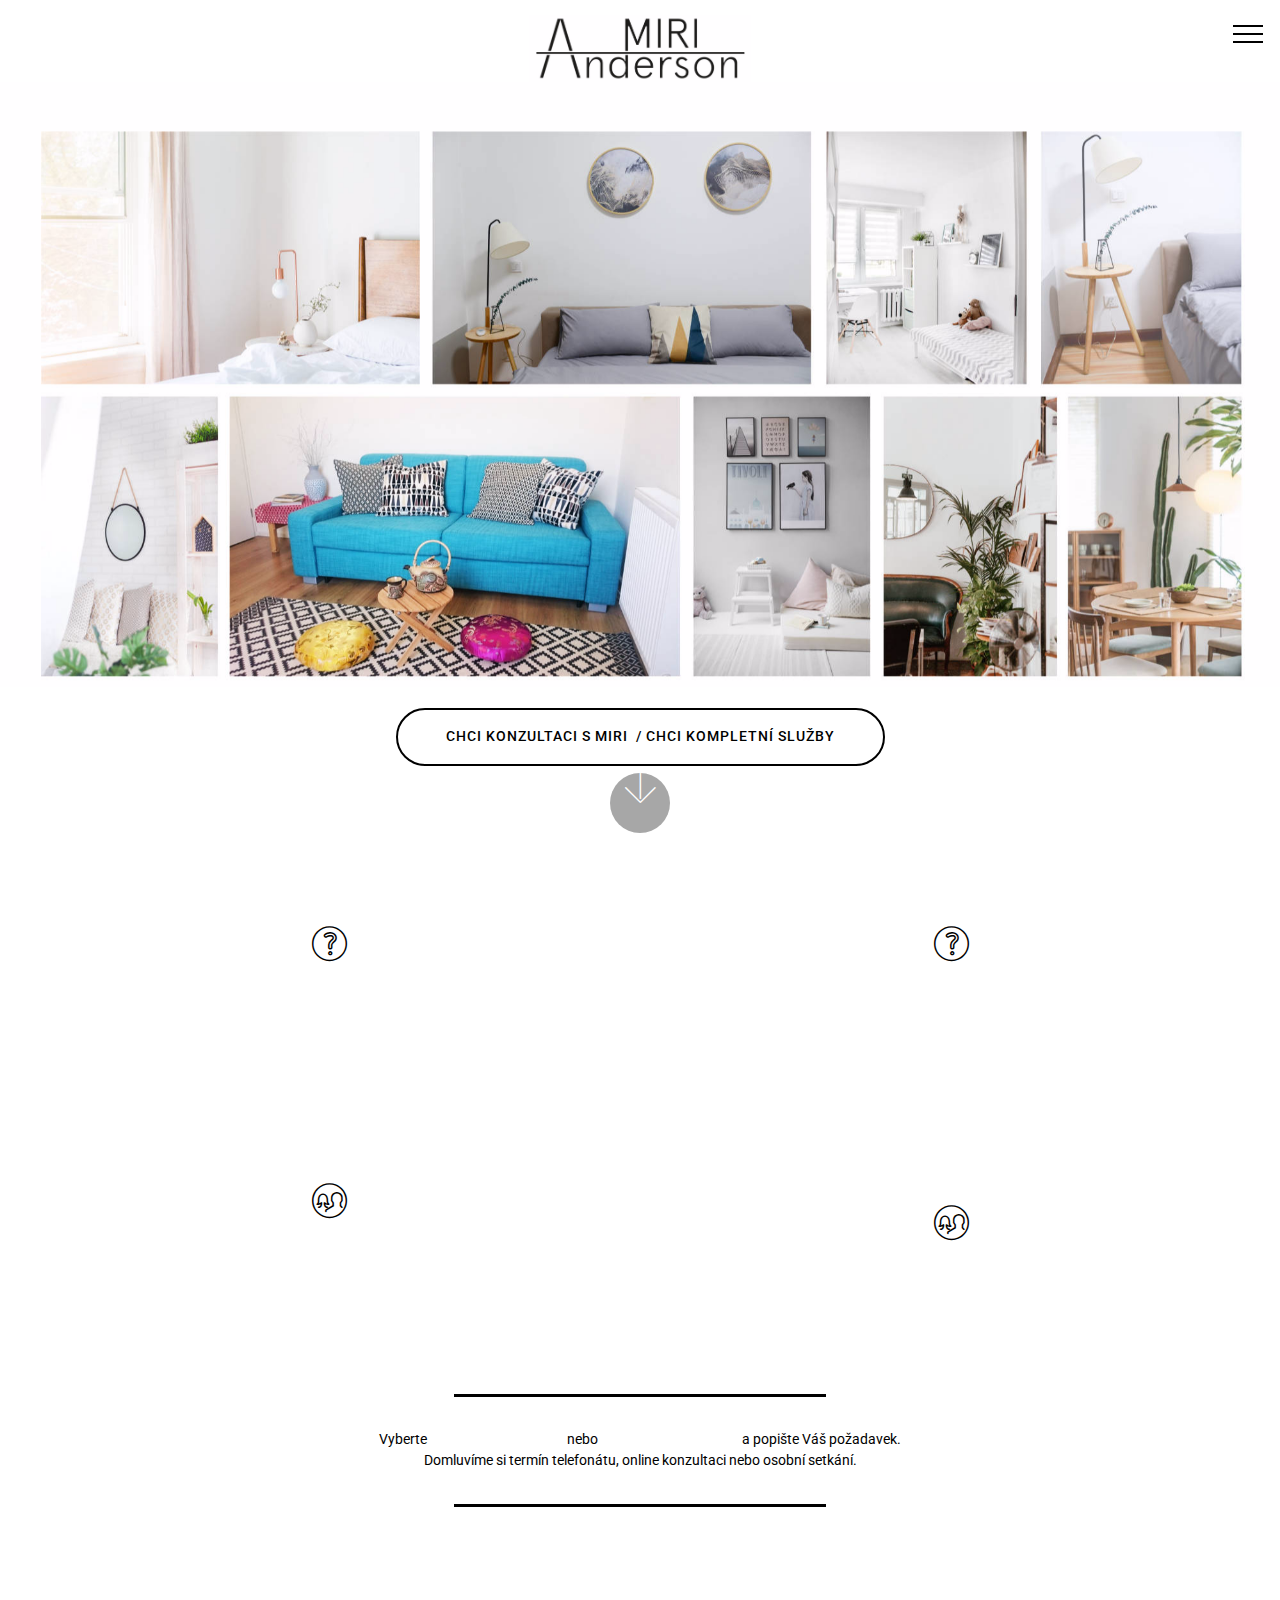
<file: index.html>
<!DOCTYPE html>
<html >
<head>
  <meta charset="UTF-8">
  <meta http-equiv="X-UA-Compatible" content="IE=edge">
  <meta name="generator" content="Mobirise v4.8.1, mobirise.com">
  <meta name="viewport" content="width=device-width, initial-scale=1, minimum-scale=1">
  <link rel="shortcut icon" href="assets/images/mbr-122x81.jpg" type="image/x-icon">
  <meta name="description" content="">
  <title>Domu</title>
  <link rel="stylesheet" href="assets/web/assets/mobirise-icons/mobirise-icons.css">
  <link rel="stylesheet" href="assets/tether/tether.min.css">
  <link rel="stylesheet" href="assets/soundcloud-plugin/style.css">
  <link rel="stylesheet" href="assets/bootstrap/css/bootstrap.min.css">
  <link rel="stylesheet" href="assets/bootstrap/css/bootstrap-grid.min.css">
  <link rel="stylesheet" href="assets/bootstrap/css/bootstrap-reboot.min.css">
  <link rel="stylesheet" href="assets/socicon/css/styles.css">
  <link rel="stylesheet" href="assets/dropdown/css/style.css">
  <link rel="stylesheet" href="assets/animatecss/animate.min.css">
  <link rel="stylesheet" href="assets/theme/css/style.css">
  <link rel="stylesheet" href="assets/mobirise/css/mbr-additional.css" type="text/css">
  
  
  
</head>
<body>
  <section class="menu cid-r5CZxuT7KK" once="menu" id="menu1-a">

    

    <nav class="navbar navbar-expand beta-menu navbar-dropdown align-items-center collapsed bg-color transparent">
        <button class="navbar-toggler navbar-toggler-right" type="button" data-toggle="collapse" data-target="#navbarSupportedContent" aria-controls="navbarSupportedContent" aria-expanded="false" aria-label="Toggle navigation">
            <div class="hamburger">
                <span></span>
                <span></span>
                <span></span>
                <span></span>
            </div>
        </button>
        <div class="menu-logo">
            <div class="navbar-brand">
                
                
            </div>
        </div>
        <div class="collapse navbar-collapse" id="navbarSupportedContent">
            <ul class="navbar-nav nav-dropdown nav-right navbar-nav-top-padding" data-app-modern-menu="true"><li class="nav-item dropdown"><a class="nav-link link text-black display-7" href="index.html"><br><span class="mbri-home mbr-iconfont mbr-iconfont-btn"><br></span>Domů&nbsp;</a></li>
                <li class="nav-item"><a class="nav-link link text-black display-7" href="page1.html"><span class="mbri-user2 mbr-iconfont mbr-iconfont-btn" style="color: rgb(0, 0, 0);"><br></span>O Miri &nbsp; &nbsp;&nbsp;</a></li><li class="nav-item"><a class="nav-link link text-black display-7" href="page2.html"><span class="mbri-edit mbr-iconfont mbr-iconfont-btn" style="color: rgb(0, 0, 0);"></span>Napište mi</a></li><li class="nav-item"><a class="nav-link link text-black display-7" href="page3.html"><span class="mbri-cart-full mbr-iconfont mbr-iconfont-btn" style="color: rgb(0, 0, 0);"></span>Nabízené služby a ceník</a></li></ul>
            
        </div>
    </nav>
</section>

<section class="engine"><a href="https://mobiri.se/h">how to create a web page for free</a></section><section class="cid-r5CZzMBiSx" id="image3-b">

    

    <figure class="mbr-figure container">
            <div class="image-block" style="width: 20%;">
                <img src="assets/images/miri-logo-2-1003x305.jpg" width="1400" alt="Mobirise" title="">
                
            </div>
    </figure>
</section>

<section class="cid-r5CXnTd13k" id="header2-1">

    

    

    <div class="container align-center">
        <div class="row justify-content-md-center">
            <div class="mbr-white col-md-10">
                <h1 class="mbr-section-title mbr-bold pb-3 mbr-fonts-style display-1"><br><br></h1>
                <h3 class="mbr-section-subtitle align-center mbr-light pb-3 mbr-fonts-style display-1"></h3>
                <p class="mbr-text pb-3 mbr-fonts-style display-5"><br><br><br><br><br></p>
                
            </div>
        </div>
    </div>
    
</section>

<section class="cid-r5CXWAfObY" id="header2-2">

    

    

    <div class="container align-center">
        <div class="row justify-content-md-center">
            <div class="mbr-white col-md-10">
                
                
                
                <div class="mbr-section-btn"><a class="btn btn-md btn-black-outline display-7" href="page4.html">CHCI KONZULTACI S MIRI &nbsp;/&nbsp;CHCI KOMPLETNÍ SLUŽBY</a></div>
            </div>
        </div>
    </div>
    
</section>

<section class="header5 cid-r5CXX2ZNaX" id="header5-3">

    

    
    <div class="container">
        <div class="row justify-content-center">
            <div class="mbr-white col-md-10">
                
                
                
            </div>
        </div>
    </div>

    <div class="mbr-arrow hidden-sm-down" aria-hidden="true">
        <a href="#next">
            <i class="mbri-down mbr-iconfont"></i>
        </a>
    </div>
</section>

<section class="features12 cid-r5CXXkV2H7" id="features12-4">
    
    

    

    <div class="container">
        
        

        <div class="media-container-row pt-5">
            <div class="block-content align-right">
                <div class="card pl-3 pr-3 pb-5">
                    <div class="mbr-card-img-title">
                        <div class="card-img pb-3">
                             <span class="mbr-iconfont mbri-question" style="font-size: 35px; color: rgb(0, 0, 0);"></span>
                        </div>
                        <div class="mbr-crt-title">
                            
                        </div>
                    </div>                

                    <div class="card-box">
                        <p class="mbr-text mbr-section-text mbr-fonts-style display-7">
                            Chci konzultace s Miri - Mám čas, zájem a částečné znalosti se aktivně podílet na návrhu, výběru nábytku, vybavení, materiálů včetně realizace mého domova či podnikání, ale někdy si nejsem jistý a potřebuji poradit. 
                        </p>
                    </div>
                </div>

                <div class="card pl-3 pr-3 pb-5">
                    <div class="mbr-card-img-title">
                        <div class="card-img pb-3">
                            <span class="mbr-iconfont mbri-users" style="font-size: 35px; color: rgb(0, 0, 0);"></span>
                        </div>
                        <div class="mbr-crt-title">
                            
                        </div>
                    </div>
                    <div class="card-box">
                        <p class="mbr-text mbr-section-text mbr-fonts-style display-7">
                            Klient je zde hlavní návrhář a realizátor, Miri však podporuje projekt odbornými konzultacemi po telefonu, WhatsApp nebo při osobních schůzkách.
                        </p>
                    </div>
                </div>
            </div>

            <div class="mbr-figure" style="width: 50%;">
                <img src="assets/images/1-1-982x597.jpg" alt="Mobirise" title="">
            </div>

            <div class="block-content align-left  ">
                <div class="card pl-3 pr-3 pb-5">
                    <div class="mbr-card-img-title">
                        <div class="card-img pb-3">
                             <span class="mbr-iconfont mbri-question" style="font-size: 35px; color: rgb(0, 0, 0);"></span>
                        </div>
                        <div class="mbr-crt-title">
                            
                        </div>
                    </div>                

                    <div class="card-box">
                        <p class="mbr-text mbr-section-text mbr-fonts-style display-7">
                            Chci kompletní služby - Nemám čas, mám k dispozici jen základní požadavky a rozpočet. Chci se co nejméně zabývat návrhem prostoru, výběrem nábytku, vybavení a veškerých materiálů, a realizaci přenechám odborníkovi.</p>
                    </div>
                </div>

                <div class="card pl-3 pr-3 pb-5">
                    <div class="mbr-card-img-title">
                        <div class="card-img pb-3">
                            <span class="mbr-iconfont mbri-users" style="font-size: 35px; color: rgb(0, 0, 0);"></span>
                        </div>
                        <div class="mbr-crt-title">
                            
                        </div>
                    </div>
                    <div class="card-box">
                        <p class="mbr-text mbr-section-text mbr-fonts-style display-7">
                            Miri je zde hlavní návrhář a realizátor. Klient obdrží kompletní službu.
                        </p>
                    </div>
                </div>
            </div>
        </div>
    </div>
</section>

<section class="mbr-section article content9 cid-r5CY2rGwFD" id="content9-6">
    
     

    <div class="container">
        <div class="inner-container" style="width: 50%;">
            <hr class="line" style="width: 67%;">
            <div class="section-text align-center mbr-fonts-style display-7">Vyberte <strong><em><a href="page4.html" class="text-black"><b><i>Chci konzultaci s Miri</i></b></a>&nbsp;</em></strong>nebo <strong><a href="page4.html" class="text-black"><em><b>Chcí kompletní služby</b></em></a>&nbsp;</strong>a popište Váš požadavek.<br><span style="font-size: 0.9rem;">Domluvíme si termín telefonátu, online konzultaci nebo osobní setkání.</span></div>
            <hr class="line" style="width: 67%;">
        </div>
        </div>
</section>

<section class="mbr-section content8 cid-r5CY39L0SA" id="content8-7">

    

    <div class="container">
        <div class="media-container-row title">
            <div class="col-12 col-md-8">
                <div class="mbr-section-btn align-center"><a class="btn btn-black-outline display-7" href="page1.html">O Miri</a></div>
            </div>
        </div>
    </div>
</section>

<section class="testimonials5 cid-r5CY3JK5iD" id="testimonials5-8">

    

    
    <div class="container">
        <div class="media-container-row">
            <div class="title col-12 align-center">
                
                
            </div>
        </div>
    </div>

    <div class="container">
        <div class="media-container-column">
            

            
        <div class="mbr-testimonial align-center col-12 col-md-10">
                <div class="panel-item">
                    <div class="card-block">
                        <div class="testimonial-photo">
                            <img src="assets/images/6-240x360.jpg" alt="" title="">
                        </div>
                        <p class="mbr-text mbr-fonts-style mbr-white display-7">
                           KONZULTACE • NÁVRHY A REALIZACE INTERIÉRŮ • PROJEKTOVÝ MANAGEMENT
                        </p>
                    </div>
                    <div class="card-footer">
                        <div class="mbr-author-name mbr-bold mbr-fonts-style mbr-white display-7">Miri Anderson<br></div>
                        <small class="mbr-author-desc mbr-italic mbr-light mbr-fonts-style mbr-white display-7">
                               INTERIOR DESIGNER</small>
                    </div>
                </div>
            </div></div>
    </div>   
</section>

<section class="cid-r5CY4cR7U2" id="social-buttons2-9">

    

    

    <div class="container">
        <div class="media-container-row">
            <div class="col-md-8 align-center">
                
                <div class="social-list pl-0 mb-0">
                    <a href="https://www.instagram.com/miridesignsinteriors/" target="_blank">
                        <span class="px-2 mbr-iconfont mbr-iconfont-social socicon-instagram socicon" style="font-size: 35px; color: rgb(0, 0, 0);"></span>
                    </a>
                    <a href="https://www.facebook.com/mirianderson.cz/" target="_blank">
                        <span class="px-2 mbr-iconfont mbr-iconfont-social socicon-facebook socicon" style="font-size: 35px; color: rgb(0, 0, 0);"></span>
                    </a>
                    <a href="https://instagram.com/mobirise" target="_blank">
                        
                    </a>
                    <a href="https://www.youtube.com/c/mobirise" target="_blank">
                        
                    </a>
                    <a href="https://plus.google.com/u/0/+Mobirise" target="_blank">
                        
                    </a>
                    <a href="https://www.behance.net/Mobirise" target="_blank">
                        
                    </a>
                </div>
            </div>
        </div>
    </div>
</section>


  <script src="assets/web/assets/jquery/jquery.min.js"></script>
  <script src="assets/popper/popper.min.js"></script>
  <script src="assets/tether/tether.min.js"></script>
  <script src="assets/bootstrap/js/bootstrap.min.js"></script>
  <script src="assets/smoothscroll/smooth-scroll.js"></script>
  <script src="assets/viewportchecker/jquery.viewportchecker.js"></script>
  <script src="assets/sociallikes/social-likes.js"></script>
  <script src="assets/dropdown/js/script.min.js"></script>
  <script src="assets/touchswipe/jquery.touch-swipe.min.js"></script>
  <script src="assets/theme/js/script.js"></script>
  
  
  <input name="animation" type="hidden">
  </body>
</html>
</file>
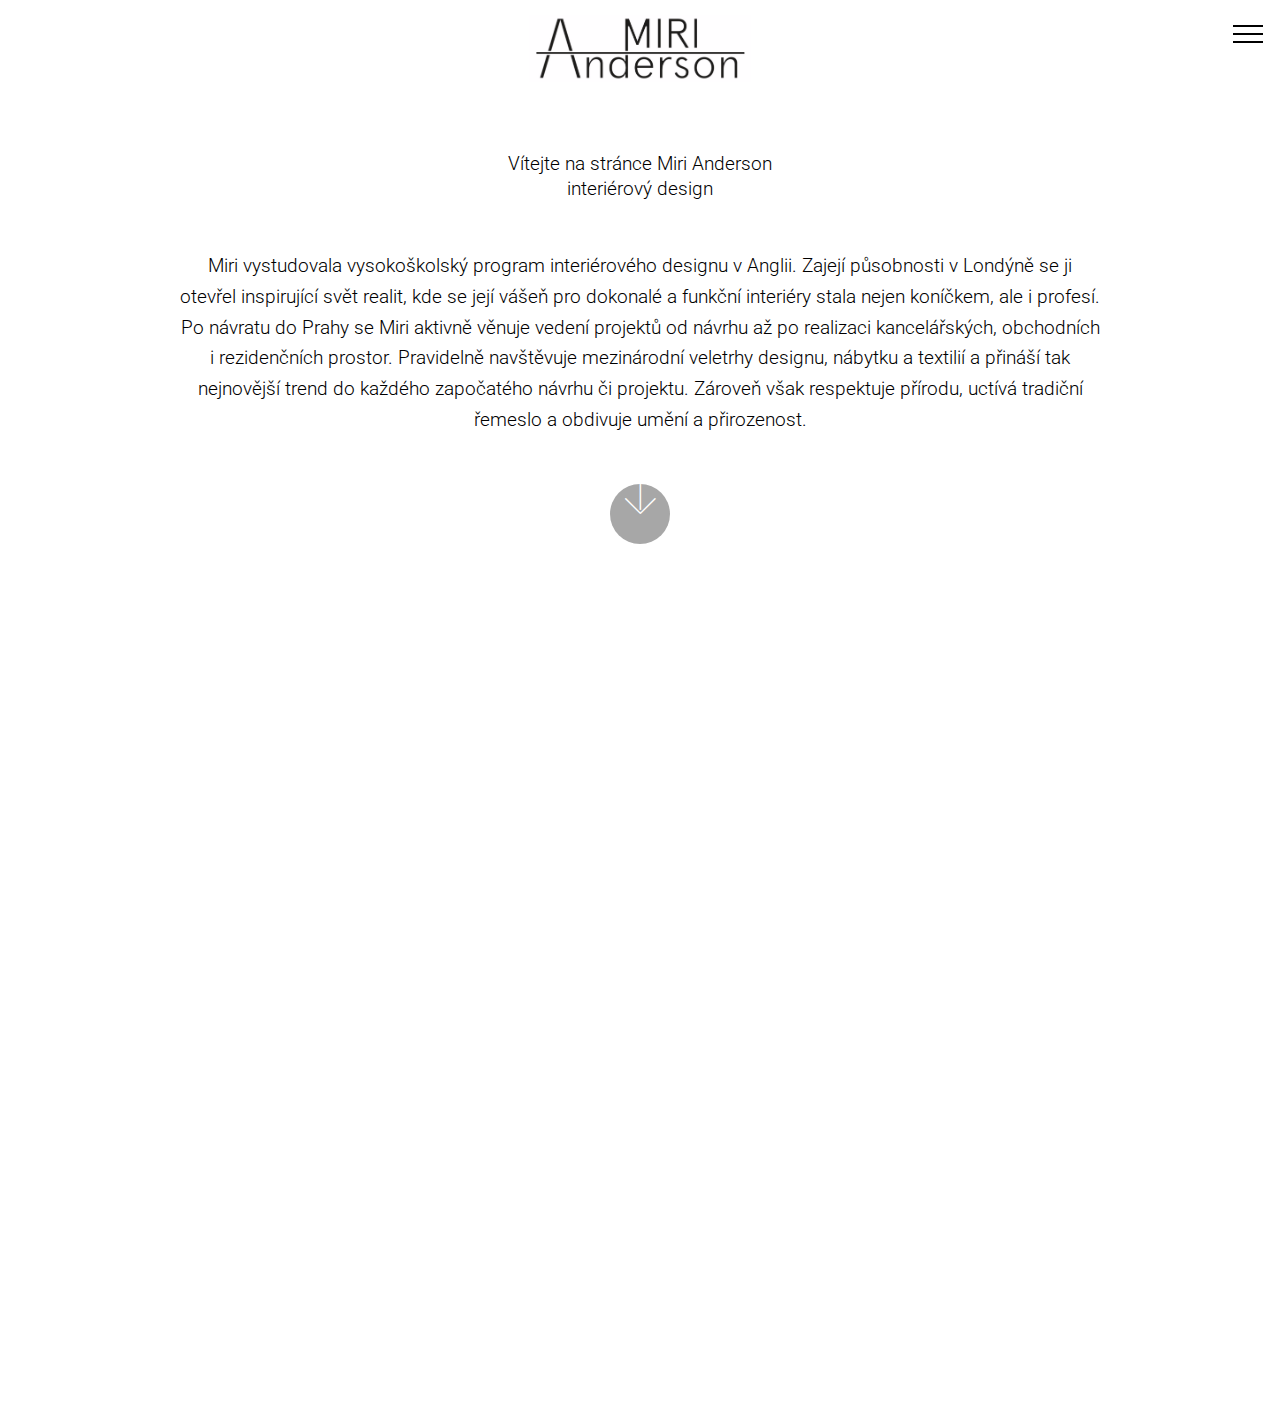
<file: page1.html>
<!DOCTYPE html>
<html >
<head>
  <!-- Site made with Mobirise Website Builder v4.8.1, https://mobirise.com -->
  <meta charset="UTF-8">
  <meta http-equiv="X-UA-Compatible" content="IE=edge">
  <meta name="generator" content="Mobirise v4.8.1, mobirise.com">
  <meta name="viewport" content="width=device-width, initial-scale=1, minimum-scale=1">
  <link rel="shortcut icon" href="assets/images/mbr-122x81.jpg" type="image/x-icon">
  <meta name="description" content="">
  <title>O Miri</title>
  <link rel="stylesheet" href="assets/web/assets/mobirise-icons/mobirise-icons.css">
  <link rel="stylesheet" href="assets/tether/tether.min.css">
  <link rel="stylesheet" href="assets/soundcloud-plugin/style.css">
  <link rel="stylesheet" href="assets/bootstrap/css/bootstrap.min.css">
  <link rel="stylesheet" href="assets/bootstrap/css/bootstrap-grid.min.css">
  <link rel="stylesheet" href="assets/bootstrap/css/bootstrap-reboot.min.css">
  <link rel="stylesheet" href="assets/socicon/css/styles.css">
  <link rel="stylesheet" href="assets/dropdown/css/style.css">
  <link rel="stylesheet" href="assets/animatecss/animate.min.css">
  <link rel="stylesheet" href="assets/theme/css/style.css">
  <link rel="stylesheet" href="assets/mobirise/css/mbr-additional.css" type="text/css">
  
  
  
</head>
<body>
  <section class="menu cid-r5D1099aVf" once="menu" id="menu1-d">

    

    <nav class="navbar navbar-expand beta-menu navbar-dropdown align-items-center collapsed bg-color transparent">
        <button class="navbar-toggler navbar-toggler-right" type="button" data-toggle="collapse" data-target="#navbarSupportedContent" aria-controls="navbarSupportedContent" aria-expanded="false" aria-label="Toggle navigation">
            <div class="hamburger">
                <span></span>
                <span></span>
                <span></span>
                <span></span>
            </div>
        </button>
        <div class="menu-logo">
            <div class="navbar-brand">
                
                
            </div>
        </div>
        <div class="collapse navbar-collapse" id="navbarSupportedContent">
            <ul class="navbar-nav nav-dropdown nav-right navbar-nav-top-padding" data-app-modern-menu="true"><li class="nav-item dropdown"><a class="nav-link link text-black display-7" href="index.html"><br><span class="mbri-home mbr-iconfont mbr-iconfont-btn"><br></span>Domů&nbsp;</a></li>
                <li class="nav-item"><a class="nav-link link text-black display-7" href="page1.html"><span class="mbri-user2 mbr-iconfont mbr-iconfont-btn" style="color: rgb(0, 0, 0);"><br></span>O Miri &nbsp; &nbsp;&nbsp;</a></li><li class="nav-item"><a class="nav-link link text-black display-7" href="page2.html"><span class="mbri-edit mbr-iconfont mbr-iconfont-btn" style="color: rgb(0, 0, 0);"></span>Napište mi</a></li><li class="nav-item"><a class="nav-link link text-black display-7" href="page3.html"><span class="mbri-cart-full mbr-iconfont mbr-iconfont-btn" style="color: rgb(0, 0, 0);"></span>Nabízené služby a ceník</a></li></ul>
            
        </div>
    </nav>
</section>

<section class="engine"><a href="https://mobiri.se/y">html web templates</a></section><section class="cid-r5D0ZRmQA9" id="image3-c">

    

    <figure class="mbr-figure container">
            <div class="image-block" style="width: 20%;">
                <img src="assets/images/miri-logo-2-1003x305.jpg" width="1400" alt="Mobirise" title="">
                
            </div>
    </figure>
</section>

<section class="cid-r5D10LI0kI" id="header2-e">

    

    

    <div class="container align-center">
        <div class="row justify-content-md-center">
            <div class="mbr-white col-md-10">
                
                <h3 class="mbr-section-subtitle align-center mbr-light pb-3 mbr-fonts-style display-4"><br>Vítejte na stránce Miri Anderson<br>interiérový design<br><br></h3>
                <p class="mbr-text pb-3 mbr-fonts-style display-4">Miri vystudovala vysokoškolský program interiérového designu v Anglii. Zajejí působnosti v Londýně se ji otevřel inspirující svět realit, kde se její vášeň pro dokonalé a funkční interiéry stala nejen koníčkem, ale i profesí. Po návratu do Prahy se Miri aktivně věnuje vedení projektů od návrhu až po realizaci kancelářských, obchodních i rezidenčních prostor. Pravidelně navštěvuje mezinárodní veletrhy designu, nábytku a textilií a přináší tak nejnovější trend do každého započatého návrhu či projektu. Zároveň však respektuje přírodu, uctívá tradiční řemeslo a obdivuje umění a přirozenost.<br><br><br></p>
                
            </div>
        </div>
    </div>
    <div class="mbr-arrow hidden-sm-down" aria-hidden="true">
        <a href="#next">
            <i class="mbri-down mbr-iconfont"></i>
        </a>
    </div>
</section>

<section class="cid-r5D115E32T" id="video3-f">

    
    
    <figure class="mbr-figure align-center container">
        <div class="video-block" style="width: 80%;">
            <div><iframe class="mbr-embedded-video" src="https://www.youtube.com/embed/6qrn4eLp35M?rel=0&amp;amp;showinfo=0&amp;autoplay=0&amp;loop=0" width="1280" height="720" frameborder="0" allowfullscreen></iframe></div>
        </div>
    </figure>
</section>

<section class="testimonials5 cid-r5DaZ37LXx" id="testimonials5-z">

    

    
    <div class="container">
        <div class="media-container-row">
            <div class="title col-12 align-center">
                
                
            </div>
        </div>
    </div>

    <div class="container">
        <div class="media-container-column">
            

            
        <div class="mbr-testimonial align-center col-12 col-md-10">
                <div class="panel-item">
                    <div class="card-block">
                        
                        <p class="mbr-text mbr-fonts-style mbr-white display-7">Zde inspirace pro Vás<br></p>
                    </div>
                    <div class="card-footer">
                        <div class="mbr-author-name mbr-bold mbr-fonts-style mbr-white display-7">Miri Anderson<br></div>
                        <small class="mbr-author-desc mbr-italic mbr-light mbr-fonts-style mbr-white display-7">
                               INTERIOR DESIGNER</small>
                    </div>
                </div>
            </div></div>
    </div>   
</section>

<section class="cid-r5D11JroNI" id="social-buttons2-g">

    

    

    <div class="container">
        <div class="media-container-row">
            <div class="col-md-8 align-center">
                
                <div class="social-list pl-0 mb-0">
                    <a href="https://www.instagram.com/miridesignsinteriors/" target="_blank">
                        <span class="px-2 mbr-iconfont mbr-iconfont-social socicon-instagram socicon" style="font-size: 35px; color: rgb(0, 0, 0);"></span>
                    </a>
                    <a href="https://www.facebook.com/mirianderson.cz/" target="_blank">
                        <span class="px-2 mbr-iconfont mbr-iconfont-social socicon-facebook socicon" style="font-size: 35px; color: rgb(0, 0, 0);"></span>
                    </a>
                    <a href="https://instagram.com/mobirise" target="_blank">
                        
                    </a>
                    <a href="https://www.youtube.com/c/mobirise" target="_blank">
                        
                    </a>
                    <a href="https://plus.google.com/u/0/+Mobirise" target="_blank">
                        
                    </a>
                    <a href="https://www.behance.net/Mobirise" target="_blank">
                        
                    </a>
                </div>
            </div>
        </div>
    </div>
</section>


  <script src="assets/web/assets/jquery/jquery.min.js"></script>
  <script src="assets/popper/popper.min.js"></script>
  <script src="assets/tether/tether.min.js"></script>
  <script src="assets/bootstrap/js/bootstrap.min.js"></script>
  <script src="assets/smoothscroll/smooth-scroll.js"></script>
  <script src="assets/viewportchecker/jquery.viewportchecker.js"></script>
  <script src="assets/dropdown/js/script.min.js"></script>
  <script src="assets/touchswipe/jquery.touch-swipe.min.js"></script>
  <script src="assets/sociallikes/social-likes.js"></script>
  <script src="assets/theme/js/script.js"></script>
  
  
  <input name="animation" type="hidden">
  </body>
</html>
</file>
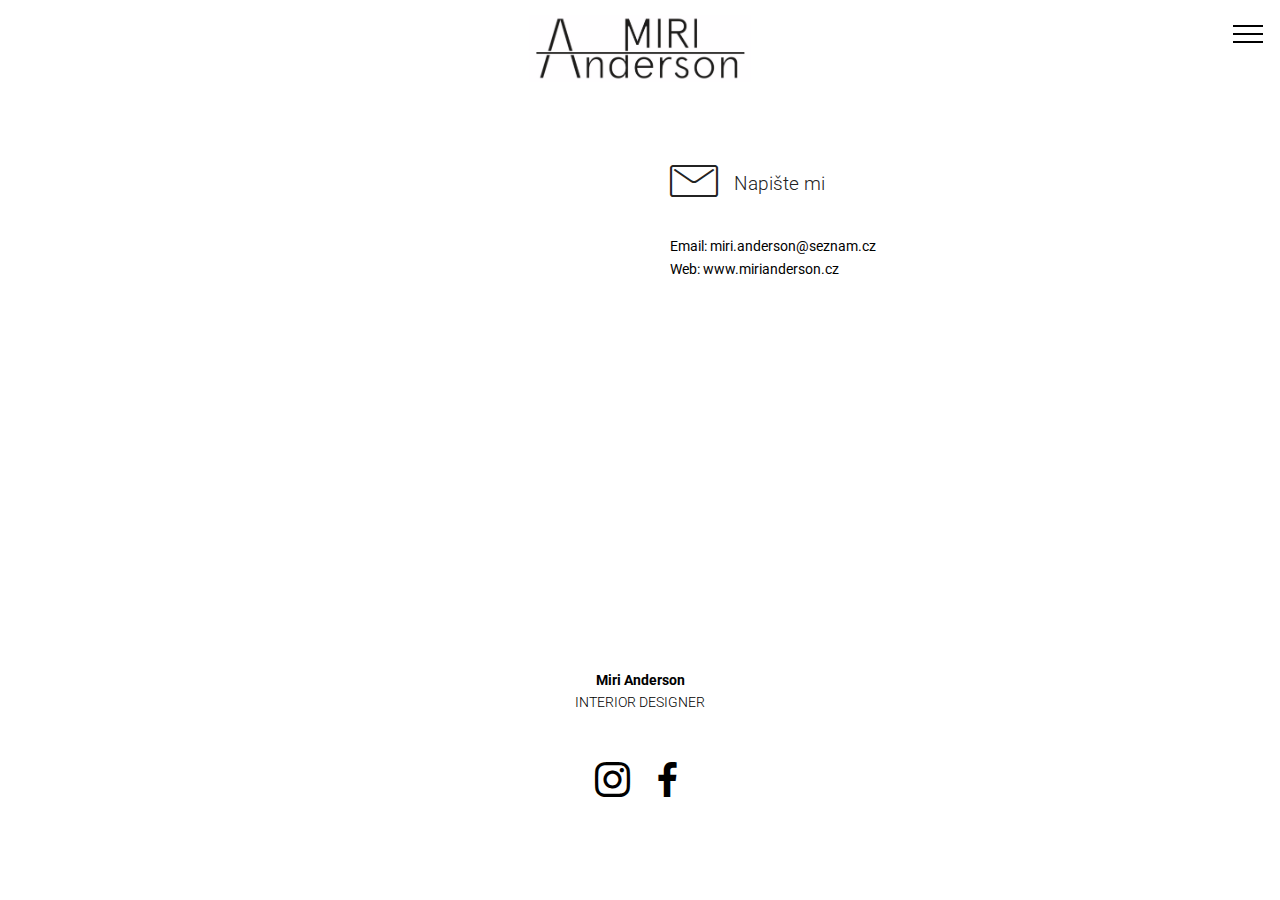
<file: page2.html>
<!DOCTYPE html>
<html >
<head>
  <!-- Site made with Mobirise Website Builder v4.8.1, https://mobirise.com -->
  <meta charset="UTF-8">
  <meta http-equiv="X-UA-Compatible" content="IE=edge">
  <meta name="generator" content="Mobirise v4.8.1, mobirise.com">
  <meta name="viewport" content="width=device-width, initial-scale=1, minimum-scale=1">
  <link rel="shortcut icon" href="assets/images/mbr-122x81.jpg" type="image/x-icon">
  <meta name="description" content="">
  <title>Napiste mi</title>
  <link rel="stylesheet" href="assets/web/assets/mobirise-icons/mobirise-icons.css">
  <link rel="stylesheet" href="assets/tether/tether.min.css">
  <link rel="stylesheet" href="assets/soundcloud-plugin/style.css">
  <link rel="stylesheet" href="assets/bootstrap/css/bootstrap.min.css">
  <link rel="stylesheet" href="assets/bootstrap/css/bootstrap-grid.min.css">
  <link rel="stylesheet" href="assets/bootstrap/css/bootstrap-reboot.min.css">
  <link rel="stylesheet" href="assets/dropdown/css/style.css">
  <link rel="stylesheet" href="assets/socicon/css/styles.css">
  <link rel="stylesheet" href="assets/animatecss/animate.min.css">
  <link rel="stylesheet" href="assets/theme/css/style.css">
  <link rel="stylesheet" href="assets/mobirise/css/mbr-additional.css" type="text/css">
  
  
  
</head>
<body>
  <section class="menu cid-r5D1099aVf" once="menu" id="menu1-l">

    

    <nav class="navbar navbar-expand beta-menu navbar-dropdown align-items-center collapsed bg-color transparent">
        <button class="navbar-toggler navbar-toggler-right" type="button" data-toggle="collapse" data-target="#navbarSupportedContent" aria-controls="navbarSupportedContent" aria-expanded="false" aria-label="Toggle navigation">
            <div class="hamburger">
                <span></span>
                <span></span>
                <span></span>
                <span></span>
            </div>
        </button>
        <div class="menu-logo">
            <div class="navbar-brand">
                
                
            </div>
        </div>
        <div class="collapse navbar-collapse" id="navbarSupportedContent">
            <ul class="navbar-nav nav-dropdown nav-right navbar-nav-top-padding" data-app-modern-menu="true"><li class="nav-item dropdown"><a class="nav-link link text-black display-7" href="index.html"><br><span class="mbri-home mbr-iconfont mbr-iconfont-btn"><br></span>Domů&nbsp;</a></li>
                <li class="nav-item"><a class="nav-link link text-black display-7" href="page1.html"><span class="mbri-user2 mbr-iconfont mbr-iconfont-btn" style="color: rgb(0, 0, 0);"><br></span>O Miri &nbsp; &nbsp;&nbsp;</a></li><li class="nav-item"><a class="nav-link link text-black display-7" href="page2.html"><span class="mbri-edit mbr-iconfont mbr-iconfont-btn" style="color: rgb(0, 0, 0);"></span>Napište mi</a></li><li class="nav-item"><a class="nav-link link text-black display-7" href="page3.html"><span class="mbri-cart-full mbr-iconfont mbr-iconfont-btn" style="color: rgb(0, 0, 0);"></span>Nabízené služby a ceník</a></li></ul>
            
        </div>
    </nav>
</section>

<section class="engine"><a href="https://mobiri.se/x">free css templates</a></section><section class="cid-r5D2Z9NjWM" id="image3-m">

    

    <figure class="mbr-figure container">
            <div class="image-block" style="width: 20%;">
                <img src="assets/images/miri-logo-2-1003x305.jpg" width="1400" alt="Mobirise" title="">
                
            </div>
    </figure>
</section>

<section class="mbr-section form4 cid-r5D2ZUvXAs" id="form4-n">

    

    
    <div class="container">
        <div class="row">
            <div class="col-md-6">
                <div class="google-map"><iframe frameborder="0" style="border:0" src="https://www.google.com/maps/embed/v1/place?key=AIzaSyA0Dx_boXQiwvdz8sJHoYeZNVTdoWONYkU&amp;q=place_id:ChIJi3lwCZyTC0cRkEAWZg-vAAQ" allowfullscreen=""></iframe></div>
            </div>
            <div class="col-md-6">
                
                <div>
                    <div class="icon-block pb-3">
                        <span class="icon-block__icon">
                            <span class="mbri-letter mbr-iconfont"></span>
                        </span>
                        <h4 class="icon-block__title align-left mbr-fonts-style display-4"><span style="font-style: normal;">Napište mi</span></h4>
                    </div>
                    <div class="icon-contacts pb-3">
                        
                        <p class="mbr-text align-left mbr-fonts-style display-7">Email: miri.anderson@seznam.cz<br>Web: www.mirianderson.cz</p>
                    </div>
                </div>
                
            </div>
        </div>
    </div>
</section>

<section class="testimonials5 cid-r5DaFr4CTD" id="testimonials5-y">

    

    
    <div class="container">
        <div class="media-container-row">
            <div class="title col-12 align-center">
                
                
            </div>
        </div>
    </div>

    <div class="container">
        <div class="media-container-column">
            

            
        <div class="mbr-testimonial align-center col-12 col-md-10">
                <div class="panel-item">
                    <div class="card-block">
                        
                        <p class="mbr-text mbr-fonts-style mbr-white display-7"></p>
                    </div>
                    <div class="card-footer">
                        <div class="mbr-author-name mbr-bold mbr-fonts-style mbr-white display-7">Miri Anderson<br></div>
                        <small class="mbr-author-desc mbr-italic mbr-light mbr-fonts-style mbr-white display-7">
                               INTERIOR DESIGNER</small>
                    </div>
                </div>
            </div></div>
    </div>   
</section>

<section class="cid-r5D30wuuP9" id="social-buttons2-o">

    

    

    <div class="container">
        <div class="media-container-row">
            <div class="col-md-8 align-center">
                
                <div class="social-list pl-0 mb-0">
                    <a href="https://www.instagram.com/miridesignsinteriors/" target="_blank">
                        <span class="px-2 mbr-iconfont mbr-iconfont-social socicon-instagram socicon" style="font-size: 35px; color: rgb(0, 0, 0);"></span>
                    </a>
                    <a href="https://www.facebook.com/mirianderson.cz/" target="_blank">
                        <span class="px-2 mbr-iconfont mbr-iconfont-social socicon-facebook socicon" style="font-size: 35px; color: rgb(0, 0, 0);"></span>
                    </a>
                    <a href="https://instagram.com/mobirise" target="_blank">
                        
                    </a>
                    <a href="https://www.youtube.com/c/mobirise" target="_blank">
                        
                    </a>
                    <a href="https://plus.google.com/u/0/+Mobirise" target="_blank">
                        
                    </a>
                    <a href="https://www.behance.net/Mobirise" target="_blank">
                        
                    </a>
                </div>
            </div>
        </div>
    </div>
</section>


  <script src="assets/web/assets/jquery/jquery.min.js"></script>
  <script src="assets/popper/popper.min.js"></script>
  <script src="assets/tether/tether.min.js"></script>
  <script src="assets/bootstrap/js/bootstrap.min.js"></script>
  <script src="assets/dropdown/js/script.min.js"></script>
  <script src="assets/touchswipe/jquery.touch-swipe.min.js"></script>
  <script src="assets/viewportchecker/jquery.viewportchecker.js"></script>
  <script src="assets/sociallikes/social-likes.js"></script>
  <script src="assets/smoothscroll/smooth-scroll.js"></script>
  <script src="assets/theme/js/script.js"></script>
  <script src="assets/formoid/formoid.min.js"></script>
  
  
  <input name="animation" type="hidden">
  </body>
</html>
</file>
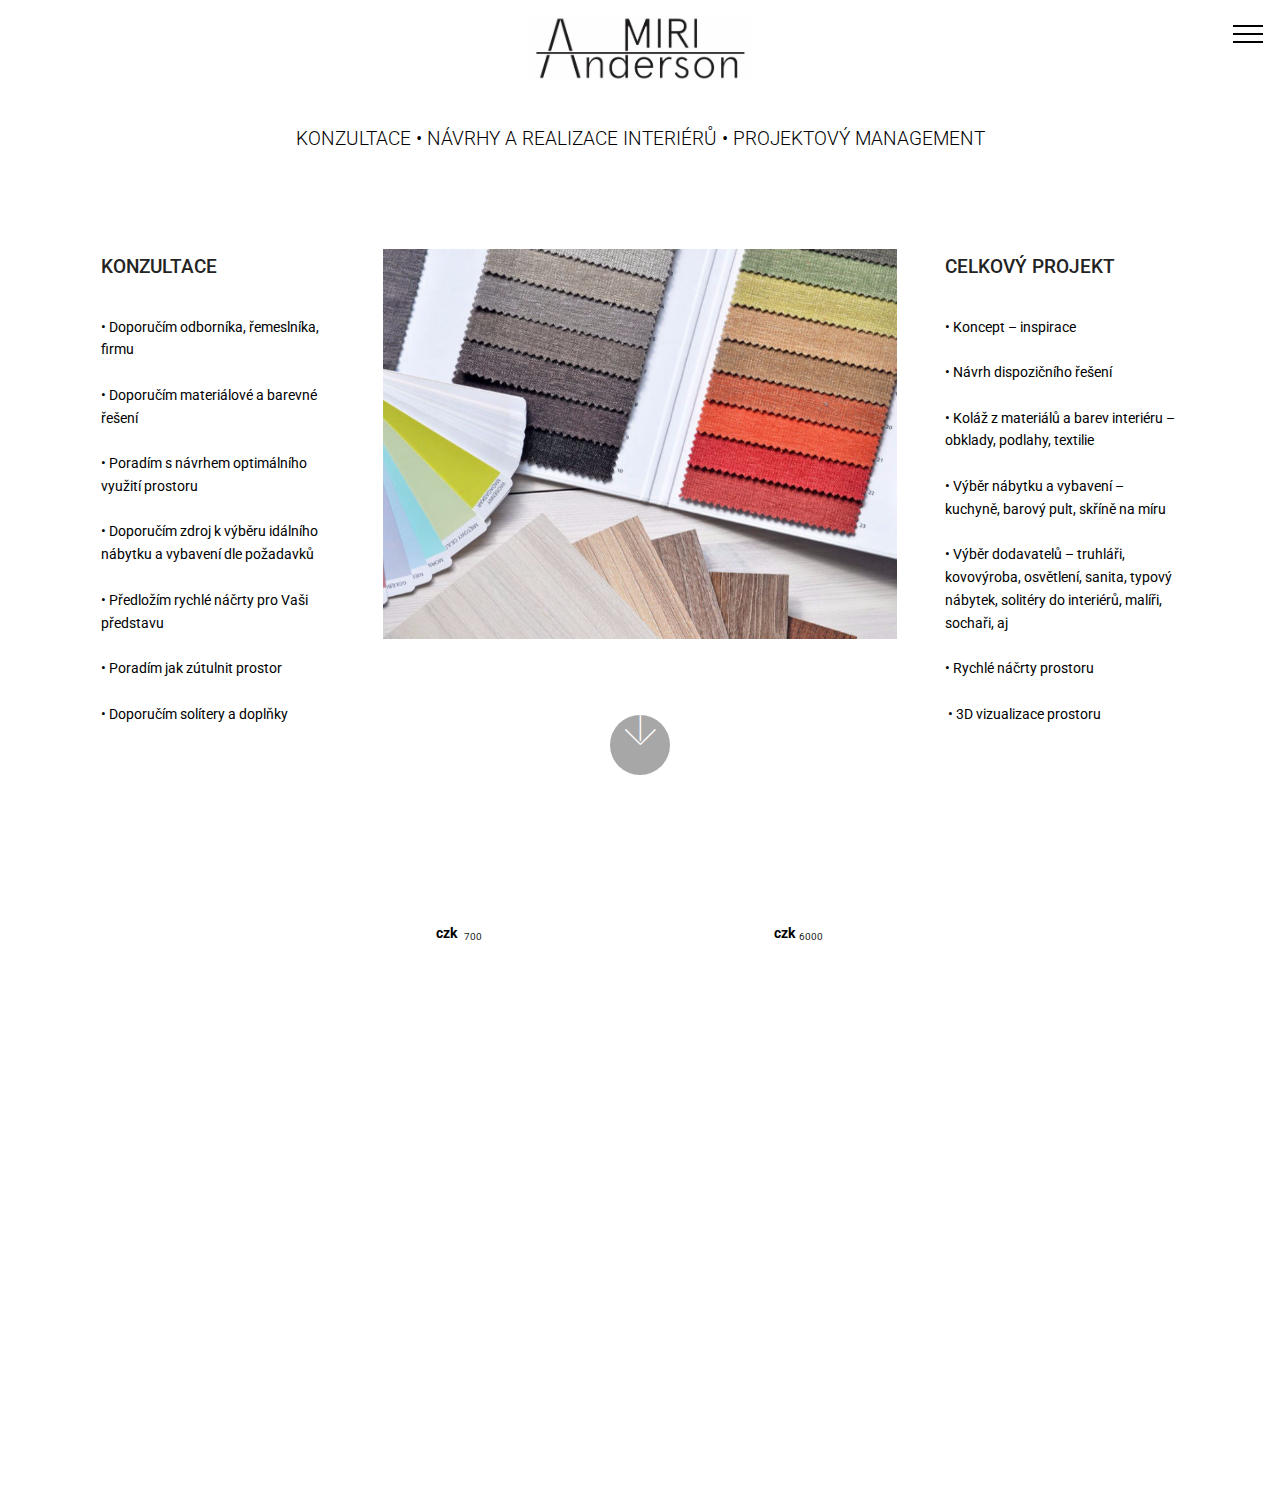
<file: page3.html>
<!DOCTYPE html>
<html >
<head>
  <!-- Site made with Mobirise Website Builder v4.8.1, https://mobirise.com -->
  <meta charset="UTF-8">
  <meta http-equiv="X-UA-Compatible" content="IE=edge">
  <meta name="generator" content="Mobirise v4.8.1, mobirise.com">
  <meta name="viewport" content="width=device-width, initial-scale=1, minimum-scale=1">
  <link rel="shortcut icon" href="assets/images/mbr-122x81.jpg" type="image/x-icon">
  <meta name="description" content="Nabízené služby a ceník">
  <title>Nabizene sluzby </title>
  <link rel="stylesheet" href="assets/web/assets/mobirise-icons/mobirise-icons.css">
  <link rel="stylesheet" href="assets/tether/tether.min.css">
  <link rel="stylesheet" href="assets/soundcloud-plugin/style.css">
  <link rel="stylesheet" href="assets/bootstrap/css/bootstrap.min.css">
  <link rel="stylesheet" href="assets/bootstrap/css/bootstrap-grid.min.css">
  <link rel="stylesheet" href="assets/bootstrap/css/bootstrap-reboot.min.css">
  <link rel="stylesheet" href="assets/socicon/css/styles.css">
  <link rel="stylesheet" href="assets/animatecss/animate.min.css">
  <link rel="stylesheet" href="assets/dropdown/css/style.css">
  <link rel="stylesheet" href="assets/theme/css/style.css">
  <link rel="stylesheet" href="assets/mobirise/css/mbr-additional.css" type="text/css">
  
  
  
</head>
<body>
  <section class="menu cid-r5CZxuT7KK" once="menu" id="menu1-p">

    

    <nav class="navbar navbar-expand beta-menu navbar-dropdown align-items-center collapsed bg-color transparent">
        <button class="navbar-toggler navbar-toggler-right" type="button" data-toggle="collapse" data-target="#navbarSupportedContent" aria-controls="navbarSupportedContent" aria-expanded="false" aria-label="Toggle navigation">
            <div class="hamburger">
                <span></span>
                <span></span>
                <span></span>
                <span></span>
            </div>
        </button>
        <div class="menu-logo">
            <div class="navbar-brand">
                
                
            </div>
        </div>
        <div class="collapse navbar-collapse" id="navbarSupportedContent">
            <ul class="navbar-nav nav-dropdown nav-right navbar-nav-top-padding" data-app-modern-menu="true"><li class="nav-item dropdown"><a class="nav-link link text-black display-7" href="index.html"><br><span class="mbri-home mbr-iconfont mbr-iconfont-btn"><br></span>Domů&nbsp;</a></li>
                <li class="nav-item"><a class="nav-link link text-black display-7" href="page1.html"><span class="mbri-user2 mbr-iconfont mbr-iconfont-btn" style="color: rgb(0, 0, 0);"><br></span>O Miri &nbsp; &nbsp;&nbsp;</a></li><li class="nav-item"><a class="nav-link link text-black display-7" href="page2.html"><span class="mbri-edit mbr-iconfont mbr-iconfont-btn" style="color: rgb(0, 0, 0);"></span>Napište mi</a></li><li class="nav-item"><a class="nav-link link text-black display-7" href="page3.html"><span class="mbri-cart-full mbr-iconfont mbr-iconfont-btn" style="color: rgb(0, 0, 0);"></span>Nabízené služby a ceník</a></li></ul>
            
        </div>
    </nav>
</section>

<section class="engine"><a href="https://mobiri.se/d">free site maker</a></section><section class="cid-r5D3Jngqdm" id="image3-q">

    

    <figure class="mbr-figure container">
            <div class="image-block" style="width: 20%;">
                <img src="assets/images/miri-logo-2-1003x305.jpg" width="1400" alt="Mobirise" title="">
                
            </div>
    </figure>
</section>

<section class="mbr-section content4 cid-r5D3L295gL" id="content4-s">

    

    <div class="container">
        <div class="media-container-row">
            <div class="title col-12 col-md-8">
                
                <h3 class="mbr-section-subtitle align-center mbr-light mbr-fonts-style display-4">KONZULTACE • NÁVRHY A REALIZACE INTERIÉRŮ • PROJEKTOVÝ MANAGEMENT<br><br></h3>
                
            </div>
        </div>
    </div>
</section>

<section class="features12 cid-r5D5KRa8I4" id="features12-w">
    
    

    

    <div class="container">
        <h2 class="mbr-section-title pb-2 mbr-fonts-style display-2"></h2>
        

        <div class="media-container-row pt-5">
            <div class="block-content align-right">
                <div class="card pl-3 pr-3 pb-5">
                    <div class="mbr-card-img-title">
                        
                        <div class="mbr-crt-title">
                            <h4 class="card-title py-2 mbr-crt-title mbr-fonts-style display-4">
                                KONZULTACE<br><br></h4>
                        </div>
                    </div>                

                    <div class="card-box">
                        <p class="mbr-text mbr-section-text mbr-fonts-style display-7">• Doporučím odborníka, řemeslníka, firmu<br><br>• Doporučím materiálové a barevné řešení<br><br>• Poradím s návrhem optimálního využití prostoru <br><br>• Doporučím zdroj k výběru idálního nábytku a vybavení dle požadavků<br><br>• Předložím rychlé náčrty pro Vaši představu<br><br>• Poradím jak zútulnit prostor<br><br>• Doporučím solítery a doplňky<br></p>
                    </div>
                </div>

                
            </div>

            <div class="mbr-figure" style="width: 52%;">
                <img src="assets/images/colour-1-982x597.jpg" alt="Mobirise" title="">
            </div>

            <div class="block-content align-left  ">
                <div class="card pl-3 pr-3 pb-5">
                    <div class="mbr-card-img-title">
                        
                        <div class="mbr-crt-title">
                            <h4 class="card-title py-2 mbr-crt-title mbr-fonts-style display-4">CELKOVÝ PROJEKT<br><br></h4>
                        </div>
                    </div>                

                    <div class="card-box">
                        <p class="mbr-text mbr-section-text mbr-fonts-style display-7">• Koncept – inspirace<br><br>• Návrh dispozičního řešení<br><br>• Koláž z materiálů a barev interiéru – obklady, podlahy, textilie<br><br>• Výběr nábytku a vybavení – kuchyně, barový pult, skříně na míru<br><br>• Výběr dodavatelů – truhláři, kovovýroba, osvětlení, sanita, typový nábytek, solitéry do interiérů, malíři, sochaři, aj<br><br>• Rychlé náčrty prostoru<br><br>&nbsp;• 3D vizualizace prostoru<br></p>
                    </div>
                </div>

                
            </div>
        </div>
    </div>
</section>

<section class="header5 cid-r5D3LicfPO" id="header5-t">

    

    
    <div class="container">
        <div class="row justify-content-center">
            <div class="mbr-white col-md-10">
                
                
                
            </div>
        </div>
    </div>

    <div class="mbr-arrow hidden-sm-down" aria-hidden="true">
        <a href="#next">
            <i class="mbri-down mbr-iconfont"></i>
        </a>
    </div>
</section>

<section class="cid-r5D3LtrepR" id="pricing-tables1-u">

    

    
    <div class="container">
        <div class="media-container-row">

            <div class="plan col-12 mx-2 my-2 justify-content-center col-lg-6">
                <div class="plan-header text-center pt-5">
                    <h3 class="plan-title mbr-fonts-style display-4">
                        Konzultace<br><br></h3>
                    <div class="plan-price">
                        <span class="price-value mbr-fonts-style display-7">czk&nbsp;</span>
                        <span class="price-figure mbr-fonts-style display-2"><span style="font-weight: normal;">700</span></span>
                        <small class="price-term mbr-fonts-style display-7">
                            hodinu</small>
                    </div>
                </div>
                <div class="plan-body pb-5">
                    <div class="plan-list align-center">
                        <ul class="list-group list-group-flush mbr-fonts-style display-7">
                            <li class="list-group-item">&nbsp;Minimální cena za konzultaci 350,- Kč</li>
                            <li class="list-group-item">Při osobní schůzce se připočítává i doba dojíždění po &nbsp; &nbsp; &nbsp; &nbsp; &nbsp; &nbsp; &nbsp; &nbsp; &nbsp;Praze / ČR. &nbsp; &nbsp; &nbsp; &nbsp; &nbsp; &nbsp; &nbsp; &nbsp;</li>
                        </ul>
                    </div>
                    <div class="mbr-section-btn text-center pt-4"><a href="page4.html" class="btn btn-black-outline display-7">Objednat</a></div>
                </div>
            </div>

            <div class="plan col-12 mx-2 my-2 justify-content-center col-lg-6">
                <div class="plan-header text-center pt-5">
                    <h3 class="plan-title mbr-fonts-style display-4">Kompletní služby<br><br></h3>
                    <div class="plan-price">
                        <span class="price-value mbr-fonts-style display-7">czk</span>
                        <span class="price-figure mbr-fonts-style display-2"><span style="font-weight: normal;">
                            6000</span></span>
                        <small class="price-term mbr-fonts-style display-7"></small>
                    </div>
                </div>
                <div class="plan-body pb-5">
                    <div class="plan-list align-center">
                        <ul class="list-group list-group-flush mbr-fonts-style display-7">
                            <li class="list-group-item">Cena spolupráce začíná na 6.000 Kč.</li>
                            <li class="list-group-item">Konkrétní cena bude stanovena na základě bližších informací o prostoru a dle fáze projektu.</li>
                        </ul>
                    </div>
                    <div class="mbr-section-btn text-center pt-4"><a href="page4.html" class="btn btn-black-outline display-7">Objednat</a></div>
                </div>
            </div>

            

            
        </div>
    </div>
</section>

<section class="testimonials5 cid-r5Da5Aunyi" id="testimonials5-x">

    

    
    <div class="container">
        <div class="media-container-row">
            <div class="title col-12 align-center">
                
                
            </div>
        </div>
    </div>

    <div class="container">
        <div class="media-container-column">
            

            
        <div class="mbr-testimonial align-center col-12 col-md-10">
                <div class="panel-item">
                    <div class="card-block">
                        
                        <p class="mbr-text mbr-fonts-style mbr-white display-7"></p>
                    </div>
                    <div class="card-footer">
                        <div class="mbr-author-name mbr-bold mbr-fonts-style mbr-white display-7">Miri Anderson<br></div>
                        <small class="mbr-author-desc mbr-italic mbr-light mbr-fonts-style mbr-white display-7">
                               INTERIOR DESIGNER</small>
                    </div>
                </div>
            </div></div>
    </div>   
</section>

<section class="cid-r5D3QQ4Fwj" id="social-buttons2-v">

    

    

    <div class="container">
        <div class="media-container-row">
            <div class="col-md-8 align-center">
                
                <div class="social-list pl-0 mb-0">
                    <a href="https://www.instagram.com/miridesignsinteriors/" target="_blank">
                        <span class="px-2 mbr-iconfont mbr-iconfont-social socicon-instagram socicon" style="font-size: 35px; color: rgb(0, 0, 0);"></span>
                    </a>
                    <a href="https://www.facebook.com/mirianderson.cz/" target="_blank">
                        <span class="px-2 mbr-iconfont mbr-iconfont-social socicon-facebook socicon" style="font-size: 35px; color: rgb(0, 0, 0);"></span>
                    </a>
                    <a href="https://instagram.com/mobirise" target="_blank">
                        
                    </a>
                    <a href="https://www.youtube.com/c/mobirise" target="_blank">
                        
                    </a>
                    <a href="https://plus.google.com/u/0/+Mobirise" target="_blank">
                        
                    </a>
                    <a href="https://www.behance.net/Mobirise" target="_blank">
                        
                    </a>
                </div>
            </div>
        </div>
    </div>
</section>


  <script src="assets/web/assets/jquery/jquery.min.js"></script>
  <script src="assets/popper/popper.min.js"></script>
  <script src="assets/tether/tether.min.js"></script>
  <script src="assets/bootstrap/js/bootstrap.min.js"></script>
  <script src="assets/smoothscroll/smooth-scroll.js"></script>
  <script src="assets/touchswipe/jquery.touch-swipe.min.js"></script>
  <script src="assets/viewportchecker/jquery.viewportchecker.js"></script>
  <script src="assets/sociallikes/social-likes.js"></script>
  <script src="assets/dropdown/js/script.min.js"></script>
  <script src="assets/theme/js/script.js"></script>
  
  
  <input name="animation" type="hidden">
  </body>
</html>
</file>
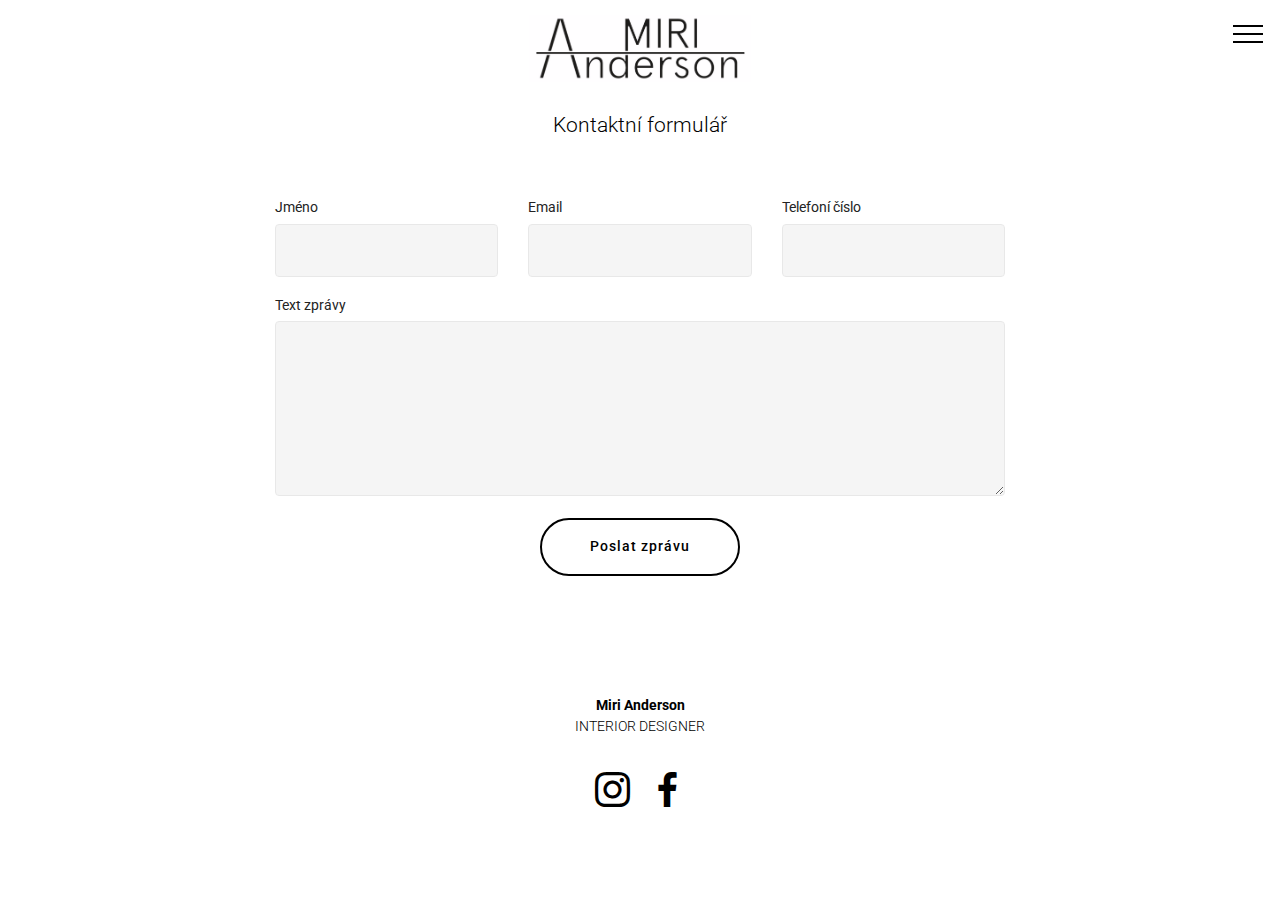
<file: page4.html>
<!DOCTYPE html>
<html >
<head>
  <!-- Site made with Mobirise Website Builder v4.8.1, https://mobirise.com -->
  <meta charset="UTF-8">
  <meta http-equiv="X-UA-Compatible" content="IE=edge">
  <meta name="generator" content="Mobirise v4.8.1, mobirise.com">
  <meta name="viewport" content="width=device-width, initial-scale=1, minimum-scale=1">
  <link rel="shortcut icon" href="assets/images/mbr-122x81.jpg" type="image/x-icon">
  <meta name="description" content="Website Builder Description">
  <title>Kontaktni formular</title>
  <link rel="stylesheet" href="assets/web/assets/mobirise-icons/mobirise-icons.css">
  <link rel="stylesheet" href="assets/tether/tether.min.css">
  <link rel="stylesheet" href="assets/soundcloud-plugin/style.css">
  <link rel="stylesheet" href="assets/bootstrap/css/bootstrap.min.css">
  <link rel="stylesheet" href="assets/bootstrap/css/bootstrap-grid.min.css">
  <link rel="stylesheet" href="assets/bootstrap/css/bootstrap-reboot.min.css">
  <link rel="stylesheet" href="assets/dropdown/css/style.css">
  <link rel="stylesheet" href="assets/socicon/css/styles.css">
  <link rel="stylesheet" href="assets/animatecss/animate.min.css">
  <link rel="stylesheet" href="assets/theme/css/style.css">
  <link rel="stylesheet" href="assets/mobirise/css/mbr-additional.css" type="text/css">
  
  
  
</head>
<body>
  <section class="menu cid-r5CZxuT7KK" once="menu" id="menu1-10">

    

    <nav class="navbar navbar-expand beta-menu navbar-dropdown align-items-center collapsed bg-color transparent">
        <button class="navbar-toggler navbar-toggler-right" type="button" data-toggle="collapse" data-target="#navbarSupportedContent" aria-controls="navbarSupportedContent" aria-expanded="false" aria-label="Toggle navigation">
            <div class="hamburger">
                <span></span>
                <span></span>
                <span></span>
                <span></span>
            </div>
        </button>
        <div class="menu-logo">
            <div class="navbar-brand">
                
                
            </div>
        </div>
        <div class="collapse navbar-collapse" id="navbarSupportedContent">
            <ul class="navbar-nav nav-dropdown nav-right navbar-nav-top-padding" data-app-modern-menu="true"><li class="nav-item dropdown"><a class="nav-link link text-black display-7" href="index.html"><br><span class="mbri-home mbr-iconfont mbr-iconfont-btn"><br></span>Domů&nbsp;</a></li>
                <li class="nav-item"><a class="nav-link link text-black display-7" href="page1.html"><span class="mbri-user2 mbr-iconfont mbr-iconfont-btn" style="color: rgb(0, 0, 0);"><br></span>O Miri &nbsp; &nbsp;&nbsp;</a></li><li class="nav-item"><a class="nav-link link text-black display-7" href="page2.html"><span class="mbri-edit mbr-iconfont mbr-iconfont-btn" style="color: rgb(0, 0, 0);"></span>Napište mi</a></li><li class="nav-item"><a class="nav-link link text-black display-7" href="page3.html"><span class="mbri-cart-full mbr-iconfont mbr-iconfont-btn" style="color: rgb(0, 0, 0);"></span>Nabízené služby a ceník</a></li></ul>
            
        </div>
    </nav>
</section>

<section class="engine"><a href="https://mobiri.se/n">simple web templates</a></section><section class="cid-r5Dc8RR9gs" id="image3-11">

    

    <figure class="mbr-figure container">
            <div class="image-block" style="width: 20%;">
                <img src="assets/images/miri-logo-2-1003x305.jpg" width="1400" alt="Mobirise" title="">
                
            </div>
    </figure>
</section>

<section class="mbr-section form1 cid-r5Dc9KBwWn" id="form1-12">

    

    
    <div class="container">
        <div class="row justify-content-center">
            <div class="title col-12 col-lg-8">
                
                <h3 class="mbr-section-subtitle align-center mbr-light pb-3 mbr-fonts-style display-5">Kontaktní formulář</h3>
            </div>
        </div>
    </div>
    <div class="container">
        <div class="row justify-content-center">
            <div class="media-container-column col-lg-8" data-form-type="formoid">
                    <div data-form-alert="" hidden="">Děkujeme za vyplnění formuláře!</div>
            
                    <form class="mbr-form" action="https://mobirise.com/" method="post" data-form-title="Mobirise Form"><input type="hidden" name="email" data-form-email="true" value="smusIXm9pAQ3KxwMZsZ+iyA4MT2XNuU3NEnRJdBgP2SjHkZgmCIQqQb5mpg3+Fh1tIr5UqxcewlSfsgtf7vT6ucQ8d1Hl4tMwJ+zMrQ3hEHnyfmFQ4exwtC79S745k5S" data-form-field="Email">
                        <div class="row row-sm-offset">
                            <div class="col-md-4 multi-horizontal" data-for="name">
                                <div class="form-group">
                                    <label class="form-control-label mbr-fonts-style display-7" for="name-form1-12">Jméno</label>
                                    <input type="text" class="form-control" name="name" data-form-field="Name" required="" id="name-form1-12">
                                </div>
                            </div>
                            <div class="col-md-4 multi-horizontal" data-for="email">
                                <div class="form-group">
                                    <label class="form-control-label mbr-fonts-style display-7" for="email-form1-12">Email</label>
                                    <input type="email" class="form-control" name="email" data-form-field="Email" required="" id="email-form1-12">
                                </div>
                            </div>
                            <div class="col-md-4 multi-horizontal" data-for="phone">
                                <div class="form-group">
                                    <label class="form-control-label mbr-fonts-style display-7" for="phone-form1-12">Telefoní číslo</label>
                                    <input type="tel" class="form-control" name="phone" data-form-field="Phone" id="phone-form1-12">
                                </div>
                            </div>
                        </div>
                        <div class="form-group" data-for="message">
                            <label class="form-control-label mbr-fonts-style display-7" for="message-form1-12">Text zprávy</label>
                            <textarea type="text" class="form-control" name="message" rows="7" data-form-field="Message" id="message-form1-12"></textarea>
                        </div>
            
                        <span class="input-group-btn"><button href="" type="submit" class="btn btn-form btn-black-outline display-7">Poslat zprávu</button></span>
                    </form>
            </div>
        </div>
    </div>
</section>

<section class="testimonials5 cid-r5DcaD4Ti4" id="testimonials5-13">

    

    
    <div class="container">
        <div class="media-container-row">
            <div class="title col-12 align-center">
                
                
            </div>
        </div>
    </div>

    <div class="container">
        <div class="media-container-column">
            

            
        <div class="mbr-testimonial align-center col-12 col-md-10">
                <div class="panel-item">
                    <div class="card-block">
                        
                        <p class="mbr-text mbr-fonts-style mbr-white display-7"></p>
                    </div>
                    <div class="card-footer">
                        <div class="mbr-author-name mbr-bold mbr-fonts-style mbr-white display-7">Miri Anderson<br></div>
                        <small class="mbr-author-desc mbr-italic mbr-light mbr-fonts-style mbr-white display-7">
                               INTERIOR DESIGNER</small>
                    </div>
                </div>
            </div></div>
    </div>   
</section>

<section class="cid-r5DcaVULxX" id="social-buttons2-14">

    

    

    <div class="container">
        <div class="media-container-row">
            <div class="col-md-8 align-center">
                
                <div class="social-list pl-0 mb-0">
                    <a href="https://www.instagram.com/miridesignsinteriors/" target="_blank">
                        <span class="px-2 mbr-iconfont mbr-iconfont-social socicon-instagram socicon" style="font-size: 35px; color: rgb(0, 0, 0);"></span>
                    </a>
                    <a href="https://www.facebook.com/mirianderson.cz/" target="_blank">
                        <span class="px-2 mbr-iconfont mbr-iconfont-social socicon-facebook socicon" style="font-size: 35px; color: rgb(0, 0, 0);"></span>
                    </a>
                    <a href="https://instagram.com/mobirise" target="_blank">
                        
                    </a>
                    <a href="https://www.youtube.com/c/mobirise" target="_blank">
                        
                    </a>
                    <a href="https://plus.google.com/u/0/+Mobirise" target="_blank">
                        
                    </a>
                    <a href="https://www.behance.net/Mobirise" target="_blank">
                        
                    </a>
                </div>
            </div>
        </div>
    </div>
</section>


  <script src="assets/web/assets/jquery/jquery.min.js"></script>
  <script src="assets/popper/popper.min.js"></script>
  <script src="assets/tether/tether.min.js"></script>
  <script src="assets/bootstrap/js/bootstrap.min.js"></script>
  <script src="assets/dropdown/js/script.min.js"></script>
  <script src="assets/touchswipe/jquery.touch-swipe.min.js"></script>
  <script src="assets/viewportchecker/jquery.viewportchecker.js"></script>
  <script src="assets/sociallikes/social-likes.js"></script>
  <script src="assets/smoothscroll/smooth-scroll.js"></script>
  <script src="assets/theme/js/script.js"></script>
  <script src="assets/formoid/formoid.min.js"></script>
  
  
  <input name="animation" type="hidden">
  </body>
</html>
</file>
<file: assets/web/assets/mobirise-icons/mobirise-icons.css>
@font-face {
  font-family: 'MobiriseIcons';
  src:  url('mobirise-icons.eot?spat4u');
  src:  url('mobirise-icons.eot?spat4u#iefix') format('embedded-opentype'),
    url('mobirise-icons.ttf?spat4u') format('truetype'),
    url('mobirise-icons.woff?spat4u') format('woff'),
    url('mobirise-icons.svg?spat4u#MobiriseIcons') format('svg');
  font-weight: normal;
  font-style: normal;
}

[class^="mbri-"], [class*=" mbri-"] {
  /* use !important to prevent issues with browser extensions that change fonts */
  font-family: MobiriseIcons !important;
  speak: none;
  font-style: normal;
  font-weight: normal;
  font-variant: normal;
  text-transform: none;
  line-height: 1;

  /* Better Font Rendering =========== */
  -webkit-font-smoothing: antialiased;
  -moz-osx-font-smoothing: grayscale;
}

.mbri-add-submenu:before {
  content: "\e900";
}
.mbri-alert:before {
  content: "\e901";
}
.mbri-align-center:before {
  content: "\e902";
}
.mbri-align-justify:before {
  content: "\e903";
}
.mbri-align-left:before {
  content: "\e904";
}
.mbri-align-right:before {
  content: "\e905";
}
.mbri-android:before {
  content: "\e906";
}
.mbri-apple:before {
  content: "\e907";
}
.mbri-arrow-down:before {
  content: "\e908";
}
.mbri-arrow-next:before {
  content: "\e909";
}
.mbri-arrow-prev:before {
  content: "\e90a";
}
.mbri-arrow-up:before {
  content: "\e90b";
}
.mbri-bold:before {
  content: "\e90c";
}
.mbri-bookmark:before {
  content: "\e90d";
}
.mbri-bootstrap:before {
  content: "\e90e";
}
.mbri-briefcase:before {
  content: "\e90f";
}
.mbri-browse:before {
  content: "\e910";
}
.mbri-bulleted-list:before {
  content: "\e911";
}
.mbri-calendar:before {
  content: "\e912";
}
.mbri-camera:before {
  content: "\e913";
}
.mbri-cart-add:before {
  content: "\e914";
}
.mbri-cart-full:before {
  content: "\e915";
}
.mbri-cash:before {
  content: "\e916";
}
.mbri-change-style:before {
  content: "\e917";
}
.mbri-chat:before {
  content: "\e918";
}
.mbri-clock:before {
  content: "\e919";
}
.mbri-close:before {
  content: "\e91a";
}
.mbri-cloud:before {
  content: "\e91b";
}
.mbri-code:before {
  content: "\e91c";
}
.mbri-contact-form:before {
  content: "\e91d";
}
.mbri-credit-card:before {
  content: "\e91e";
}
.mbri-cursor-click:before {
  content: "\e91f";
}
.mbri-cust-feedback:before {
  content: "\e920";
}
.mbri-database:before {
  content: "\e921";
}
.mbri-delivery:before {
  content: "\e922";
}
.mbri-desktop:before {
  content: "\e923";
}
.mbri-devices:before {
  content: "\e924";
}
.mbri-down:before {
  content: "\e925";
}
.mbri-download:before {
  content: "\e989";
}
.mbri-drag-n-drop:before {
  content: "\e927";
}
.mbri-drag-n-drop2:before {
  content: "\e928";
}
.mbri-edit:before {
  content: "\e929";
}
.mbri-edit2:before {
  content: "\e92a";
}
.mbri-error:before {
  content: "\e92b";
}
.mbri-extension:before {
  content: "\e92c";
}
.mbri-features:before {
  content: "\e92d";
}
.mbri-file:before {
  content: "\e92e";
}
.mbri-flag:before {
  content: "\e92f";
}
.mbri-folder:before {
  content: "\e930";
}
.mbri-gift:before {
  content: "\e931";
}
.mbri-github:before {
  content: "\e932";
}
.mbri-globe:before {
  content: "\e933";
}
.mbri-globe-2:before {
  content: "\e934";
}
.mbri-growing-chart:before {
  content: "\e935";
}
.mbri-hearth:before {
  content: "\e936";
}
.mbri-help:before {
  content: "\e937";
}
.mbri-home:before {
  content: "\e938";
}
.mbri-hot-cup:before {
  content: "\e939";
}
.mbri-idea:before {
  content: "\e93a";
}
.mbri-image-gallery:before {
  content: "\e93b";
}
.mbri-image-slider:before {
  content: "\e93c";
}
.mbri-info:before {
  content: "\e93d";
}
.mbri-italic:before {
  content: "\e93e";
}
.mbri-key:before {
  content: "\e93f";
}
.mbri-laptop:before {
  content: "\e940";
}
.mbri-layers:before {
  content: "\e941";
}
.mbri-left-right:before {
  content: "\e942";
}
.mbri-left:before {
  content: "\e943";
}
.mbri-letter:before {
  content: "\e944";
}
.mbri-like:before {
  content: "\e945";
}
.mbri-link:before {
  content: "\e946";
}
.mbri-lock:before {
  content: "\e947";
}
.mbri-login:before {
  content: "\e948";
}
.mbri-logout:before {
  content: "\e949";
}
.mbri-magic-stick:before {
  content: "\e94a";
}
.mbri-map-pin:before {
  content: "\e94b";
}
.mbri-menu:before {
  content: "\e94c";
}
.mbri-mobile:before {
  content: "\e94d";
}
.mbri-mobile2:before {
  content: "\e94e";
}
.mbri-mobirise:before {
  content: "\e94f";
}
.mbri-more-horizontal:before {
  content: "\e950";
}
.mbri-more-vertical:before {
  content: "\e951";
}
.mbri-music:before {
  content: "\e952";
}
.mbri-new-file:before {
  content: "\e953";
}
.mbri-numbered-list:before {
  content: "\e954";
}
.mbri-opened-folder:before {
  content: "\e955";
}
.mbri-pages:before {
  content: "\e956";
}
.mbri-paper-plane:before {
  content: "\e957";
}
.mbri-paperclip:before {
  content: "\e958";
}
.mbri-photo:before {
  content: "\e959";
}
.mbri-photos:before {
  content: "\e95a";
}
.mbri-pin:before {
  content: "\e95b";
}
.mbri-play:before {
  content: "\e95c";
}
.mbri-plus:before {
  content: "\e95d";
}
.mbri-preview:before {
  content: "\e95e";
}
.mbri-print:before {
  content: "\e95f";
}
.mbri-protect:before {
  content: "\e960";
}
.mbri-question:before {
  content: "\e961";
}
.mbri-quote-left:before {
  content: "\e962";
}
.mbri-quote-right:before {
  content: "\e963";
}
.mbri-refresh:before {
  content: "\e964";
}
.mbri-responsive:before {
  content: "\e965";
}
.mbri-right:before {
  content: "\e966";
}
.mbri-rocket:before {
  content: "\e967";
}
.mbri-sad-face:before {
  content: "\e968";
}
.mbri-sale:before {
  content: "\e969";
}
.mbri-save:before {
  content: "\e96a";
}
.mbri-search:before {
  content: "\e96b";
}
.mbri-setting:before {
  content: "\e96c";
}
.mbri-setting2:before {
  content: "\e96d";
}
.mbri-setting3:before {
  content: "\e96e";
}
.mbri-share:before {
  content: "\e96f";
}
.mbri-shopping-bag:before {
  content: "\e970";
}
.mbri-shopping-basket:before {
  content: "\e971";
}
.mbri-shopping-cart:before {
  content: "\e972";
}
.mbri-sites:before {
  content: "\e973";
}
.mbri-smile-face:before {
  content: "\e974";
}
.mbri-speed:before {
  content: "\e975";
}
.mbri-star:before {
  content: "\e976";
}
.mbri-success:before {
  content: "\e977";
}
.mbri-sun:before {
  content: "\e978";
}
.mbri-sun2:before {
  content: "\e979";
}
.mbri-tablet:before {
  content: "\e97a";
}
.mbri-tablet-vertical:before {
  content: "\e97b";
}
.mbri-target:before {
  content: "\e97c";
}
.mbri-timer:before {
  content: "\e97d";
}
.mbri-to-ftp:before {
  content: "\e97e";
}
.mbri-to-local-drive:before {
  content: "\e97f";
}
.mbri-touch-swipe:before {
  content: "\e980";
}
.mbri-touch:before {
  content: "\e981";
}
.mbri-trash:before {
  content: "\e982";
}
.mbri-underline:before {
  content: "\e983";
}
.mbri-unlink:before {
  content: "\e984";
}
.mbri-unlock:before {
  content: "\e985";
}
.mbri-up-down:before {
  content: "\e986";
}
.mbri-up:before {
  content: "\e987";
}
.mbri-update:before {
  content: "\e988";
}
.mbri-upload:before {
 content: "\e926"; 
}
.mbri-user:before {
  content: "\e98a";
}
.mbri-user2:before {
  content: "\e98b";
}
.mbri-users:before {
  content: "\e98c";
}
.mbri-video:before {
  content: "\e98d";
}
.mbri-video-play:before {
  content: "\e98e";
}
.mbri-watch:before {
  content: "\e98f";
}
.mbri-website-theme:before {
  content: "\e990";
}
.mbri-wifi:before {
  content: "\e991";
}
.mbri-windows:before {
  content: "\e992";
}
.mbri-zoom-out:before {
  content: "\e993";
}
.mbri-redo:before {
  content: "\e994";
}
.mbri-undo:before {
  content: "\e995";
}
</file>
<file: assets/soundcloud-plugin/style.css>
.addons-container {
  position: relative;
  margin-left: auto;
  margin-right: auto;
  padding-right: 15px;
  padding-left: 15px; }
  @media (min-width: 576px) {
    .addons-container {
      padding-right: 15px;
      padding-left: 15px; } }
  @media (min-width: 768px) {
    .addons-container {
      padding-right: 15px;
      padding-left: 15px; } }
  @media (min-width: 992px) {
    .addons-container {
      padding-right: 15px;
      padding-left: 15px; } }
  @media (min-width: 1200px) {
    .addons-container {
      padding-right: 15px;
      padding-left: 15px; } }
  @media (min-width: 576px) {
    .addons-container {
      width: 540px;
      max-width: 100%; } }
  @media (min-width: 768px) {
    .addons-container {
      width: 720px;
      max-width: 100%; } }
  @media (min-width: 992px) {
    .addons-container {
      width: 960px;
      max-width: 100%; } }
  @media (min-width: 1200px) {
    .addons-container {
      width: 1140px;
      max-width: 100%; } }

.addons-container-inner{
    position: relative;
    width: 100%;
    min-height: 1px;
    padding-right: 15px;
    padding-left: 15px;
}
@media (min-width: 567px) {
    .addons-container-inner{
        -ms-flex: 0 0 66.666667%;
        flex: 0 0 66.666667%;
        max-width: 66.666667%;
    }
}
.addons-row{
    display: flex;
    justify-content:center;
}
</file>
<file: assets/socicon/css/styles.css>
@charset "UTF-8";

@font-face {
  font-family: "socicon";
  src:url("../fonts/socicon.eot");
  src:url("../fonts/socicon.eot?#iefix") format("embedded-opentype"),
    url("../fonts/socicon.woff") format("woff"),
    url("../fonts/socicon.ttf") format("truetype"),
    url("../fonts/socicon.svg#socicon") format("svg");
  font-weight: normal;
  font-style: normal;

}

[data-icon]:before {
  font-family: "socicon" !important;
  content: attr(data-icon);
  font-style: normal !important;
  font-weight: normal !important;
  font-variant: normal !important;
  text-transform: none !important;
  speak: none;
  line-height: 1;
  -webkit-font-smoothing: antialiased;
  -moz-osx-font-smoothing: grayscale;
}

[class^="socicon-"]:before,
[class*=" socicon-"]:before {
  font-family: "socicon" !important;
  font-style: normal !important;
  font-weight: normal !important;
  font-variant: normal !important;
  text-transform: none !important;
  speak: none;
  line-height: 1;
  -webkit-font-smoothing: antialiased;
  -moz-osx-font-smoothing: grayscale;
}

.socicon-modelmayhem:before {
  content: "\e000";
}
.socicon-mixcloud:before {
  content: "\e001";
}
.socicon-drupal:before {
  content: "\e002";
}
.socicon-swarm:before {
  content: "\e003";
}
.socicon-istock:before {
  content: "\e004";
}
.socicon-yammer:before {
  content: "\e005";
}
.socicon-ello:before {
  content: "\e006";
}
.socicon-stackoverflow:before {
  content: "\e007";
}
.socicon-persona:before {
  content: "\e008";
}
.socicon-triplej:before {
  content: "\e009";
}
.socicon-houzz:before {
  content: "\e00a";
}
.socicon-rss:before {
  content: "\e00b";
}
.socicon-paypal:before {
  content: "\e00c";
}
.socicon-odnoklassniki:before {
  content: "\e00d";
}
.socicon-airbnb:before {
  content: "\e00e";
}
.socicon-periscope:before {
  content: "\e00f";
}
.socicon-outlook:before {
  content: "\e010";
}
.socicon-coderwall:before {
  content: "\e011";
}
.socicon-tripadvisor:before {
  content: "\e012";
}
.socicon-appnet:before {
  content: "\e013";
}
.socicon-goodreads:before {
  content: "\e014";
}
.socicon-tripit:before {
  content: "\e015";
}
.socicon-lanyrd:before {
  content: "\e016";
}
.socicon-slideshare:before {
  content: "\e017";
}
.socicon-buffer:before {
  content: "\e018";
}
.socicon-disqus:before {
  content: "\e019";
}
.socicon-vkontakte:before {
  content: "\e01a";
}
.socicon-whatsapp:before {
  content: "\e01b";
}
.socicon-patreon:before {
  content: "\e01c";
}
.socicon-storehouse:before {
  content: "\e01d";
}
.socicon-pocket:before {
  content: "\e01e";
}
.socicon-mail:before {
  content: "\e01f";
}
.socicon-blogger:before {
  content: "\e020";
}
.socicon-technorati:before {
  content: "\e021";
}
.socicon-reddit:before {
  content: "\e022";
}
.socicon-dribbble:before {
  content: "\e023";
}
.socicon-stumbleupon:before {
  content: "\e024";
}
.socicon-digg:before {
  content: "\e025";
}
.socicon-envato:before {
  content: "\e026";
}
.socicon-behance:before {
  content: "\e027";
}
.socicon-delicious:before {
  content: "\e028";
}
.socicon-deviantart:before {
  content: "\e029";
}
.socicon-forrst:before {
  content: "\e02a";
}
.socicon-play:before {
  content: "\e02b";
}
.socicon-zerply:before {
  content: "\e02c";
}
.socicon-wikipedia:before {
  content: "\e02d";
}
.socicon-apple:before {
  content: "\e02e";
}
.socicon-flattr:before {
  content: "\e02f";
}
.socicon-github:before {
  content: "\e030";
}
.socicon-renren:before {
  content: "\e031";
}
.socicon-friendfeed:before {
  content: "\e032";
}
.socicon-newsvine:before {
  content: "\e033";
}
.socicon-identica:before {
  content: "\e034";
}
.socicon-bebo:before {
  content: "\e035";
}
.socicon-zynga:before {
  content: "\e036";
}
.socicon-steam:before {
  content: "\e037";
}
.socicon-xbox:before {
  content: "\e038";
}
.socicon-windows:before {
  content: "\e039";
}
.socicon-qq:before {
  content: "\e03a";
}
.socicon-douban:before {
  content: "\e03b";
}
.socicon-meetup:before {
  content: "\e03c";
}
.socicon-playstation:before {
  content: "\e03d";
}
.socicon-android:before {
  content: "\e03e";
}
.socicon-snapchat:before {
  content: "\e03f";
}
.socicon-twitter:before {
  content: "\e040";
}
.socicon-facebook:before {
  content: "\e041";
}
.socicon-googleplus:before {
  content: "\e042";
}
.socicon-pinterest:before {
  content: "\e043";
}
.socicon-foursquare:before {
  content: "\e044";
}
.socicon-yahoo:before {
  content: "\e045";
}
.socicon-skype:before {
  content: "\e046";
}
.socicon-yelp:before {
  content: "\e047";
}
.socicon-feedburner:before {
  content: "\e048";
}
.socicon-linkedin:before {
  content: "\e049";
}
.socicon-viadeo:before {
  content: "\e04a";
}
.socicon-xing:before {
  content: "\e04b";
}
.socicon-myspace:before {
  content: "\e04c";
}
.socicon-soundcloud:before {
  content: "\e04d";
}
.socicon-spotify:before {
  content: "\e04e";
}
.socicon-grooveshark:before {
  content: "\e04f";
}
.socicon-lastfm:before {
  content: "\e050";
}
.socicon-youtube:before {
  content: "\e051";
}
.socicon-vimeo:before {
  content: "\e052";
}
.socicon-dailymotion:before {
  content: "\e053";
}
.socicon-vine:before {
  content: "\e054";
}
.socicon-flickr:before {
  content: "\e055";
}
.socicon-500px:before {
  content: "\e056";
}
.socicon-wordpress:before {
  content: "\e058";
}
.socicon-tumblr:before {
  content: "\e059";
}
.socicon-twitch:before {
  content: "\e05a";
}
.socicon-8tracks:before {
  content: "\e05b";
}
.socicon-amazon:before {
  content: "\e05c";
}
.socicon-icq:before {
  content: "\e05d";
}
.socicon-smugmug:before {
  content: "\e05e";
}
.socicon-ravelry:before {
  content: "\e05f";
}
.socicon-weibo:before {
  content: "\e060";
}
.socicon-baidu:before {
  content: "\e061";
}
.socicon-angellist:before {
  content: "\e062";
}
.socicon-ebay:before {
  content: "\e063";
}
.socicon-imdb:before {
  content: "\e064";
}
.socicon-stayfriends:before {
  content: "\e065";
}
.socicon-residentadvisor:before {
  content: "\e066";
}
.socicon-google:before {
  content: "\e067";
}
.socicon-yandex:before {
  content: "\e068";
}
.socicon-sharethis:before {
  content: "\e069";
}
.socicon-bandcamp:before {
  content: "\e06a";
}
.socicon-itunes:before {
  content: "\e06b";
}
.socicon-deezer:before {
  content: "\e06c";
}
.socicon-telegram:before {
  content: "\e06e";
}
.socicon-openid:before {
  content: "\e06f";
}
.socicon-amplement:before {
  content: "\e070";
}
.socicon-viber:before {
  content: "\e071";
}
.socicon-zomato:before {
  content: "\e072";
}
.socicon-draugiem:before {
  content: "\e074";
}
.socicon-endomodo:before {
  content: "\e075";
}
.socicon-filmweb:before {
  content: "\e076";
}
.socicon-stackexchange:before {
  content: "\e077";
}
.socicon-wykop:before {
  content: "\e078";
}
.socicon-teamspeak:before {
  content: "\e079";
}
.socicon-teamviewer:before {
  content: "\e07a";
}
.socicon-ventrilo:before {
  content: "\e07b";
}
.socicon-younow:before {
  content: "\e07c";
}
.socicon-raidcall:before {
  content: "\e07d";
}
.socicon-mumble:before {
  content: "\e07e";
}
.socicon-medium:before {
  content: "\e06d";
}
.socicon-bebee:before {
  content: "\e07f";
}
.socicon-hitbox:before {
  content: "\e080";
}
.socicon-reverbnation:before {
  content: "\e081";
}
.socicon-formulr:before {
  content: "\e082";
}
.socicon-instagram:before {
  content: "\e057";
}
.socicon-battlenet:before {
  content: "\e083";
}
.socicon-chrome:before {
  content: "\e084";
}
.socicon-discord:before {
  content: "\e086";
}
.socicon-issuu:before {
  content: "\e087";
}
.socicon-macos:before {
  content: "\e088";
}
.socicon-firefox:before {
  content: "\e089";
}
.socicon-opera:before {
  content: "\e08d";
}
.socicon-keybase:before {
  content: "\e090";
}
.socicon-alliance:before {
  content: "\e091";
}
.socicon-livejournal:before {
  content: "\e092";
}
.socicon-googlephotos:before {
  content: "\e093";
}
.socicon-horde:before {
  content: "\e094";
}
.socicon-etsy:before {
  content: "\e095";
}
.socicon-zapier:before {
  content: "\e096";
}
.socicon-google-scholar:before {
  content: "\e097";
}
.socicon-researchgate:before {
  content: "\e098";
}
.socicon-wechat:before {
  content: "\e099";
}
.socicon-strava:before {
  content: "\e09a";
}
.socicon-line:before {
  content: "\e09b";
}
.socicon-lyft:before {
  content: "\e09c";
}
.socicon-uber:before {
  content: "\e09d";
}
.socicon-songkick:before {
  content: "\e09e";
}
.socicon-viewbug:before {
  content: "\e09f";
}
.socicon-googlegroups:before {
  content: "\e0a0";
}
.socicon-quora:before {
  content: "\e073";
}
.socicon-diablo:before {
  content: "\e085";
}
.socicon-blizzard:before {
  content: "\e0a1";
}
.socicon-hearthstone:before {
  content: "\e08b";
}
.socicon-heroes:before {
  content: "\e08a";
}
.socicon-overwatch:before {
  content: "\e08c";
}
.socicon-warcraft:before {
  content: "\e08e";
}
.socicon-starcraft:before {
  content: "\e08f";
}
.socicon-beam:before {
  content: "\e0a2";
}
.socicon-curse:before {
  content: "\e0a3";
}
.socicon-player:before {
  content: "\e0a4";
}
.socicon-streamjar:before {
  content: "\e0a5";
}
.socicon-nintendo:before {
  content: "\e0a6";
}
.socicon-hellocoton:before {
  content: "\e0a7";
}
</file>
<file: assets/dropdown/css/style.css>
.navbar-dropdown {
  left: 0;
  padding: 0;
  position: absolute;
  right: 0;
  top: 0;
  transition: all 0.45s ease;
  z-index: 1030;
  background: #282828; }
  .navbar-dropdown .navbar-logo {
    margin-right: 0.8rem;
    transition: margin 0.3s ease-in-out;
    vertical-align: middle; }
    .navbar-dropdown .navbar-logo img {
      height: 3.125rem;
      transition: all 0.3s ease-in-out; }
    .navbar-dropdown .navbar-logo.mbr-iconfont {
      font-size: 3.125rem;
      line-height: 3.125rem; }
  .navbar-dropdown .navbar-caption {
    font-weight: 700;
    white-space: normal;
    vertical-align: -4px;
    line-height: 3.125rem !important; }
    .navbar-dropdown .navbar-caption, .navbar-dropdown .navbar-caption:hover {
      color: inherit;
      text-decoration: none; }
  .navbar-dropdown .mbr-iconfont + .navbar-caption {
    vertical-align: -1px; }
  .navbar-dropdown.navbar-fixed-top {
    position: fixed; }
  .navbar-dropdown .navbar-brand span {
    vertical-align: -4px; }
  .navbar-dropdown.bg-color.transparent {
    background: none; }
  .navbar-dropdown.navbar-short .navbar-brand {
    padding: 0.625rem 0; }
    .navbar-dropdown.navbar-short .navbar-brand span {
      vertical-align: -1px; }
  .navbar-dropdown.navbar-short .navbar-caption {
    line-height: 2.375rem !important;
    vertical-align: -2px; }
  .navbar-dropdown.navbar-short .navbar-logo {
    margin-right: 0.5rem; }
    .navbar-dropdown.navbar-short .navbar-logo img {
      height: 2.375rem; }
    .navbar-dropdown.navbar-short .navbar-logo.mbr-iconfont {
      font-size: 2.375rem;
      line-height: 2.375rem; }
  .navbar-dropdown.navbar-short .mbr-table-cell {
    height: 3.625rem; }
  .navbar-dropdown .navbar-close {
    left: 0.6875rem;
    position: fixed;
    top: 0.75rem;
    z-index: 1000; }
  .navbar-dropdown .hamburger-icon {
    content: "";
    display: inline-block;
    vertical-align: middle;
    width: 16px;
    -webkit-box-shadow: 0 -6px 0 1px #282828,0 0 0 1px #282828,0 6px 0 1px #282828;
    -moz-box-shadow: 0 -6px 0 1px #282828,0 0 0 1px #282828,0 6px 0 1px #282828;
    box-shadow: 0 -6px 0 1px #282828,0 0 0 1px #282828,0 6px 0 1px #282828; }

.dropdown-menu .dropdown-toggle[data-toggle="dropdown-submenu"]::after {
  border-bottom: 0.35em solid transparent;
  border-left: 0.35em solid;
  border-right: 0;
  border-top: 0.35em solid transparent;
  margin-left: 0.3rem; }

.dropdown-menu .dropdown-item:focus {
  outline: 0; }

.nav-dropdown {
  font-size: 0.75rem;
  font-weight: 500;
  height: auto !important; }
  .nav-dropdown .nav-btn {
    padding-left: 1rem; }
  .nav-dropdown .link {
    margin: .667em 1.667em;
    font-weight: 500;
    padding: 0;
    transition: color .2s ease-in-out; }
    .nav-dropdown .link.dropdown-toggle {
      margin-right: 2.583em; }
      .nav-dropdown .link.dropdown-toggle::after {
        margin-left: .25rem;
        border-top: 0.35em solid;
        border-right: 0.35em solid transparent;
        border-left: 0.35em solid transparent;
        border-bottom: 0; }
      .nav-dropdown .link.dropdown-toggle[aria-expanded="true"] {
        margin: 0;
        padding: 0.667em 3.263em  0.667em 1.667em; }
  .nav-dropdown .link::after,
  .nav-dropdown .dropdown-item::after {
    color: inherit; }
  .nav-dropdown .btn {
    font-size: 0.75rem;
    font-weight: 700;
    letter-spacing: 0;
    margin-bottom: 0;
    padding-left: 1.25rem;
    padding-right: 1.25rem; }
  .nav-dropdown .dropdown-menu {
    border-radius: 0;
    border: 0;
    left: 0;
    margin: 0;
    padding-bottom: 1.25rem;
    padding-top: 1.25rem;
    position: relative; }
  .nav-dropdown .dropdown-submenu {
    margin-left: 0.125rem;
    top: 0; }
  .nav-dropdown .dropdown-item {
    font-weight: 500;
    line-height: 2;
    padding: 0.3846em 4.615em 0.3846em 1.5385em;
    position: relative;
    transition: color .2s ease-in-out, background-color .2s ease-in-out; }
    .nav-dropdown .dropdown-item::after {
      margin-top: -0.3077em;
      position: absolute;
      right: 1.1538em;
      top: 50%; }
    .nav-dropdown .dropdown-item:focus, .nav-dropdown .dropdown-item:hover {
      background: none; }

@media (max-width: 767px) {
  .nav-dropdown.navbar-toggleable-sm {
    bottom: 0;
    display: none;
    left: 0;
    overflow-x: hidden;
    position: fixed;
    top: 0;
    transform: translateX(-100%);
    -ms-transform: translateX(-100%);
    -webkit-transform: translateX(-100%);
    width: 18.75rem;
    z-index: 999; } }
.nav-dropdown.navbar-toggleable-xl {
  bottom: 0;
  display: none;
  left: 0;
  overflow-x: hidden;
  position: fixed;
  top: 0;
  transform: translateX(-100%);
  -ms-transform: translateX(-100%);
  -webkit-transform: translateX(-100%);
  width: 18.75rem;
  z-index: 999; }

.nav-dropdown-sm {
  display: block !important;
  overflow-x: hidden;
  overflow: auto;
  padding-top: 3.875rem; }
  .nav-dropdown-sm::after {
    content: "";
    display: block;
    height: 3rem;
    width: 100%; }
  .nav-dropdown-sm.collapse.in ~ .navbar-close {
    display: block !important; }
  .nav-dropdown-sm.collapsing, .nav-dropdown-sm.collapse.in {
    transform: translateX(0);
    -ms-transform: translateX(0);
    -webkit-transform: translateX(0);
    transition: all 0.25s ease-out;
    -webkit-transition: all 0.25s ease-out;
    background: #282828; }
  .nav-dropdown-sm.collapsing[aria-expanded="false"] {
    transform: translateX(-100%);
    -ms-transform: translateX(-100%);
    -webkit-transform: translateX(-100%); }
  .nav-dropdown-sm .nav-item {
    display: block;
    margin-left: 0 !important;
    padding-left: 0; }
  .nav-dropdown-sm .link,
  .nav-dropdown-sm .dropdown-item {
    border-top: 1px dotted rgba(255, 255, 255, 0.1);
    font-size: 0.8125rem;
    line-height: 1.6;
    margin: 0 !important;
    padding: 0.875rem 2.4rem 0.875rem 1.5625rem !important;
    position: relative;
    white-space: normal; }
    .nav-dropdown-sm .link:focus, .nav-dropdown-sm .link:hover,
    .nav-dropdown-sm .dropdown-item:focus,
    .nav-dropdown-sm .dropdown-item:hover {
      background: rgba(0, 0, 0, 0.2) !important;
      color: #c0a375; }
  .nav-dropdown-sm .nav-btn {
    position: relative;
    padding: 1.5625rem 1.5625rem 0 1.5625rem; }
    .nav-dropdown-sm .nav-btn::before {
      border-top: 1px dotted rgba(255, 255, 255, 0.1);
      content: "";
      left: 0;
      position: absolute;
      top: 0;
      width: 100%; }
    .nav-dropdown-sm .nav-btn + .nav-btn {
      padding-top: 0.625rem; }
      .nav-dropdown-sm .nav-btn + .nav-btn::before {
        display: none; }
  .nav-dropdown-sm .btn {
    padding: 0.625rem 0; }
  .nav-dropdown-sm .dropdown-toggle[data-toggle="dropdown-submenu"]::after {
    margin-left: .25rem;
    border-top: 0.35em solid;
    border-right: 0.35em solid transparent;
    border-left: 0.35em solid transparent;
    border-bottom: 0; }
  .nav-dropdown-sm .dropdown-toggle[data-toggle="dropdown-submenu"][aria-expanded="true"]::after {
    border-top: 0;
    border-right: 0.35em solid transparent;
    border-left: 0.35em solid transparent;
    border-bottom: 0.35em solid; }
  .nav-dropdown-sm .dropdown-menu {
    margin: 0;
    padding: 0;
    position: relative;
    top: 0;
    left: 0;
    width: 100%;
    border: 0;
    float: none;
    border-radius: 0;
    background: none; }
  .nav-dropdown-sm .dropdown-submenu {
    left: 100%;
    margin-left: 0.125rem;
    margin-top: -1.25rem;
    top: 0; }

.navbar-toggleable-sm .nav-dropdown .dropdown-menu {
  position: absolute; }

.navbar-toggleable-sm .nav-dropdown .dropdown-submenu {
  left: 100%;
  margin-left: 0.125rem;
  margin-top: -1.25rem;
  top: 0; }

.navbar-toggleable-sm.opened .nav-dropdown .dropdown-menu {
  position: relative; }

.navbar-toggleable-sm.opened .nav-dropdown .dropdown-submenu {
  left: 0;
  margin-left: 00rem;
  margin-top: 0rem;
  top: 0; }

.is-builder .nav-dropdown.collapsing {
  transition: none !important; }

/*# sourceMappingURL=style.css.map */
</file>
<file: assets/theme/css/style.css>
/*!
 * Mobirise v4 theme (https://mobirise.com/)
 * Copyright 2017 Mobirise
 */
section {
  background-color: #eeeeee; }

section,
.container,
.container-fluid {
  position: relative;
  word-wrap: break-word; }

a.mbr-iconfont:hover {
  text-decoration: none; }

.article .lead p, .article .lead ul, .article .lead ol, .article .lead pre, .article .lead blockquote {
  margin-bottom: 0; }

a {
  font-style: normal;
  font-weight: 400;
  cursor: pointer; }
  a, a:hover {
    text-decoration: none; }

figure {
  margin-bottom: 0; }

body {
  color: #232323; }

h1, h2, h3, h4, h5, h6,
.h1, .h2, .h3, .h4, .h5, .h6,
.display-1, .display-2, .display-3, .display-4 {
  line-height: 1;
  word-break: break-word;
  word-wrap: break-word; }

b, strong {
  font-weight: bold; }

blockquote {
  padding: 10px 0 10px 20px;
  position: relative;
  border-left: 2px solid;
  border-color: #ff3366; }

input:-webkit-autofill, input:-webkit-autofill:hover, input:-webkit-autofill:focus, input:-webkit-autofill:active {
  transition-delay: 9999s;
  transition-property: background-color, color; }

textarea[type="hidden"] {
  display: none; }

body {
  position: relative; }

section {
  background-position: 50% 50%;
  background-repeat: no-repeat;
  background-size: cover; }
  section .mbr-background-video,
  section .mbr-background-video-preview {
    position: absolute;
    bottom: 0;
    left: 0;
    right: 0;
    top: 0; }

.hidden {
  visibility: hidden; }

.mbr-z-index20 {
  z-index: 20; }

/*! Base colors */
.mbr-white {
  color: #ffffff; }

.mbr-black {
  color: #000000; }

.mbr-bg-white {
  background-color: #ffffff; }

.mbr-bg-black {
  background-color: #000000; }

/*! Text-aligns */
.align-left {
  text-align: left; }

.align-center {
  text-align: center; }

.align-right {
  text-align: right; }

@media (max-width: 767px) {
  .align-left, .align-center, .align-right, .mbr-section-btn, .mbr-section-title {
    text-align: center; } }
/*! Font-weight  */
.mbr-light {
  font-weight: 300; }

.mbr-regular {
  font-weight: 400; }

.mbr-semibold {
  font-weight: 500; }

.mbr-bold {
  font-weight: 700; }

/*! Media  */
.media-size-item {
  -webkit-flex: 1 1 auto;
  -moz-flex: 1 1 auto;
  -ms-flex: 1 1 auto;
  -o-flex: 1 1 auto;
  flex: 1 1 auto; }

.media-content {
  -webkit-flex-basis: 100%;
  flex-basis: 100%; }

.media-container-row {
  display: -ms-flexbox;
  display: -webkit-flex;
  display: flex;
  -webkit-flex-direction: row;
  -ms-flex-direction: row;
  flex-direction: row;
  -webkit-flex-wrap: wrap;
  -ms-flex-wrap: wrap;
  flex-wrap: wrap;
  -webkit-justify-content: center;
  -ms-flex-pack: center;
  justify-content: center;
  -webkit-align-content: center;
  -ms-flex-line-pack: center;
  align-content: center;
  -webkit-align-items: start;
  -ms-flex-align: start;
  align-items: start; }
  .media-container-row .media-size-item {
    width: 400px; }

.media-container-column {
  display: -ms-flexbox;
  display: -webkit-flex;
  display: flex;
  -webkit-flex-direction: column;
  -ms-flex-direction: column;
  flex-direction: column;
  -webkit-flex-wrap: wrap;
  -ms-flex-wrap: wrap;
  flex-wrap: wrap;
  -webkit-justify-content: center;
  -ms-flex-pack: center;
  justify-content: center;
  -webkit-align-content: center;
  -ms-flex-line-pack: center;
  align-content: center;
  -webkit-align-items: stretch;
  -ms-flex-align: stretch;
  align-items: stretch; }
  .media-container-column > * {
    width: 100%; }

@media (min-width: 992px) {
  .media-container-row {
    -webkit-flex-wrap: nowrap;
    -ms-flex-wrap: nowrap;
    flex-wrap: nowrap; } }
figure {
  overflow: hidden; }

figure[mbr-media-size] {
  transition: width 0.1s; }

.mbr-figure img, .mbr-figure iframe {
  display: block;
  width: 100%; }

.card {
  background-color: transparent;
  border: none; }

.card-img {
  text-align: center;
  flex-shrink: 0; }

.media {
  max-width: 100%;
  margin: 0 auto; }

.mbr-figure {
  -ms-flex-item-align: center;
  -ms-grid-row-align: center;
  -webkit-align-self: center;
  align-self: center; }

.media-container > div {
  max-width: 100%; }

.mbr-figure img, .card-img img {
  width: 100%; }

@media (max-width: 991px) {
  .media-size-item {
    width: auto !important; }

  .media {
    width: auto; }

  .mbr-figure {
    width: 100% !important; } }
/*! Buttons */
.mbr-section-btn {
  margin-left: -.25rem;
  margin-right: -.25rem;
  font-size: 0; }

nav .mbr-section-btn {
  margin-left: 0rem;
  margin-right: 0rem; }

/*! Btn icon margin */
.btn .mbr-iconfont, .btn.btn-sm .mbr-iconfont {
  cursor: pointer;
  margin-right: 0.5rem; }

.btn.btn-md .mbr-iconfont, .btn.btn-md .mbr-iconfont {
  margin-right: 0.8rem; }

.mbr-regular {
  font-weight: 400; }

.mbr-semibold {
  font-weight: 500; }

.mbr-bold {
  font-weight: 700; }

[type="submit"] {
  -webkit-appearance: none; }

/*! Full-screen */
.mbr-fullscreen .mbr-overlay {
  min-height: 100vh; }

.mbr-fullscreen {
  display: flex;
  display: -webkit-flex;
  display: -moz-flex;
  display: -ms-flex;
  display: -o-flex;
  align-items: center;
  -webkit-align-items: center;
  min-height: 100vh;
  padding-top: 3rem;
  padding-bottom: 3rem; }

/*! Map */
.map {
  height: 25rem;
  position: relative; }
  .map iframe {
    width: 100%;
    height: 100%; }

/* Form */
.form-asterisk {
  font-family: initial;
  position: absolute;
  top: -2px;
  font-weight: normal; }

/*! Scroll to top arrow */
.mbr-arrow-up {
  bottom: 25px;
  right: 90px;
  position: fixed;
  text-align: right;
  z-index: 5000;
  color: #ffffff;
  font-size: 32px;
  transform: rotate(180deg);
  -webkit-transform: rotate(180deg); }

.mbr-arrow-up a {
  background: rgba(0, 0, 0, 0.2);
  border-radius: 3px;
  color: #fff;
  display: inline-block;
  height: 60px;
  width: 60px;
  outline-style: none !important;
  position: relative;
  text-decoration: none;
  transition: all .3s ease-in-out;
  cursor: pointer;
  text-align: center; }
  .mbr-arrow-up a:hover {
    background-color: rgba(0, 0, 0, 0.4); }
  .mbr-arrow-up a i {
    line-height: 60px; }

.mbr-arrow-up-icon {
  display: block;
  color: #fff; }

.mbr-arrow-up-icon::before {
  content: "\203a";
  display: inline-block;
  font-family: serif;
  font-size: 32px;
  line-height: 1;
  font-style: normal;
  position: relative;
  top: 6px;
  left: -4px;
  -webkit-transform: rotate(-90deg);
  transform: rotate(-90deg); }

/*! Arrow Down */
.mbr-arrow {
  position: absolute;
  bottom: 45px;
  left: 50%;
  width: 60px;
  height: 60px;
  cursor: pointer;
  background-color: rgba(80, 80, 80, 0.5);
  border-radius: 50%;
  -webkit-transform: translateX(-50%);
  transform: translateX(-50%); }
  .mbr-arrow > a {
    display: inline-block;
    text-decoration: none;
    outline-style: none;
    -webkit-animation: arrowdown 1.7s ease-in-out infinite;
    animation: arrowdown 1.7s ease-in-out infinite; }
    .mbr-arrow > a > i {
      position: absolute;
      top: -2px;
      left: 15px;
      font-size: 2rem; }

@keyframes arrowdown {
  0% {
    transform: translateY(0px);
    -webkit-transform: translateY(0px); }
  50% {
    transform: translateY(-5px);
    -webkit-transform: translateY(-5px); }
  100% {
    transform: translateY(0px);
    -webkit-transform: translateY(0px); } }
@-webkit-keyframes arrowdown {
  0% {
    transform: translateY(0px);
    -webkit-transform: translateY(0px); }
  50% {
    transform: translateY(-5px);
    -webkit-transform: translateY(-5px); }
  100% {
    transform: translateY(0px);
    -webkit-transform: translateY(0px); } }
@media (max-width: 500px) {
  .mbr-arrow-up {
    left: 50%;
    right: auto;
    transform: translateX(-50%) rotate(180deg);
    -webkit-transform: translateX(-50%) rotate(180deg); } }
/*Gradients animation*/
@keyframes gradient-animation {
  from {
    background-position: 0% 100%;
    animation-timing-function: ease-in-out; }
  to {
    background-position: 100% 0%;
    animation-timing-function: ease-in-out; } }
@-webkit-keyframes gradient-animation {
  from {
    background-position: 0% 100%;
    animation-timing-function: ease-in-out; }
  to {
    background-position: 100% 0%;
    animation-timing-function: ease-in-out; } }
.bg-gradient {
  background-size: 200% 200%;
  animation: gradient-animation 5s infinite alternate;
  -webkit-animation: gradient-animation 5s infinite alternate; }

.menu .navbar-brand {
  display: -webkit-flex; }
  .menu .navbar-brand span {
    display: flex;
    display: -webkit-flex; }
  .menu .navbar-brand .navbar-caption-wrap {
    display: -webkit-flex; }
  .menu .navbar-brand .navbar-logo img {
    display: -webkit-flex; }
@media (min-width: 768px) and (max-width: 991px) {
  .menu .navbar-toggleable-sm .navbar-nav {
    display: -webkit-box;
    display: -webkit-flex;
    display: -ms-flexbox; } }
@media (min-width: 992px) {
  .menu .navbar-nav.nav-dropdown {
    display: -webkit-flex; }
  .menu .navbar-toggleable-sm .navbar-collapse {
    display: -webkit-flex !important; } }

/*# sourceMappingURL=style.css.map */
.engine {
	position: absolute;
	text-indent: -2400px;
	text-align: center;
	padding: 0;
	top: 0;
	left: -2400px;
}
</file>
<file: assets/mobirise/css/mbr-additional.css>
@import url(https://fonts.googleapis.com/css?family=Roboto:100,100i,300,300i,400,400i,500,500i,700,700i,900,900i);





body {
  font-style: normal;
  line-height: 1.5;
}
.mbr-section-title {
  font-style: normal;
  line-height: 1.2;
}
.mbr-section-subtitle {
  line-height: 1.3;
}
.mbr-text {
  font-style: normal;
  line-height: 1.6;
}
.display-1 {
  font-family: 'Roboto', sans-serif;
  font-size: 4.25rem;
}
.display-1 > .mbr-iconfont {
  font-size: 6.8rem;
}
.display-2 {
  font-family: 'Roboto', sans-serif;
  font-size: 0.6rem;
}
.display-2 > .mbr-iconfont {
  font-size: 0.96rem;
}
.display-4 {
  font-family: 'Roboto', sans-serif;
  font-size: 1.2rem;
}
.display-4 > .mbr-iconfont {
  font-size: 1.92rem;
}
.display-5 {
  font-family: 'Roboto', sans-serif;
  font-size: 1.3rem;
}
.display-5 > .mbr-iconfont {
  font-size: 2.08rem;
}
.display-7 {
  font-family: 'Roboto', sans-serif;
  font-size: 0.89rem;
}
.display-7 > .mbr-iconfont {
  font-size: 1.424rem;
}
/* ---- Fluid typography for mobile devices ---- */
/* 1.4 - font scale ratio ( bootstrap == 1.42857 ) */
/* 100vw - current viewport width */
/* (48 - 20)  48 == 48rem == 768px, 20 == 20rem == 320px(minimal supported viewport) */
/* 0.65 - min scale variable, may vary */
@media (max-width: 768px) {
  .display-1 {
    font-size: 3.4rem;
    font-size: calc( 2.1374999999999997rem + (4.25 - 2.1374999999999997) * ((100vw - 20rem) / (48 - 20)));
    line-height: calc( 1.4 * (2.1374999999999997rem + (4.25 - 2.1374999999999997) * ((100vw - 20rem) / (48 - 20))));
  }
  .display-2 {
    font-size: 0.48rem;
    font-size: calc( 0.86rem + (0.6 - 0.86) * ((100vw - 20rem) / (48 - 20)));
    line-height: calc( 1.4 * (0.86rem + (0.6 - 0.86) * ((100vw - 20rem) / (48 - 20))));
  }
  .display-4 {
    font-size: 0.96rem;
    font-size: calc( 1.07rem + (1.2 - 1.07) * ((100vw - 20rem) / (48 - 20)));
    line-height: calc( 1.4 * (1.07rem + (1.2 - 1.07) * ((100vw - 20rem) / (48 - 20))));
  }
  .display-5 {
    font-size: 1.04rem;
    font-size: calc( 1.105rem + (1.3 - 1.105) * ((100vw - 20rem) / (48 - 20)));
    line-height: calc( 1.4 * (1.105rem + (1.3 - 1.105) * ((100vw - 20rem) / (48 - 20))));
  }
}
/* Buttons */
.btn {
  font-weight: 500;
  border-width: 2px;
  font-style: normal;
  letter-spacing: 1px;
  margin: .4rem .8rem;
  white-space: normal;
  -webkit-transition: all 0.3s ease-in-out;
  -moz-transition: all 0.3s ease-in-out;
  transition: all 0.3s ease-in-out;
  padding: 1rem 3rem;
  border-radius: 3px;
  display: inline-flex;
  align-items: center;
  justify-content: center;
  word-break: break-word;
}
.btn-sm {
  font-weight: 500;
  letter-spacing: 1px;
  -webkit-transition: all 0.3s ease-in-out;
  -moz-transition: all 0.3s ease-in-out;
  transition: all 0.3s ease-in-out;
  padding: 0.6rem 1.5rem;
  border-radius: 3px;
}
.btn-md {
  font-weight: 500;
  letter-spacing: 1px;
  margin: .4rem .8rem !important;
  -webkit-transition: all 0.3s ease-in-out;
  -moz-transition: all 0.3s ease-in-out;
  transition: all 0.3s ease-in-out;
  padding: 1rem 3rem;
  border-radius: 3px;
}
.btn-lg {
  font-weight: 500;
  letter-spacing: 1px;
  margin: .4rem .8rem !important;
  -webkit-transition: all 0.3s ease-in-out;
  -moz-transition: all 0.3s ease-in-out;
  transition: all 0.3s ease-in-out;
  padding: 1.2rem 3.2rem;
  border-radius: 3px;
}
.bg-primary {
  background-color: #149dcc !important;
}
.bg-success {
  background-color: #f7ed4a !important;
}
.bg-info {
  background-color: #82786e !important;
}
.bg-warning {
  background-color: #879a9f !important;
}
.bg-danger {
  background-color: #b1a374 !important;
}
.btn-primary,
.btn-primary:active {
  background-color: #149dcc !important;
  border-color: #149dcc !important;
  color: #ffffff !important;
}
.btn-primary:hover,
.btn-primary:focus,
.btn-primary.focus,
.btn-primary.active {
  color: #ffffff !important;
  background-color: #0d6786 !important;
  border-color: #0d6786 !important;
}
.btn-primary.disabled,
.btn-primary:disabled {
  color: #ffffff !important;
  background-color: #0d6786 !important;
  border-color: #0d6786 !important;
}
.btn-secondary,
.btn-secondary:active {
  background-color: #ff3366 !important;
  border-color: #ff3366 !important;
  color: #ffffff !important;
}
.btn-secondary:hover,
.btn-secondary:focus,
.btn-secondary.focus,
.btn-secondary.active {
  color: #ffffff !important;
  background-color: #e50039 !important;
  border-color: #e50039 !important;
}
.btn-secondary.disabled,
.btn-secondary:disabled {
  color: #ffffff !important;
  background-color: #e50039 !important;
  border-color: #e50039 !important;
}
.btn-info,
.btn-info:active {
  background-color: #82786e !important;
  border-color: #82786e !important;
  color: #ffffff !important;
}
.btn-info:hover,
.btn-info:focus,
.btn-info.focus,
.btn-info.active {
  color: #ffffff !important;
  background-color: #59524b !important;
  border-color: #59524b !important;
}
.btn-info.disabled,
.btn-info:disabled {
  color: #ffffff !important;
  background-color: #59524b !important;
  border-color: #59524b !important;
}
.btn-success,
.btn-success:active {
  background-color: #f7ed4a !important;
  border-color: #f7ed4a !important;
  color: #3f3c03 !important;
}
.btn-success:hover,
.btn-success:focus,
.btn-success.focus,
.btn-success.active {
  color: #3f3c03 !important;
  background-color: #eadd0a !important;
  border-color: #eadd0a !important;
}
.btn-success.disabled,
.btn-success:disabled {
  color: #3f3c03 !important;
  background-color: #eadd0a !important;
  border-color: #eadd0a !important;
}
.btn-warning,
.btn-warning:active {
  background-color: #879a9f !important;
  border-color: #879a9f !important;
  color: #ffffff !important;
}
.btn-warning:hover,
.btn-warning:focus,
.btn-warning.focus,
.btn-warning.active {
  color: #ffffff !important;
  background-color: #617479 !important;
  border-color: #617479 !important;
}
.btn-warning.disabled,
.btn-warning:disabled {
  color: #ffffff !important;
  background-color: #617479 !important;
  border-color: #617479 !important;
}
.btn-danger,
.btn-danger:active {
  background-color: #b1a374 !important;
  border-color: #b1a374 !important;
  color: #ffffff !important;
}
.btn-danger:hover,
.btn-danger:focus,
.btn-danger.focus,
.btn-danger.active {
  color: #ffffff !important;
  background-color: #8b7d4e !important;
  border-color: #8b7d4e !important;
}
.btn-danger.disabled,
.btn-danger:disabled {
  color: #ffffff !important;
  background-color: #8b7d4e !important;
  border-color: #8b7d4e !important;
}
.btn-white {
  color: #333333 !important;
}
.btn-white,
.btn-white:active {
  background-color: #ffffff !important;
  border-color: #ffffff !important;
  color: #808080 !important;
}
.btn-white:hover,
.btn-white:focus,
.btn-white.focus,
.btn-white.active {
  color: #808080 !important;
  background-color: #d9d9d9 !important;
  border-color: #d9d9d9 !important;
}
.btn-white.disabled,
.btn-white:disabled {
  color: #808080 !important;
  background-color: #d9d9d9 !important;
  border-color: #d9d9d9 !important;
}
.btn-black,
.btn-black:active {
  background-color: #333333 !important;
  border-color: #333333 !important;
  color: #ffffff !important;
}
.btn-black:hover,
.btn-black:focus,
.btn-black.focus,
.btn-black.active {
  color: #ffffff !important;
  background-color: #0d0d0d !important;
  border-color: #0d0d0d !important;
}
.btn-black.disabled,
.btn-black:disabled {
  color: #ffffff !important;
  background-color: #0d0d0d !important;
  border-color: #0d0d0d !important;
}
.btn-primary-outline,
.btn-primary-outline:active {
  background: none;
  border-color: #0b566f;
  color: #0b566f;
}
.btn-primary-outline:hover,
.btn-primary-outline:focus,
.btn-primary-outline.focus,
.btn-primary-outline.active {
  color: #ffffff;
  background-color: #149dcc;
  border-color: #149dcc;
}
.btn-primary-outline.disabled,
.btn-primary-outline:disabled {
  color: #ffffff !important;
  background-color: #149dcc !important;
  border-color: #149dcc !important;
}
.btn-secondary-outline,
.btn-secondary-outline:active {
  background: none;
  border-color: #cc0033;
  color: #cc0033;
}
.btn-secondary-outline:hover,
.btn-secondary-outline:focus,
.btn-secondary-outline.focus,
.btn-secondary-outline.active {
  color: #ffffff;
  background-color: #ff3366;
  border-color: #ff3366;
}
.btn-secondary-outline.disabled,
.btn-secondary-outline:disabled {
  color: #ffffff !important;
  background-color: #ff3366 !important;
  border-color: #ff3366 !important;
}
.btn-info-outline,
.btn-info-outline:active {
  background: none;
  border-color: #4b453f;
  color: #4b453f;
}
.btn-info-outline:hover,
.btn-info-outline:focus,
.btn-info-outline.focus,
.btn-info-outline.active {
  color: #ffffff;
  background-color: #82786e;
  border-color: #82786e;
}
.btn-info-outline.disabled,
.btn-info-outline:disabled {
  color: #ffffff !important;
  background-color: #82786e !important;
  border-color: #82786e !important;
}
.btn-success-outline,
.btn-success-outline:active {
  background: none;
  border-color: #d2c609;
  color: #d2c609;
}
.btn-success-outline:hover,
.btn-success-outline:focus,
.btn-success-outline.focus,
.btn-success-outline.active {
  color: #3f3c03;
  background-color: #f7ed4a;
  border-color: #f7ed4a;
}
.btn-success-outline.disabled,
.btn-success-outline:disabled {
  color: #3f3c03 !important;
  background-color: #f7ed4a !important;
  border-color: #f7ed4a !important;
}
.btn-warning-outline,
.btn-warning-outline:active {
  background: none;
  border-color: #55666b;
  color: #55666b;
}
.btn-warning-outline:hover,
.btn-warning-outline:focus,
.btn-warning-outline.focus,
.btn-warning-outline.active {
  color: #ffffff;
  background-color: #879a9f;
  border-color: #879a9f;
}
.btn-warning-outline.disabled,
.btn-warning-outline:disabled {
  color: #ffffff !important;
  background-color: #879a9f !important;
  border-color: #879a9f !important;
}
.btn-danger-outline,
.btn-danger-outline:active {
  background: none;
  border-color: #7a6e45;
  color: #7a6e45;
}
.btn-danger-outline:hover,
.btn-danger-outline:focus,
.btn-danger-outline.focus,
.btn-danger-outline.active {
  color: #ffffff;
  background-color: #b1a374;
  border-color: #b1a374;
}
.btn-danger-outline.disabled,
.btn-danger-outline:disabled {
  color: #ffffff !important;
  background-color: #b1a374 !important;
  border-color: #b1a374 !important;
}
.btn-black-outline,
.btn-black-outline:active {
  background: none;
  border-color: #000000;
  color: #000000;
}
.btn-black-outline:hover,
.btn-black-outline:focus,
.btn-black-outline.focus,
.btn-black-outline.active {
  color: #ffffff;
  background-color: #333333;
  border-color: #333333;
}
.btn-black-outline.disabled,
.btn-black-outline:disabled {
  color: #ffffff !important;
  background-color: #333333 !important;
  border-color: #333333 !important;
}
.btn-white-outline,
.btn-white-outline:active,
.btn-white-outline.active {
  background: none;
  border-color: #ffffff;
  color: #ffffff;
}
.btn-white-outline:hover,
.btn-white-outline:focus,
.btn-white-outline.focus {
  color: #333333;
  background-color: #ffffff;
  border-color: #ffffff;
}
.text-primary {
  color: #149dcc !important;
}
.text-secondary {
  color: #ff3366 !important;
}
.text-success {
  color: #f7ed4a !important;
}
.text-info {
  color: #82786e !important;
}
.text-warning {
  color: #879a9f !important;
}
.text-danger {
  color: #b1a374 !important;
}
.text-white {
  color: #ffffff !important;
}
.text-black {
  color: #000000 !important;
}
a.text-primary:hover,
a.text-primary:focus {
  color: #0b566f !important;
}
a.text-secondary:hover,
a.text-secondary:focus {
  color: #cc0033 !important;
}
a.text-success:hover,
a.text-success:focus {
  color: #d2c609 !important;
}
a.text-info:hover,
a.text-info:focus {
  color: #4b453f !important;
}
a.text-warning:hover,
a.text-warning:focus {
  color: #55666b !important;
}
a.text-danger:hover,
a.text-danger:focus {
  color: #7a6e45 !important;
}
a.text-white:hover,
a.text-white:focus {
  color: #b3b3b3 !important;
}
a.text-black:hover,
a.text-black:focus {
  color: #4d4d4d !important;
}
.alert-success {
  background-color: #70c770;
}
.alert-info {
  background-color: #82786e;
}
.alert-warning {
  background-color: #879a9f;
}
.alert-danger {
  background-color: #b1a374;
}
.mbr-section-btn a.btn:not(.btn-form) {
  border-radius: 100px;
}
.mbr-section-btn a.btn:not(.btn-form):hover,
.mbr-section-btn a.btn:not(.btn-form):focus {
  box-shadow: none !important;
}
.mbr-section-btn a.btn:not(.btn-form):hover,
.mbr-section-btn a.btn:not(.btn-form):focus {
  box-shadow: 0 10px 40px 0 rgba(0, 0, 0, 0.2) !important;
  -webkit-box-shadow: 0 10px 40px 0 rgba(0, 0, 0, 0.2) !important;
}
.mbr-gallery-filter li a {
  border-radius: 100px !important;
}
.mbr-gallery-filter li.active .btn {
  background-color: #149dcc;
  border-color: #149dcc;
  color: #ffffff;
}
.mbr-gallery-filter li.active .btn:focus {
  box-shadow: none;
}
.nav-tabs .nav-link {
  border-radius: 100px !important;
}
.btn-form {
  border-radius: 0;
}
.btn-form:hover {
  cursor: pointer;
}
a,
a:hover {
  color: #149dcc;
}
.mbr-plan-header.bg-primary .mbr-plan-subtitle,
.mbr-plan-header.bg-primary .mbr-plan-price-desc {
  color: #b4e6f8;
}
.mbr-plan-header.bg-success .mbr-plan-subtitle,
.mbr-plan-header.bg-success .mbr-plan-price-desc {
  color: #ffffff;
}
.mbr-plan-header.bg-info .mbr-plan-subtitle,
.mbr-plan-header.bg-info .mbr-plan-price-desc {
  color: #beb8b2;
}
.mbr-plan-header.bg-warning .mbr-plan-subtitle,
.mbr-plan-header.bg-warning .mbr-plan-price-desc {
  color: #ced6d8;
}
.mbr-plan-header.bg-danger .mbr-plan-subtitle,
.mbr-plan-header.bg-danger .mbr-plan-price-desc {
  color: #dfd9c6;
}
/* Scroll to top button*/
.scrollToTop_wraper {
  display: none;
}
#scrollToTop a i:before {
  content: '';
  position: absolute;
  height: 40%;
  top: 25%;
  background: #fff;
  width: 2px;
  left: calc(50% - 1px);
}
#scrollToTop a i:after {
  content: '';
  position: absolute;
  display: block;
  border-top: 2px solid #fff;
  border-right: 2px solid #fff;
  width: 40%;
  height: 40%;
  left: 30%;
  bottom: 30%;
  transform: rotate(135deg);
}
/* Others*/
.note-check a[data-value=Rubik] {
  font-style: normal;
}
.mbr-arrow a {
  color: #ffffff;
}
@media (max-width: 767px) {
  .mbr-arrow {
    display: none;
  }
}
.form-control-label {
  position: relative;
  cursor: pointer;
  margin-bottom: .357em;
  padding: 0;
}
.alert {
  color: #ffffff;
  border-radius: 0;
  border: 0;
  font-size: .875rem;
  line-height: 1.5;
  margin-bottom: 1.875rem;
  padding: 1.25rem;
  position: relative;
}
.alert.alert-form::after {
  background-color: inherit;
  bottom: -7px;
  content: "";
  display: block;
  height: 14px;
  left: 50%;
  margin-left: -7px;
  position: absolute;
  transform: rotate(45deg);
  width: 14px;
}
.form-control {
  background-color: #f5f5f5;
  box-shadow: none;
  color: #565656;
  font-family: 'Roboto', sans-serif;
  font-size: 0.89rem;
  line-height: 1.43;
  min-height: 3.5em;
  padding: 1.07em .5em;
}
.form-control > .mbr-iconfont {
  font-size: 1.424rem;
}
.form-control,
.form-control:focus {
  border: 1px solid #e8e8e8;
}
.form-active .form-control:invalid {
  border-color: red;
}
.mbr-overlay {
  background-color: #000;
  bottom: 0;
  left: 0;
  opacity: .5;
  position: absolute;
  right: 0;
  top: 0;
  z-index: 0;
}
blockquote {
  font-style: italic;
  padding: 10px 0 10px 20px;
  font-size: 1.09rem;
  position: relative;
  border-color: #149dcc;
  border-width: 3px;
}
ul,
ol,
pre,
blockquote {
  margin-bottom: 2.3125rem;
}
pre {
  background: #f4f4f4;
  padding: 10px 24px;
  white-space: pre-wrap;
}
.inactive {
  -webkit-user-select: none;
  -moz-user-select: none;
  -ms-user-select: none;
  user-select: none;
  pointer-events: none;
  -webkit-user-drag: none;
  user-drag: none;
}
.mbr-section__comments .row {
  justify-content: center;
}
/* Forms */
.mbr-form .btn {
  margin: .4rem 0;
}
.mbr-form .input-group-btn a.btn {
  border-radius: 100px !important;
}
.mbr-form .input-group-btn a.btn:hover {
  box-shadow: 0 10px 40px 0 rgba(0, 0, 0, 0.2);
}
.mbr-form .input-group-btn button[type="submit"] {
  border-radius: 100px !important;
  padding: 1rem 3rem;
}
.mbr-form .input-group-btn button[type="submit"]:hover {
  box-shadow: 0 10px 40px 0 rgba(0, 0, 0, 0.2);
}
.form2 .form-control {
  border-top-left-radius: 100px;
  border-bottom-left-radius: 100px;
}
.form2 .input-group-btn a.btn {
  border-top-left-radius: 0 !important;
  border-bottom-left-radius: 0 !important;
}
.form2 .input-group-btn button[type="submit"] {
  border-top-left-radius: 0 !important;
  border-bottom-left-radius: 0 !important;
}
.form3 input[type="email"] {
  border-radius: 100px !important;
}
@media (max-width: 349px) {
  .form2 input[type="email"] {
    border-radius: 100px !important;
  }
  .form2 .input-group-btn a.btn {
    border-radius: 100px !important;
  }
  .form2 .input-group-btn button[type="submit"] {
    border-radius: 100px !important;
  }
}
@media (max-width: 767px) {
  .btn {
    font-size: .75rem !important;
  }
  .btn .mbr-iconfont {
    font-size: 1rem !important;
  }
}
/* Social block */
.btn-social {
  font-size: 20px;
  border-radius: 50%;
  padding: 0;
  width: 44px;
  height: 44px;
  line-height: 44px;
  text-align: center;
  position: relative;
  border: 2px solid #c0a375;
  border-color: #149dcc;
  color: #232323;
  cursor: pointer;
}
.btn-social i {
  top: 0;
  line-height: 44px;
  width: 44px;
}
.btn-social:hover {
  color: #fff;
  background: #149dcc;
}
.btn-social + .btn {
  margin-left: .1rem;
}
/* Footer */
.mbr-footer-content li::before,
.mbr-footer .mbr-contacts li::before {
  background: #149dcc;
}
.mbr-footer-content li a:hover,
.mbr-footer .mbr-contacts li a:hover {
  color: #149dcc;
}
.footer3 input[type="email"],
.footer4 input[type="email"] {
  border-radius: 100px !important;
}
.footer3 .input-group-btn a.btn,
.footer4 .input-group-btn a.btn {
  border-radius: 100px !important;
}
.footer3 .input-group-btn button[type="submit"],
.footer4 .input-group-btn button[type="submit"] {
  border-radius: 100px !important;
}
/* Headers*/
.header13 .form-inline input[type="email"],
.header14 .form-inline input[type="email"] {
  border-radius: 100px;
}
.header13 .form-inline input[type="text"],
.header14 .form-inline input[type="text"] {
  border-radius: 100px;
}
.header13 .form-inline input[type="tel"],
.header14 .form-inline input[type="tel"] {
  border-radius: 100px;
}
.header13 .form-inline a.btn,
.header14 .form-inline a.btn {
  border-radius: 100px;
}
.header13 .form-inline button,
.header14 .form-inline button {
  border-radius: 100px !important;
}
.offset-1 {
  margin-left: 8.33333%;
}
.offset-2 {
  margin-left: 16.66667%;
}
.offset-3 {
  margin-left: 25%;
}
.offset-4 {
  margin-left: 33.33333%;
}
.offset-5 {
  margin-left: 41.66667%;
}
.offset-6 {
  margin-left: 50%;
}
.offset-7 {
  margin-left: 58.33333%;
}
.offset-8 {
  margin-left: 66.66667%;
}
.offset-9 {
  margin-left: 75%;
}
.offset-10 {
  margin-left: 83.33333%;
}
.offset-11 {
  margin-left: 91.66667%;
}
@media (min-width: 576px) {
  .offset-sm-0 {
    margin-left: 0%;
  }
  .offset-sm-1 {
    margin-left: 8.33333%;
  }
  .offset-sm-2 {
    margin-left: 16.66667%;
  }
  .offset-sm-3 {
    margin-left: 25%;
  }
  .offset-sm-4 {
    margin-left: 33.33333%;
  }
  .offset-sm-5 {
    margin-left: 41.66667%;
  }
  .offset-sm-6 {
    margin-left: 50%;
  }
  .offset-sm-7 {
    margin-left: 58.33333%;
  }
  .offset-sm-8 {
    margin-left: 66.66667%;
  }
  .offset-sm-9 {
    margin-left: 75%;
  }
  .offset-sm-10 {
    margin-left: 83.33333%;
  }
  .offset-sm-11 {
    margin-left: 91.66667%;
  }
}
@media (min-width: 768px) {
  .offset-md-0 {
    margin-left: 0%;
  }
  .offset-md-1 {
    margin-left: 8.33333%;
  }
  .offset-md-2 {
    margin-left: 16.66667%;
  }
  .offset-md-3 {
    margin-left: 25%;
  }
  .offset-md-4 {
    margin-left: 33.33333%;
  }
  .offset-md-5 {
    margin-left: 41.66667%;
  }
  .offset-md-6 {
    margin-left: 50%;
  }
  .offset-md-7 {
    margin-left: 58.33333%;
  }
  .offset-md-8 {
    margin-left: 66.66667%;
  }
  .offset-md-9 {
    margin-left: 75%;
  }
  .offset-md-10 {
    margin-left: 83.33333%;
  }
  .offset-md-11 {
    margin-left: 91.66667%;
  }
}
@media (min-width: 992px) {
  .offset-lg-0 {
    margin-left: 0%;
  }
  .offset-lg-1 {
    margin-left: 8.33333%;
  }
  .offset-lg-2 {
    margin-left: 16.66667%;
  }
  .offset-lg-3 {
    margin-left: 25%;
  }
  .offset-lg-4 {
    margin-left: 33.33333%;
  }
  .offset-lg-5 {
    margin-left: 41.66667%;
  }
  .offset-lg-6 {
    margin-left: 50%;
  }
  .offset-lg-7 {
    margin-left: 58.33333%;
  }
  .offset-lg-8 {
    margin-left: 66.66667%;
  }
  .offset-lg-9 {
    margin-left: 75%;
  }
  .offset-lg-10 {
    margin-left: 83.33333%;
  }
  .offset-lg-11 {
    margin-left: 91.66667%;
  }
}
@media (min-width: 1200px) {
  .offset-xl-0 {
    margin-left: 0%;
  }
  .offset-xl-1 {
    margin-left: 8.33333%;
  }
  .offset-xl-2 {
    margin-left: 16.66667%;
  }
  .offset-xl-3 {
    margin-left: 25%;
  }
  .offset-xl-4 {
    margin-left: 33.33333%;
  }
  .offset-xl-5 {
    margin-left: 41.66667%;
  }
  .offset-xl-6 {
    margin-left: 50%;
  }
  .offset-xl-7 {
    margin-left: 58.33333%;
  }
  .offset-xl-8 {
    margin-left: 66.66667%;
  }
  .offset-xl-9 {
    margin-left: 75%;
  }
  .offset-xl-10 {
    margin-left: 83.33333%;
  }
  .offset-xl-11 {
    margin-left: 91.66667%;
  }
}
.navbar-toggler {
  -webkit-align-self: flex-start;
  -ms-flex-item-align: start;
  align-self: flex-start;
  padding: 0.25rem 0.75rem;
  font-size: 1.25rem;
  line-height: 1;
  background: transparent;
  border: 1px solid transparent;
  -webkit-border-radius: 0.25rem;
  border-radius: 0.25rem;
}
.navbar-toggler:focus,
.navbar-toggler:hover {
  text-decoration: none;
}
.navbar-toggler-icon {
  display: inline-block;
  width: 1.5em;
  height: 1.5em;
  vertical-align: middle;
  content: "";
  background: no-repeat center center;
  -webkit-background-size: 100% 100%;
  -o-background-size: 100% 100%;
  background-size: 100% 100%;
}
.navbar-toggler-left {
  position: absolute;
  left: 1rem;
}
.navbar-toggler-right {
  position: absolute;
  right: 1rem;
}
@media (max-width: 575px) {
  .navbar-toggleable .navbar-nav .dropdown-menu {
    position: static;
    float: none;
  }
  .navbar-toggleable > .container {
    padding-right: 0;
    padding-left: 0;
  }
}
@media (min-width: 576px) {
  .navbar-toggleable {
    -webkit-box-orient: horizontal;
    -webkit-box-direction: normal;
    -webkit-flex-direction: row;
    -ms-flex-direction: row;
    flex-direction: row;
    -webkit-flex-wrap: nowrap;
    -ms-flex-wrap: nowrap;
    flex-wrap: nowrap;
    -webkit-box-align: center;
    -webkit-align-items: center;
    -ms-flex-align: center;
    align-items: center;
  }
  .navbar-toggleable .navbar-nav {
    -webkit-box-orient: horizontal;
    -webkit-box-direction: normal;
    -webkit-flex-direction: row;
    -ms-flex-direction: row;
    flex-direction: row;
  }
  .navbar-toggleable .navbar-nav .nav-link {
    padding-right: .5rem;
    padding-left: .5rem;
  }
  .navbar-toggleable > .container {
    display: -webkit-box;
    display: -webkit-flex;
    display: -ms-flexbox;
    display: flex;
    -webkit-flex-wrap: nowrap;
    -ms-flex-wrap: nowrap;
    flex-wrap: nowrap;
    -webkit-box-align: center;
    -webkit-align-items: center;
    -ms-flex-align: center;
    align-items: center;
  }
  .navbar-toggleable .navbar-collapse {
    display: -webkit-box !important;
    display: -webkit-flex !important;
    display: -ms-flexbox !important;
    display: flex !important;
    width: 100%;
  }
  .navbar-toggleable .navbar-toggler {
    display: none;
  }
}
@media (max-width: 767px) {
  .navbar-toggleable-sm .navbar-nav .dropdown-menu {
    position: static;
    float: none;
  }
  .navbar-toggleable-sm > .container {
    padding-right: 0;
    padding-left: 0;
  }
}
@media (min-width: 768px) {
  .navbar-toggleable-sm {
    -webkit-box-orient: horizontal;
    -webkit-box-direction: normal;
    -webkit-flex-direction: row;
    -ms-flex-direction: row;
    flex-direction: row;
    -webkit-flex-wrap: nowrap;
    -ms-flex-wrap: nowrap;
    flex-wrap: nowrap;
    -webkit-box-align: center;
    -webkit-align-items: center;
    -ms-flex-align: center;
    align-items: center;
  }
  .navbar-toggleable-sm .navbar-nav {
    -webkit-box-orient: horizontal;
    -webkit-box-direction: normal;
    -webkit-flex-direction: row;
    -ms-flex-direction: row;
    flex-direction: row;
  }
  .navbar-toggleable-sm .navbar-nav .nav-link {
    padding-right: .5rem;
    padding-left: .5rem;
  }
  .navbar-toggleable-sm > .container {
    display: -webkit-box;
    display: -webkit-flex;
    display: -ms-flexbox;
    display: flex;
    -webkit-flex-wrap: nowrap;
    -ms-flex-wrap: nowrap;
    flex-wrap: nowrap;
    -webkit-box-align: center;
    -webkit-align-items: center;
    -ms-flex-align: center;
    align-items: center;
  }
  .navbar-toggleable-sm .navbar-collapse {
    display: -webkit-box !important;
    display: -webkit-flex !important;
    display: -ms-flexbox !important;
    display: flex !important;
    width: 100%;
  }
  .navbar-toggleable-sm .navbar-toggler {
    display: none;
  }
}
@media (max-width: 991px) {
  .navbar-toggleable-md .navbar-nav .dropdown-menu {
    position: static;
    float: none;
  }
  .navbar-toggleable-md > .container {
    padding-right: 0;
    padding-left: 0;
  }
}
@media (min-width: 992px) {
  .navbar-toggleable-md {
    -webkit-box-orient: horizontal;
    -webkit-box-direction: normal;
    -webkit-flex-direction: row;
    -ms-flex-direction: row;
    flex-direction: row;
    -webkit-flex-wrap: nowrap;
    -ms-flex-wrap: nowrap;
    flex-wrap: nowrap;
    -webkit-box-align: center;
    -webkit-align-items: center;
    -ms-flex-align: center;
    align-items: center;
  }
  .navbar-toggleable-md .navbar-nav {
    -webkit-box-orient: horizontal;
    -webkit-box-direction: normal;
    -webkit-flex-direction: row;
    -ms-flex-direction: row;
    flex-direction: row;
  }
  .navbar-toggleable-md .navbar-nav .nav-link {
    padding-right: .5rem;
    padding-left: .5rem;
  }
  .navbar-toggleable-md > .container {
    display: -webkit-box;
    display: -webkit-flex;
    display: -ms-flexbox;
    display: flex;
    -webkit-flex-wrap: nowrap;
    -ms-flex-wrap: nowrap;
    flex-wrap: nowrap;
    -webkit-box-align: center;
    -webkit-align-items: center;
    -ms-flex-align: center;
    align-items: center;
  }
  .navbar-toggleable-md .navbar-collapse {
    display: -webkit-box !important;
    display: -webkit-flex !important;
    display: -ms-flexbox !important;
    display: flex !important;
    width: 100%;
  }
  .navbar-toggleable-md .navbar-toggler {
    display: none;
  }
}
@media (max-width: 1199px) {
  .navbar-toggleable-lg .navbar-nav .dropdown-menu {
    position: static;
    float: none;
  }
  .navbar-toggleable-lg > .container {
    padding-right: 0;
    padding-left: 0;
  }
}
@media (min-width: 1200px) {
  .navbar-toggleable-lg {
    -webkit-box-orient: horizontal;
    -webkit-box-direction: normal;
    -webkit-flex-direction: row;
    -ms-flex-direction: row;
    flex-direction: row;
    -webkit-flex-wrap: nowrap;
    -ms-flex-wrap: nowrap;
    flex-wrap: nowrap;
    -webkit-box-align: center;
    -webkit-align-items: center;
    -ms-flex-align: center;
    align-items: center;
  }
  .navbar-toggleable-lg .navbar-nav {
    -webkit-box-orient: horizontal;
    -webkit-box-direction: normal;
    -webkit-flex-direction: row;
    -ms-flex-direction: row;
    flex-direction: row;
  }
  .navbar-toggleable-lg .navbar-nav .nav-link {
    padding-right: .5rem;
    padding-left: .5rem;
  }
  .navbar-toggleable-lg > .container {
    display: -webkit-box;
    display: -webkit-flex;
    display: -ms-flexbox;
    display: flex;
    -webkit-flex-wrap: nowrap;
    -ms-flex-wrap: nowrap;
    flex-wrap: nowrap;
    -webkit-box-align: center;
    -webkit-align-items: center;
    -ms-flex-align: center;
    align-items: center;
  }
  .navbar-toggleable-lg .navbar-collapse {
    display: -webkit-box !important;
    display: -webkit-flex !important;
    display: -ms-flexbox !important;
    display: flex !important;
    width: 100%;
  }
  .navbar-toggleable-lg .navbar-toggler {
    display: none;
  }
}
.navbar-toggleable-xl {
  -webkit-box-orient: horizontal;
  -webkit-box-direction: normal;
  -webkit-flex-direction: row;
  -ms-flex-direction: row;
  flex-direction: row;
  -webkit-flex-wrap: nowrap;
  -ms-flex-wrap: nowrap;
  flex-wrap: nowrap;
  -webkit-box-align: center;
  -webkit-align-items: center;
  -ms-flex-align: center;
  align-items: center;
}
.navbar-toggleable-xl .navbar-nav .dropdown-menu {
  position: static;
  float: none;
}
.navbar-toggleable-xl > .container {
  padding-right: 0;
  padding-left: 0;
}
.navbar-toggleable-xl .navbar-nav {
  -webkit-box-orient: horizontal;
  -webkit-box-direction: normal;
  -webkit-flex-direction: row;
  -ms-flex-direction: row;
  flex-direction: row;
}
.navbar-toggleable-xl .navbar-nav .nav-link {
  padding-right: .5rem;
  padding-left: .5rem;
}
.navbar-toggleable-xl > .container {
  display: -webkit-box;
  display: -webkit-flex;
  display: -ms-flexbox;
  display: flex;
  -webkit-flex-wrap: nowrap;
  -ms-flex-wrap: nowrap;
  flex-wrap: nowrap;
  -webkit-box-align: center;
  -webkit-align-items: center;
  -ms-flex-align: center;
  align-items: center;
}
.navbar-toggleable-xl .navbar-collapse {
  display: -webkit-box !important;
  display: -webkit-flex !important;
  display: -ms-flexbox !important;
  display: flex !important;
  width: 100%;
}
.navbar-toggleable-xl .navbar-toggler {
  display: none;
}
.card-img {
  width: auto;
}
.menu .navbar.collapsed:not(.beta-menu) {
  flex-direction: column;
}
.carousel-item.active,
.carousel-item-next,
.carousel-item-prev {
  display: -webkit-box;
  display: -webkit-flex;
  display: -ms-flexbox;
  display: flex;
}
.note-air-layout .dropup .dropdown-menu,
.note-air-layout .navbar-fixed-bottom .dropdown .dropdown-menu {
  bottom: initial !important;
}
html,
body {
  height: auto;
  min-height: 100vh;
}
.dropup .dropdown-toggle::after {
  display: none;
}
.cid-r5CZzMBiSx {
  padding-top: 15px;
  padding-bottom: 0px;
  background: #ffffff;
}
.cid-r5CZzMBiSx .image-block {
  margin: auto;
}
.cid-r5CZzMBiSx figcaption {
  position: relative;
}
.cid-r5CZzMBiSx figcaption div {
  position: absolute;
  bottom: 0;
  width: 100%;
}
@media (max-width: 768px) {
  .cid-r5CZzMBiSx .image-block {
    width: 100% !important;
  }
}
.cid-r5CZzMBiSx DIV {
  color: #000000;
}
.cid-r5CXnTd13k {
  padding-top: 75px;
  padding-bottom: 120px;
  background-image: url("../../../assets/images/collage222-2000x1125.jpg");
}
.cid-r5CXWAfObY {
  padding-top: 15px;
  padding-bottom: 15px;
  background-color: #ffffff;
}
.cid-r5CXX2ZNaX {
  padding-top: 60px;
  padding-bottom: 30px;
  background: linear-gradient(45deg, #ffffff, #ffffff);
}
.cid-r5CXXkV2H7 {
  padding-top: 0px;
  padding-bottom: 0px;
  background-color: #ffffff;
}
.cid-r5CXXkV2H7 h2 {
  text-align: center;
}
.cid-r5CXXkV2H7 h3 {
  text-align: center;
  font-weight: 300;
}
.cid-r5CXXkV2H7 p {
  color: #767676;
}
.cid-r5CXXkV2H7 .block-content {
  display: -webkit-flex;
  flex-direction: column;
  -webkit-flex-direction: column;
  flex-basis: 100%;
  -webkit-flex-basis: 100%;
}
.cid-r5CXXkV2H7 .mbr-figure {
  align-self: flex-start;
  -webkit-align-self: flex-start;
  flex-shrink: 0;
  -webkit-flex-shrink: 0;
}
.cid-r5CXXkV2H7 .media-container-row {
  word-wrap: break-word;
  word-break: break-word;
}
.cid-r5CXXkV2H7 .mbr-section-subtitle {
  color: #000000;
}
.cid-r5CXXkV2H7 .card-title {
  font-weight: 500;
}
.cid-r5CXXkV2H7 .card-img {
  text-align: inherit;
}
.cid-r5CXXkV2H7 .card-img span {
  font-size: 48px;
  color: #707070;
}
@media (min-width: 992px) {
  .cid-r5CXXkV2H7 .mbr-figure {
    padding-right: 2rem;
    padding-left: 2rem;
  }
}
@media (max-width: 991px) {
  .cid-r5CXXkV2H7 .mbr-figure {
    margin-bottom: 2rem;
  }
}
@media (max-width: 991px) and (min-width: 768px) {
  .cid-r5CXXkV2H7 .mbr-figure {
    padding-right: 0;
    padding-bottom: 1rem;
    padding-top: 1rem;
  }
  .cid-r5CXXkV2H7 .block-content {
    flex-direction: row;
    -webkit-flex-direction: row;
    text-align: center;
  }
  .cid-r5CXXkV2H7 .block-content .card {
    flex-basis: 100%;
    -webkit-flex-basis: 100%;
  }
}
.cid-r5CXXkV2H7 .mbr-section-text {
  text-align: left;
  color: #000000;
}
.cid-r5CXXkV2H7 .mbr-crt-title {
  text-align: left;
  color: #000000;
}
.cid-r5CY2rGwFD {
  padding-top: 0px;
  padding-bottom: 30px;
  background-color: #ffffff;
}
.cid-r5CY2rGwFD .line {
  background-color: #000000;
  color: #000000;
  align: center;
  height: 2px;
  margin: 0 auto;
}
.cid-r5CY2rGwFD .section-text {
  padding: 2rem 0;
  color: #000000;
  text-align: center;
}
.cid-r5CY2rGwFD .inner-container {
  margin: 0 auto;
}
@media (max-width: 768px) {
  .cid-r5CY2rGwFD .inner-container {
    width: 100% !important;
  }
}
.cid-r5CY2rGwFD .section-text SPAN {
  color: #000000;
}
.cid-r5CY39L0SA {
  padding-top: 0px;
  padding-bottom: 0px;
  background-color: #ffffff;
}
.cid-r5CY3JK5iD {
  padding-top: 0px;
  padding-bottom: 0px;
  background-color: #ffffff;
}
.cid-r5CY3JK5iD .media-container-column {
  align-items: center;
}
.cid-r5CY3JK5iD .mbr-author-desc {
  display: block;
  color: #000000;
}
.cid-r5CY3JK5iD .mbr-testimonial {
  flex-basis: auto;
  margin-top: 5rem;
}
.cid-r5CY3JK5iD .mbr-testimonial .panel-item {
  background-color: #ffffff;
}
.cid-r5CY3JK5iD .mbr-testimonial .card-block {
  -webkit-flex-grow: 0;
  flex-grow: 0;
  padding: 2rem;
}
.cid-r5CY3JK5iD .mbr-testimonial .card-block .testimonial-photo {
  margin-top: -5rem;
  display: inline-block;
  width: 120px;
  height: 120px;
  margin-bottom: 1.6rem;
  overflow: hidden;
  border-radius: 50%;
}
.cid-r5CY3JK5iD .mbr-testimonial .card-block .testimonial-photo img {
  width: 100%;
  min-width: 100%;
  min-height: 100%;
}
.cid-r5CY3JK5iD .mbr-testimonial .card-block p {
  margin: 0;
}
.cid-r5CY3JK5iD .mbr-testimonial .card-footer {
  padding: 0 2rem 2rem 2rem;
  border-top: 0;
  word-wrap: break-word;
  word-break: break-word;
  background: none;
}
@media (max-width: 260px) {
  .cid-r5CY3JK5iD .testimonial-photo {
    width: 100% !important;
    height: auto !important;
  }
}
.cid-r5CY3JK5iD .mbr-text {
  color: #000000;
}
.cid-r5CY3JK5iD .mbr-author-name {
  color: #000000;
}
.cid-r5CY4cR7U2 {
  padding-top: 0px;
  padding-bottom: 15px;
  background: linear-gradient(0deg, #ffffff, #ffffff);
}
.cid-r5CY4cR7U2 .mbr-iconfont-social {
  font-size: 32px;
  color: #ffffff;
}
.cid-r5CY4cR7U2 .social-list a:focus {
  text-decoration: none;
}
.cid-r5CZxuT7KK .navbar {
  padding: .5rem 0;
  background: #ffffff;
  transition: none;
  min-height: 77px;
}
.cid-r5CZxuT7KK .navbar-dropdown.bg-color.transparent.opened {
  background: #ffffff;
}
.cid-r5CZxuT7KK a {
  font-style: normal;
}
.cid-r5CZxuT7KK .nav-item span {
  padding-right: 0.4em;
  line-height: 0.5em;
  vertical-align: text-bottom;
  position: relative;
  text-decoration: none;
}
.cid-r5CZxuT7KK .nav-item a {
  display: flex;
  align-items: center;
  justify-content: center;
  padding: 0.7rem 0 !important;
  margin: 0rem .65rem !important;
}
.cid-r5CZxuT7KK .nav-item:focus,
.cid-r5CZxuT7KK .nav-link:focus {
  outline: none;
}
.cid-r5CZxuT7KK .btn {
  padding: 0.4rem 1.5rem;
  display: inline-flex;
  align-items: center;
}
.cid-r5CZxuT7KK .btn .mbr-iconfont {
  font-size: 1.6rem;
}
.cid-r5CZxuT7KK .menu-logo {
  margin-right: auto;
}
.cid-r5CZxuT7KK .menu-logo .navbar-brand {
  display: flex;
  margin-left: 5rem;
  padding: 0;
  transition: padding .2s;
  min-height: 3.8rem;
  align-items: center;
}
.cid-r5CZxuT7KK .menu-logo .navbar-brand .navbar-caption-wrap {
  display: -webkit-flex;
  -webkit-align-items: center;
  align-items: center;
  word-break: break-word;
  min-width: 7rem;
  margin: .3rem 0;
}
.cid-r5CZxuT7KK .menu-logo .navbar-brand .navbar-caption-wrap .navbar-caption {
  line-height: 1.2rem !important;
  padding-right: 2rem;
}
.cid-r5CZxuT7KK .menu-logo .navbar-brand .navbar-logo {
  font-size: 4rem;
  transition: font-size 0.25s;
}
.cid-r5CZxuT7KK .menu-logo .navbar-brand .navbar-logo img {
  display: flex;
}
.cid-r5CZxuT7KK .menu-logo .navbar-brand .navbar-logo .mbr-iconfont {
  transition: font-size 0.25s;
}
.cid-r5CZxuT7KK .navbar-toggleable-sm .navbar-collapse {
  justify-content: flex-end;
  -webkit-justify-content: flex-end;
  padding-right: 5rem;
  width: auto;
}
.cid-r5CZxuT7KK .navbar-toggleable-sm .navbar-collapse .navbar-nav {
  flex-wrap: wrap;
  -webkit-flex-wrap: wrap;
  padding-left: 0;
}
.cid-r5CZxuT7KK .navbar-toggleable-sm .navbar-collapse .navbar-nav .nav-item {
  -webkit-align-self: center;
  align-self: center;
}
.cid-r5CZxuT7KK .navbar-toggleable-sm .navbar-collapse .navbar-buttons {
  padding-left: 0;
  padding-bottom: 0;
}
.cid-r5CZxuT7KK .dropdown .dropdown-menu {
  background: #ffffff;
  display: none;
  position: absolute;
  min-width: 5rem;
  padding-top: 1.4rem;
  padding-bottom: 1.4rem;
  text-align: left;
}
.cid-r5CZxuT7KK .dropdown .dropdown-menu .dropdown-item {
  width: auto;
  padding: 0.235em 1.5385em 0.235em 1.5385em !important;
}
.cid-r5CZxuT7KK .dropdown .dropdown-menu .dropdown-item::after {
  right: 0.5rem;
}
.cid-r5CZxuT7KK .dropdown .dropdown-menu .dropdown-submenu {
  margin: 0;
}
.cid-r5CZxuT7KK .dropdown.open > .dropdown-menu {
  display: block;
}
.cid-r5CZxuT7KK .navbar-toggleable-sm.opened:after {
  position: absolute;
  width: 100vw;
  height: 100vh;
  content: '';
  background-color: rgba(0, 0, 0, 0.1);
  left: 0;
  bottom: 0;
  transform: translateY(100%);
  -webkit-transform: translateY(100%);
  z-index: 1000;
}
.cid-r5CZxuT7KK .navbar.navbar-short {
  min-height: 60px;
  transition: all .2s;
}
.cid-r5CZxuT7KK .navbar.navbar-short .navbar-toggler-right {
  top: 20px;
}
.cid-r5CZxuT7KK .navbar.navbar-short .navbar-logo a {
  font-size: 2.5rem !important;
  line-height: 2.5rem;
  transition: font-size 0.25s;
}
.cid-r5CZxuT7KK .navbar.navbar-short .navbar-logo a .mbr-iconfont {
  font-size: 2.5rem !important;
}
.cid-r5CZxuT7KK .navbar.navbar-short .navbar-logo a img {
  height: 3rem !important;
}
.cid-r5CZxuT7KK .navbar.navbar-short .navbar-brand {
  min-height: 3rem;
}
.cid-r5CZxuT7KK button.navbar-toggler {
  width: 31px;
  height: 18px;
  cursor: pointer;
  transition: all .2s;
  top: 1.5rem;
  right: 1rem;
}
.cid-r5CZxuT7KK button.navbar-toggler:focus {
  outline: none;
}
.cid-r5CZxuT7KK button.navbar-toggler .hamburger span {
  position: absolute;
  right: 0;
  width: 30px;
  height: 2px;
  border-right: 5px;
  background-color: #000000;
}
.cid-r5CZxuT7KK button.navbar-toggler .hamburger span:nth-child(1) {
  top: 0;
  transition: all .2s;
}
.cid-r5CZxuT7KK button.navbar-toggler .hamburger span:nth-child(2) {
  top: 8px;
  transition: all .15s;
}
.cid-r5CZxuT7KK button.navbar-toggler .hamburger span:nth-child(3) {
  top: 8px;
  transition: all .15s;
}
.cid-r5CZxuT7KK button.navbar-toggler .hamburger span:nth-child(4) {
  top: 16px;
  transition: all .2s;
}
.cid-r5CZxuT7KK nav.opened .hamburger span:nth-child(1) {
  top: 8px;
  width: 0;
  opacity: 0;
  right: 50%;
  transition: all .2s;
}
.cid-r5CZxuT7KK nav.opened .hamburger span:nth-child(2) {
  -webkit-transform: rotate(45deg);
  transform: rotate(45deg);
  transition: all .25s;
}
.cid-r5CZxuT7KK nav.opened .hamburger span:nth-child(3) {
  -webkit-transform: rotate(-45deg);
  transform: rotate(-45deg);
  transition: all .25s;
}
.cid-r5CZxuT7KK nav.opened .hamburger span:nth-child(4) {
  top: 8px;
  width: 0;
  opacity: 0;
  right: 50%;
  transition: all .2s;
}
.cid-r5CZxuT7KK .collapsed.navbar-expand {
  flex-direction: column;
}
.cid-r5CZxuT7KK .collapsed .btn {
  display: flex;
}
.cid-r5CZxuT7KK .collapsed .navbar-collapse {
  display: none !important;
  padding-right: 0 !important;
}
.cid-r5CZxuT7KK .collapsed .navbar-collapse.collapsing,
.cid-r5CZxuT7KK .collapsed .navbar-collapse.show {
  display: block !important;
}
.cid-r5CZxuT7KK .collapsed .navbar-collapse.collapsing .navbar-nav,
.cid-r5CZxuT7KK .collapsed .navbar-collapse.show .navbar-nav {
  display: block;
  text-align: center;
}
.cid-r5CZxuT7KK .collapsed .navbar-collapse.collapsing .navbar-nav .nav-item,
.cid-r5CZxuT7KK .collapsed .navbar-collapse.show .navbar-nav .nav-item {
  clear: both;
}
.cid-r5CZxuT7KK .collapsed .navbar-collapse.collapsing .navbar-nav .nav-item:last-child,
.cid-r5CZxuT7KK .collapsed .navbar-collapse.show .navbar-nav .nav-item:last-child {
  margin-bottom: 1rem;
}
.cid-r5CZxuT7KK .collapsed .navbar-collapse.collapsing .navbar-buttons,
.cid-r5CZxuT7KK .collapsed .navbar-collapse.show .navbar-buttons {
  text-align: center;
}
.cid-r5CZxuT7KK .collapsed .navbar-collapse.collapsing .navbar-buttons:last-child,
.cid-r5CZxuT7KK .collapsed .navbar-collapse.show .navbar-buttons:last-child {
  margin-bottom: 1rem;
}
.cid-r5CZxuT7KK .collapsed button.navbar-toggler {
  display: block;
}
.cid-r5CZxuT7KK .collapsed .navbar-brand {
  margin-left: 1rem !important;
}
.cid-r5CZxuT7KK .collapsed .navbar-toggleable-sm {
  flex-direction: column;
  -webkit-flex-direction: column;
}
.cid-r5CZxuT7KK .collapsed .dropdown .dropdown-menu {
  width: 100%;
  text-align: center;
  position: relative;
  opacity: 0;
  display: block;
  height: 0;
  visibility: hidden;
  padding: 0;
  transition-duration: .5s;
  transition-property: opacity,padding,height;
}
.cid-r5CZxuT7KK .collapsed .dropdown.open > .dropdown-menu {
  position: relative;
  opacity: 1;
  height: auto;
  padding: 1.4rem 0;
  visibility: visible;
}
.cid-r5CZxuT7KK .collapsed .dropdown .dropdown-submenu {
  left: 0;
  text-align: center;
  width: 100%;
}
.cid-r5CZxuT7KK .collapsed .dropdown .dropdown-toggle[data-toggle="dropdown-submenu"]::after {
  margin-top: 0;
  position: inherit;
  right: 0;
  top: 50%;
  display: inline-block;
  width: 0;
  height: 0;
  margin-left: .3em;
  vertical-align: middle;
  content: "";
  border-top: .30em solid;
  border-right: .30em solid transparent;
  border-left: .30em solid transparent;
}
@media (max-width: 991px) {
  .cid-r5CZxuT7KK .navbar-expand {
    flex-direction: column;
  }
  .cid-r5CZxuT7KK img {
    height: 3.8rem !important;
  }
  .cid-r5CZxuT7KK .btn {
    display: flex;
  }
  .cid-r5CZxuT7KK button.navbar-toggler {
    display: block;
  }
  .cid-r5CZxuT7KK .navbar-brand {
    margin-left: 1rem !important;
  }
  .cid-r5CZxuT7KK .navbar-toggleable-sm {
    flex-direction: column;
    -webkit-flex-direction: column;
  }
  .cid-r5CZxuT7KK .navbar-collapse {
    display: none !important;
    padding-right: 0 !important;
  }
  .cid-r5CZxuT7KK .navbar-collapse.collapsing,
  .cid-r5CZxuT7KK .navbar-collapse.show {
    display: block !important;
  }
  .cid-r5CZxuT7KK .navbar-collapse.collapsing .navbar-nav,
  .cid-r5CZxuT7KK .navbar-collapse.show .navbar-nav {
    display: block;
    text-align: center;
  }
  .cid-r5CZxuT7KK .navbar-collapse.collapsing .navbar-nav .nav-item,
  .cid-r5CZxuT7KK .navbar-collapse.show .navbar-nav .nav-item {
    clear: both;
  }
  .cid-r5CZxuT7KK .navbar-collapse.collapsing .navbar-nav .nav-item:last-child,
  .cid-r5CZxuT7KK .navbar-collapse.show .navbar-nav .nav-item:last-child {
    margin-bottom: 1rem;
  }
  .cid-r5CZxuT7KK .navbar-collapse.collapsing .navbar-buttons,
  .cid-r5CZxuT7KK .navbar-collapse.show .navbar-buttons {
    text-align: center;
  }
  .cid-r5CZxuT7KK .navbar-collapse.collapsing .navbar-buttons:last-child,
  .cid-r5CZxuT7KK .navbar-collapse.show .navbar-buttons:last-child {
    margin-bottom: 1rem;
  }
  .cid-r5CZxuT7KK .dropdown .dropdown-menu {
    width: 100%;
    text-align: center;
    position: relative;
    opacity: 0;
    display: block;
    height: 0;
    visibility: hidden;
    padding: 0;
    transition-duration: .5s;
    transition-property: opacity,padding,height;
  }
  .cid-r5CZxuT7KK .dropdown.open > .dropdown-menu {
    position: relative;
    opacity: 1;
    height: auto;
    padding: 1.4rem 0;
    visibility: visible;
  }
  .cid-r5CZxuT7KK .dropdown .dropdown-submenu {
    left: 0;
    text-align: center;
    width: 100%;
  }
  .cid-r5CZxuT7KK .dropdown .dropdown-toggle[data-toggle="dropdown-submenu"]::after {
    margin-top: 0;
    position: inherit;
    right: 0;
    top: 50%;
    display: inline-block;
    width: 0;
    height: 0;
    margin-left: .3em;
    vertical-align: middle;
    content: "";
    border-top: .30em solid;
    border-right: .30em solid transparent;
    border-left: .30em solid transparent;
  }
}
@media (min-width: 767px) {
  .cid-r5CZxuT7KK .menu-logo {
    flex-shrink: 0;
  }
}
.cid-r5CZxuT7KK .navbar-collapse {
  flex-basis: auto;
}
.cid-r5CZxuT7KK .nav-link:hover,
.cid-r5CZxuT7KK .dropdown-item:hover {
  color: #c1c1c1 !important;
}
.cid-r5D0ZRmQA9 {
  padding-top: 15px;
  padding-bottom: 0px;
  background: #ffffff;
}
.cid-r5D0ZRmQA9 .image-block {
  margin: auto;
}
.cid-r5D0ZRmQA9 figcaption {
  position: relative;
}
.cid-r5D0ZRmQA9 figcaption div {
  position: absolute;
  bottom: 0;
  width: 100%;
}
@media (max-width: 768px) {
  .cid-r5D0ZRmQA9 .image-block {
    width: 100% !important;
  }
}
.cid-r5D0ZRmQA9 DIV {
  color: #000000;
}
.cid-r5D1099aVf .navbar {
  padding: .5rem 0;
  background: #ffffff;
  transition: none;
  min-height: 77px;
}
.cid-r5D1099aVf .navbar-dropdown.bg-color.transparent.opened {
  background: #ffffff;
}
.cid-r5D1099aVf a {
  font-style: normal;
}
.cid-r5D1099aVf .nav-item span {
  padding-right: 0.4em;
  line-height: 0.5em;
  vertical-align: text-bottom;
  position: relative;
  text-decoration: none;
}
.cid-r5D1099aVf .nav-item a {
  display: flex;
  align-items: center;
  justify-content: center;
  padding: 0.7rem 0 !important;
  margin: 0rem .65rem !important;
}
.cid-r5D1099aVf .nav-item:focus,
.cid-r5D1099aVf .nav-link:focus {
  outline: none;
}
.cid-r5D1099aVf .btn {
  padding: 0.4rem 1.5rem;
  display: inline-flex;
  align-items: center;
}
.cid-r5D1099aVf .btn .mbr-iconfont {
  font-size: 1.6rem;
}
.cid-r5D1099aVf .menu-logo {
  margin-right: auto;
}
.cid-r5D1099aVf .menu-logo .navbar-brand {
  display: flex;
  margin-left: 5rem;
  padding: 0;
  transition: padding .2s;
  min-height: 3.8rem;
  align-items: center;
}
.cid-r5D1099aVf .menu-logo .navbar-brand .navbar-caption-wrap {
  display: -webkit-flex;
  -webkit-align-items: center;
  align-items: center;
  word-break: break-word;
  min-width: 7rem;
  margin: .3rem 0;
}
.cid-r5D1099aVf .menu-logo .navbar-brand .navbar-caption-wrap .navbar-caption {
  line-height: 1.2rem !important;
  padding-right: 2rem;
}
.cid-r5D1099aVf .menu-logo .navbar-brand .navbar-logo {
  font-size: 4rem;
  transition: font-size 0.25s;
}
.cid-r5D1099aVf .menu-logo .navbar-brand .navbar-logo img {
  display: flex;
}
.cid-r5D1099aVf .menu-logo .navbar-brand .navbar-logo .mbr-iconfont {
  transition: font-size 0.25s;
}
.cid-r5D1099aVf .navbar-toggleable-sm .navbar-collapse {
  justify-content: flex-end;
  -webkit-justify-content: flex-end;
  padding-right: 5rem;
  width: auto;
}
.cid-r5D1099aVf .navbar-toggleable-sm .navbar-collapse .navbar-nav {
  flex-wrap: wrap;
  -webkit-flex-wrap: wrap;
  padding-left: 0;
}
.cid-r5D1099aVf .navbar-toggleable-sm .navbar-collapse .navbar-nav .nav-item {
  -webkit-align-self: center;
  align-self: center;
}
.cid-r5D1099aVf .navbar-toggleable-sm .navbar-collapse .navbar-buttons {
  padding-left: 0;
  padding-bottom: 0;
}
.cid-r5D1099aVf .dropdown .dropdown-menu {
  background: #ffffff;
  display: none;
  position: absolute;
  min-width: 5rem;
  padding-top: 1.4rem;
  padding-bottom: 1.4rem;
  text-align: left;
}
.cid-r5D1099aVf .dropdown .dropdown-menu .dropdown-item {
  width: auto;
  padding: 0.235em 1.5385em 0.235em 1.5385em !important;
}
.cid-r5D1099aVf .dropdown .dropdown-menu .dropdown-item::after {
  right: 0.5rem;
}
.cid-r5D1099aVf .dropdown .dropdown-menu .dropdown-submenu {
  margin: 0;
}
.cid-r5D1099aVf .dropdown.open > .dropdown-menu {
  display: block;
}
.cid-r5D1099aVf .navbar-toggleable-sm.opened:after {
  position: absolute;
  width: 100vw;
  height: 100vh;
  content: '';
  background-color: rgba(0, 0, 0, 0.1);
  left: 0;
  bottom: 0;
  transform: translateY(100%);
  -webkit-transform: translateY(100%);
  z-index: 1000;
}
.cid-r5D1099aVf .navbar.navbar-short {
  min-height: 60px;
  transition: all .2s;
}
.cid-r5D1099aVf .navbar.navbar-short .navbar-toggler-right {
  top: 20px;
}
.cid-r5D1099aVf .navbar.navbar-short .navbar-logo a {
  font-size: 2.5rem !important;
  line-height: 2.5rem;
  transition: font-size 0.25s;
}
.cid-r5D1099aVf .navbar.navbar-short .navbar-logo a .mbr-iconfont {
  font-size: 2.5rem !important;
}
.cid-r5D1099aVf .navbar.navbar-short .navbar-logo a img {
  height: 3rem !important;
}
.cid-r5D1099aVf .navbar.navbar-short .navbar-brand {
  min-height: 3rem;
}
.cid-r5D1099aVf button.navbar-toggler {
  width: 31px;
  height: 18px;
  cursor: pointer;
  transition: all .2s;
  top: 1.5rem;
  right: 1rem;
}
.cid-r5D1099aVf button.navbar-toggler:focus {
  outline: none;
}
.cid-r5D1099aVf button.navbar-toggler .hamburger span {
  position: absolute;
  right: 0;
  width: 30px;
  height: 2px;
  border-right: 5px;
  background-color: #000000;
}
.cid-r5D1099aVf button.navbar-toggler .hamburger span:nth-child(1) {
  top: 0;
  transition: all .2s;
}
.cid-r5D1099aVf button.navbar-toggler .hamburger span:nth-child(2) {
  top: 8px;
  transition: all .15s;
}
.cid-r5D1099aVf button.navbar-toggler .hamburger span:nth-child(3) {
  top: 8px;
  transition: all .15s;
}
.cid-r5D1099aVf button.navbar-toggler .hamburger span:nth-child(4) {
  top: 16px;
  transition: all .2s;
}
.cid-r5D1099aVf nav.opened .hamburger span:nth-child(1) {
  top: 8px;
  width: 0;
  opacity: 0;
  right: 50%;
  transition: all .2s;
}
.cid-r5D1099aVf nav.opened .hamburger span:nth-child(2) {
  -webkit-transform: rotate(45deg);
  transform: rotate(45deg);
  transition: all .25s;
}
.cid-r5D1099aVf nav.opened .hamburger span:nth-child(3) {
  -webkit-transform: rotate(-45deg);
  transform: rotate(-45deg);
  transition: all .25s;
}
.cid-r5D1099aVf nav.opened .hamburger span:nth-child(4) {
  top: 8px;
  width: 0;
  opacity: 0;
  right: 50%;
  transition: all .2s;
}
.cid-r5D1099aVf .collapsed.navbar-expand {
  flex-direction: column;
}
.cid-r5D1099aVf .collapsed .btn {
  display: flex;
}
.cid-r5D1099aVf .collapsed .navbar-collapse {
  display: none !important;
  padding-right: 0 !important;
}
.cid-r5D1099aVf .collapsed .navbar-collapse.collapsing,
.cid-r5D1099aVf .collapsed .navbar-collapse.show {
  display: block !important;
}
.cid-r5D1099aVf .collapsed .navbar-collapse.collapsing .navbar-nav,
.cid-r5D1099aVf .collapsed .navbar-collapse.show .navbar-nav {
  display: block;
  text-align: center;
}
.cid-r5D1099aVf .collapsed .navbar-collapse.collapsing .navbar-nav .nav-item,
.cid-r5D1099aVf .collapsed .navbar-collapse.show .navbar-nav .nav-item {
  clear: both;
}
.cid-r5D1099aVf .collapsed .navbar-collapse.collapsing .navbar-nav .nav-item:last-child,
.cid-r5D1099aVf .collapsed .navbar-collapse.show .navbar-nav .nav-item:last-child {
  margin-bottom: 1rem;
}
.cid-r5D1099aVf .collapsed .navbar-collapse.collapsing .navbar-buttons,
.cid-r5D1099aVf .collapsed .navbar-collapse.show .navbar-buttons {
  text-align: center;
}
.cid-r5D1099aVf .collapsed .navbar-collapse.collapsing .navbar-buttons:last-child,
.cid-r5D1099aVf .collapsed .navbar-collapse.show .navbar-buttons:last-child {
  margin-bottom: 1rem;
}
.cid-r5D1099aVf .collapsed button.navbar-toggler {
  display: block;
}
.cid-r5D1099aVf .collapsed .navbar-brand {
  margin-left: 1rem !important;
}
.cid-r5D1099aVf .collapsed .navbar-toggleable-sm {
  flex-direction: column;
  -webkit-flex-direction: column;
}
.cid-r5D1099aVf .collapsed .dropdown .dropdown-menu {
  width: 100%;
  text-align: center;
  position: relative;
  opacity: 0;
  display: block;
  height: 0;
  visibility: hidden;
  padding: 0;
  transition-duration: .5s;
  transition-property: opacity,padding,height;
}
.cid-r5D1099aVf .collapsed .dropdown.open > .dropdown-menu {
  position: relative;
  opacity: 1;
  height: auto;
  padding: 1.4rem 0;
  visibility: visible;
}
.cid-r5D1099aVf .collapsed .dropdown .dropdown-submenu {
  left: 0;
  text-align: center;
  width: 100%;
}
.cid-r5D1099aVf .collapsed .dropdown .dropdown-toggle[data-toggle="dropdown-submenu"]::after {
  margin-top: 0;
  position: inherit;
  right: 0;
  top: 50%;
  display: inline-block;
  width: 0;
  height: 0;
  margin-left: .3em;
  vertical-align: middle;
  content: "";
  border-top: .30em solid;
  border-right: .30em solid transparent;
  border-left: .30em solid transparent;
}
@media (max-width: 991px) {
  .cid-r5D1099aVf .navbar-expand {
    flex-direction: column;
  }
  .cid-r5D1099aVf img {
    height: 3.8rem !important;
  }
  .cid-r5D1099aVf .btn {
    display: flex;
  }
  .cid-r5D1099aVf button.navbar-toggler {
    display: block;
  }
  .cid-r5D1099aVf .navbar-brand {
    margin-left: 1rem !important;
  }
  .cid-r5D1099aVf .navbar-toggleable-sm {
    flex-direction: column;
    -webkit-flex-direction: column;
  }
  .cid-r5D1099aVf .navbar-collapse {
    display: none !important;
    padding-right: 0 !important;
  }
  .cid-r5D1099aVf .navbar-collapse.collapsing,
  .cid-r5D1099aVf .navbar-collapse.show {
    display: block !important;
  }
  .cid-r5D1099aVf .navbar-collapse.collapsing .navbar-nav,
  .cid-r5D1099aVf .navbar-collapse.show .navbar-nav {
    display: block;
    text-align: center;
  }
  .cid-r5D1099aVf .navbar-collapse.collapsing .navbar-nav .nav-item,
  .cid-r5D1099aVf .navbar-collapse.show .navbar-nav .nav-item {
    clear: both;
  }
  .cid-r5D1099aVf .navbar-collapse.collapsing .navbar-nav .nav-item:last-child,
  .cid-r5D1099aVf .navbar-collapse.show .navbar-nav .nav-item:last-child {
    margin-bottom: 1rem;
  }
  .cid-r5D1099aVf .navbar-collapse.collapsing .navbar-buttons,
  .cid-r5D1099aVf .navbar-collapse.show .navbar-buttons {
    text-align: center;
  }
  .cid-r5D1099aVf .navbar-collapse.collapsing .navbar-buttons:last-child,
  .cid-r5D1099aVf .navbar-collapse.show .navbar-buttons:last-child {
    margin-bottom: 1rem;
  }
  .cid-r5D1099aVf .dropdown .dropdown-menu {
    width: 100%;
    text-align: center;
    position: relative;
    opacity: 0;
    display: block;
    height: 0;
    visibility: hidden;
    padding: 0;
    transition-duration: .5s;
    transition-property: opacity,padding,height;
  }
  .cid-r5D1099aVf .dropdown.open > .dropdown-menu {
    position: relative;
    opacity: 1;
    height: auto;
    padding: 1.4rem 0;
    visibility: visible;
  }
  .cid-r5D1099aVf .dropdown .dropdown-submenu {
    left: 0;
    text-align: center;
    width: 100%;
  }
  .cid-r5D1099aVf .dropdown .dropdown-toggle[data-toggle="dropdown-submenu"]::after {
    margin-top: 0;
    position: inherit;
    right: 0;
    top: 50%;
    display: inline-block;
    width: 0;
    height: 0;
    margin-left: .3em;
    vertical-align: middle;
    content: "";
    border-top: .30em solid;
    border-right: .30em solid transparent;
    border-left: .30em solid transparent;
  }
}
@media (min-width: 767px) {
  .cid-r5D1099aVf .menu-logo {
    flex-shrink: 0;
  }
}
.cid-r5D1099aVf .navbar-collapse {
  flex-basis: auto;
}
.cid-r5D1099aVf .nav-link:hover,
.cid-r5D1099aVf .dropdown-item:hover {
  color: #c1c1c1 !important;
}
.cid-r5D10LI0kI {
  padding-top: 45px;
  padding-bottom: 60px;
  background-color: #ffffff;
}
.cid-r5D10LI0kI H1 {
  color: #000000;
}
.cid-r5D10LI0kI .mbr-text,
.cid-r5D10LI0kI .mbr-section-btn {
  color: #000000;
  text-align: center;
}
.cid-r5D10LI0kI H3 {
  color: #000000;
}
.cid-r5D115E32T {
  padding-top: 60px;
  padding-bottom: 15px;
  background: #ffffff;
  background: linear-gradient(0deg, #ffffff, #ffffff);
}
.cid-r5D115E32T .video-block {
  margin: auto;
}
@media (max-width: 768px) {
  .cid-r5D115E32T .video-block {
    width: 100% !important;
  }
}
.cid-r5DaZ37LXx {
  padding-top: 0px;
  padding-bottom: 0px;
  background-color: #ffffff;
}
.cid-r5DaZ37LXx .media-container-column {
  align-items: center;
}
.cid-r5DaZ37LXx .mbr-author-desc {
  display: block;
  color: #000000;
}
.cid-r5DaZ37LXx .mbr-testimonial {
  flex-basis: auto;
  margin-top: 5rem;
  margin-top: 3rem;
}
.cid-r5DaZ37LXx .mbr-testimonial .panel-item {
  background-color: #ffffff;
}
.cid-r5DaZ37LXx .mbr-testimonial .card-block {
  -webkit-flex-grow: 0;
  flex-grow: 0;
  padding: 2rem;
}
.cid-r5DaZ37LXx .mbr-testimonial .card-block .testimonial-photo {
  margin-top: -5rem;
  display: inline-block;
  width: 120px;
  height: 120px;
  margin-bottom: 1.6rem;
  overflow: hidden;
  border-radius: 50%;
}
.cid-r5DaZ37LXx .mbr-testimonial .card-block .testimonial-photo img {
  width: 100%;
  min-width: 100%;
  min-height: 100%;
}
.cid-r5DaZ37LXx .mbr-testimonial .card-block p {
  margin: 0;
}
.cid-r5DaZ37LXx .mbr-testimonial .card-footer {
  padding: 0 2rem 2rem 2rem;
  border-top: 0;
  word-wrap: break-word;
  word-break: break-word;
  background: none;
}
@media (max-width: 260px) {
  .cid-r5DaZ37LXx .testimonial-photo {
    width: 100% !important;
    height: auto !important;
  }
}
.cid-r5DaZ37LXx .mbr-text {
  color: #000000;
}
.cid-r5DaZ37LXx .mbr-author-name {
  color: #000000;
}
.cid-r5D11JroNI {
  padding-top: 0px;
  padding-bottom: 0px;
  background: linear-gradient(0deg, #ffffff, #ffffff);
}
.cid-r5D11JroNI .mbr-iconfont-social {
  font-size: 32px;
  color: #ffffff;
}
.cid-r5D11JroNI .social-list a:focus {
  text-decoration: none;
}
.cid-r5D1099aVf .navbar {
  padding: .5rem 0;
  background: #ffffff;
  transition: none;
  min-height: 77px;
}
.cid-r5D1099aVf .navbar-dropdown.bg-color.transparent.opened {
  background: #ffffff;
}
.cid-r5D1099aVf a {
  font-style: normal;
}
.cid-r5D1099aVf .nav-item span {
  padding-right: 0.4em;
  line-height: 0.5em;
  vertical-align: text-bottom;
  position: relative;
  text-decoration: none;
}
.cid-r5D1099aVf .nav-item a {
  display: flex;
  align-items: center;
  justify-content: center;
  padding: 0.7rem 0 !important;
  margin: 0rem .65rem !important;
}
.cid-r5D1099aVf .nav-item:focus,
.cid-r5D1099aVf .nav-link:focus {
  outline: none;
}
.cid-r5D1099aVf .btn {
  padding: 0.4rem 1.5rem;
  display: inline-flex;
  align-items: center;
}
.cid-r5D1099aVf .btn .mbr-iconfont {
  font-size: 1.6rem;
}
.cid-r5D1099aVf .menu-logo {
  margin-right: auto;
}
.cid-r5D1099aVf .menu-logo .navbar-brand {
  display: flex;
  margin-left: 5rem;
  padding: 0;
  transition: padding .2s;
  min-height: 3.8rem;
  align-items: center;
}
.cid-r5D1099aVf .menu-logo .navbar-brand .navbar-caption-wrap {
  display: -webkit-flex;
  -webkit-align-items: center;
  align-items: center;
  word-break: break-word;
  min-width: 7rem;
  margin: .3rem 0;
}
.cid-r5D1099aVf .menu-logo .navbar-brand .navbar-caption-wrap .navbar-caption {
  line-height: 1.2rem !important;
  padding-right: 2rem;
}
.cid-r5D1099aVf .menu-logo .navbar-brand .navbar-logo {
  font-size: 4rem;
  transition: font-size 0.25s;
}
.cid-r5D1099aVf .menu-logo .navbar-brand .navbar-logo img {
  display: flex;
}
.cid-r5D1099aVf .menu-logo .navbar-brand .navbar-logo .mbr-iconfont {
  transition: font-size 0.25s;
}
.cid-r5D1099aVf .navbar-toggleable-sm .navbar-collapse {
  justify-content: flex-end;
  -webkit-justify-content: flex-end;
  padding-right: 5rem;
  width: auto;
}
.cid-r5D1099aVf .navbar-toggleable-sm .navbar-collapse .navbar-nav {
  flex-wrap: wrap;
  -webkit-flex-wrap: wrap;
  padding-left: 0;
}
.cid-r5D1099aVf .navbar-toggleable-sm .navbar-collapse .navbar-nav .nav-item {
  -webkit-align-self: center;
  align-self: center;
}
.cid-r5D1099aVf .navbar-toggleable-sm .navbar-collapse .navbar-buttons {
  padding-left: 0;
  padding-bottom: 0;
}
.cid-r5D1099aVf .dropdown .dropdown-menu {
  background: #ffffff;
  display: none;
  position: absolute;
  min-width: 5rem;
  padding-top: 1.4rem;
  padding-bottom: 1.4rem;
  text-align: left;
}
.cid-r5D1099aVf .dropdown .dropdown-menu .dropdown-item {
  width: auto;
  padding: 0.235em 1.5385em 0.235em 1.5385em !important;
}
.cid-r5D1099aVf .dropdown .dropdown-menu .dropdown-item::after {
  right: 0.5rem;
}
.cid-r5D1099aVf .dropdown .dropdown-menu .dropdown-submenu {
  margin: 0;
}
.cid-r5D1099aVf .dropdown.open > .dropdown-menu {
  display: block;
}
.cid-r5D1099aVf .navbar-toggleable-sm.opened:after {
  position: absolute;
  width: 100vw;
  height: 100vh;
  content: '';
  background-color: rgba(0, 0, 0, 0.1);
  left: 0;
  bottom: 0;
  transform: translateY(100%);
  -webkit-transform: translateY(100%);
  z-index: 1000;
}
.cid-r5D1099aVf .navbar.navbar-short {
  min-height: 60px;
  transition: all .2s;
}
.cid-r5D1099aVf .navbar.navbar-short .navbar-toggler-right {
  top: 20px;
}
.cid-r5D1099aVf .navbar.navbar-short .navbar-logo a {
  font-size: 2.5rem !important;
  line-height: 2.5rem;
  transition: font-size 0.25s;
}
.cid-r5D1099aVf .navbar.navbar-short .navbar-logo a .mbr-iconfont {
  font-size: 2.5rem !important;
}
.cid-r5D1099aVf .navbar.navbar-short .navbar-logo a img {
  height: 3rem !important;
}
.cid-r5D1099aVf .navbar.navbar-short .navbar-brand {
  min-height: 3rem;
}
.cid-r5D1099aVf button.navbar-toggler {
  width: 31px;
  height: 18px;
  cursor: pointer;
  transition: all .2s;
  top: 1.5rem;
  right: 1rem;
}
.cid-r5D1099aVf button.navbar-toggler:focus {
  outline: none;
}
.cid-r5D1099aVf button.navbar-toggler .hamburger span {
  position: absolute;
  right: 0;
  width: 30px;
  height: 2px;
  border-right: 5px;
  background-color: #000000;
}
.cid-r5D1099aVf button.navbar-toggler .hamburger span:nth-child(1) {
  top: 0;
  transition: all .2s;
}
.cid-r5D1099aVf button.navbar-toggler .hamburger span:nth-child(2) {
  top: 8px;
  transition: all .15s;
}
.cid-r5D1099aVf button.navbar-toggler .hamburger span:nth-child(3) {
  top: 8px;
  transition: all .15s;
}
.cid-r5D1099aVf button.navbar-toggler .hamburger span:nth-child(4) {
  top: 16px;
  transition: all .2s;
}
.cid-r5D1099aVf nav.opened .hamburger span:nth-child(1) {
  top: 8px;
  width: 0;
  opacity: 0;
  right: 50%;
  transition: all .2s;
}
.cid-r5D1099aVf nav.opened .hamburger span:nth-child(2) {
  -webkit-transform: rotate(45deg);
  transform: rotate(45deg);
  transition: all .25s;
}
.cid-r5D1099aVf nav.opened .hamburger span:nth-child(3) {
  -webkit-transform: rotate(-45deg);
  transform: rotate(-45deg);
  transition: all .25s;
}
.cid-r5D1099aVf nav.opened .hamburger span:nth-child(4) {
  top: 8px;
  width: 0;
  opacity: 0;
  right: 50%;
  transition: all .2s;
}
.cid-r5D1099aVf .collapsed.navbar-expand {
  flex-direction: column;
}
.cid-r5D1099aVf .collapsed .btn {
  display: flex;
}
.cid-r5D1099aVf .collapsed .navbar-collapse {
  display: none !important;
  padding-right: 0 !important;
}
.cid-r5D1099aVf .collapsed .navbar-collapse.collapsing,
.cid-r5D1099aVf .collapsed .navbar-collapse.show {
  display: block !important;
}
.cid-r5D1099aVf .collapsed .navbar-collapse.collapsing .navbar-nav,
.cid-r5D1099aVf .collapsed .navbar-collapse.show .navbar-nav {
  display: block;
  text-align: center;
}
.cid-r5D1099aVf .collapsed .navbar-collapse.collapsing .navbar-nav .nav-item,
.cid-r5D1099aVf .collapsed .navbar-collapse.show .navbar-nav .nav-item {
  clear: both;
}
.cid-r5D1099aVf .collapsed .navbar-collapse.collapsing .navbar-nav .nav-item:last-child,
.cid-r5D1099aVf .collapsed .navbar-collapse.show .navbar-nav .nav-item:last-child {
  margin-bottom: 1rem;
}
.cid-r5D1099aVf .collapsed .navbar-collapse.collapsing .navbar-buttons,
.cid-r5D1099aVf .collapsed .navbar-collapse.show .navbar-buttons {
  text-align: center;
}
.cid-r5D1099aVf .collapsed .navbar-collapse.collapsing .navbar-buttons:last-child,
.cid-r5D1099aVf .collapsed .navbar-collapse.show .navbar-buttons:last-child {
  margin-bottom: 1rem;
}
.cid-r5D1099aVf .collapsed button.navbar-toggler {
  display: block;
}
.cid-r5D1099aVf .collapsed .navbar-brand {
  margin-left: 1rem !important;
}
.cid-r5D1099aVf .collapsed .navbar-toggleable-sm {
  flex-direction: column;
  -webkit-flex-direction: column;
}
.cid-r5D1099aVf .collapsed .dropdown .dropdown-menu {
  width: 100%;
  text-align: center;
  position: relative;
  opacity: 0;
  display: block;
  height: 0;
  visibility: hidden;
  padding: 0;
  transition-duration: .5s;
  transition-property: opacity,padding,height;
}
.cid-r5D1099aVf .collapsed .dropdown.open > .dropdown-menu {
  position: relative;
  opacity: 1;
  height: auto;
  padding: 1.4rem 0;
  visibility: visible;
}
.cid-r5D1099aVf .collapsed .dropdown .dropdown-submenu {
  left: 0;
  text-align: center;
  width: 100%;
}
.cid-r5D1099aVf .collapsed .dropdown .dropdown-toggle[data-toggle="dropdown-submenu"]::after {
  margin-top: 0;
  position: inherit;
  right: 0;
  top: 50%;
  display: inline-block;
  width: 0;
  height: 0;
  margin-left: .3em;
  vertical-align: middle;
  content: "";
  border-top: .30em solid;
  border-right: .30em solid transparent;
  border-left: .30em solid transparent;
}
@media (max-width: 991px) {
  .cid-r5D1099aVf .navbar-expand {
    flex-direction: column;
  }
  .cid-r5D1099aVf img {
    height: 3.8rem !important;
  }
  .cid-r5D1099aVf .btn {
    display: flex;
  }
  .cid-r5D1099aVf button.navbar-toggler {
    display: block;
  }
  .cid-r5D1099aVf .navbar-brand {
    margin-left: 1rem !important;
  }
  .cid-r5D1099aVf .navbar-toggleable-sm {
    flex-direction: column;
    -webkit-flex-direction: column;
  }
  .cid-r5D1099aVf .navbar-collapse {
    display: none !important;
    padding-right: 0 !important;
  }
  .cid-r5D1099aVf .navbar-collapse.collapsing,
  .cid-r5D1099aVf .navbar-collapse.show {
    display: block !important;
  }
  .cid-r5D1099aVf .navbar-collapse.collapsing .navbar-nav,
  .cid-r5D1099aVf .navbar-collapse.show .navbar-nav {
    display: block;
    text-align: center;
  }
  .cid-r5D1099aVf .navbar-collapse.collapsing .navbar-nav .nav-item,
  .cid-r5D1099aVf .navbar-collapse.show .navbar-nav .nav-item {
    clear: both;
  }
  .cid-r5D1099aVf .navbar-collapse.collapsing .navbar-nav .nav-item:last-child,
  .cid-r5D1099aVf .navbar-collapse.show .navbar-nav .nav-item:last-child {
    margin-bottom: 1rem;
  }
  .cid-r5D1099aVf .navbar-collapse.collapsing .navbar-buttons,
  .cid-r5D1099aVf .navbar-collapse.show .navbar-buttons {
    text-align: center;
  }
  .cid-r5D1099aVf .navbar-collapse.collapsing .navbar-buttons:last-child,
  .cid-r5D1099aVf .navbar-collapse.show .navbar-buttons:last-child {
    margin-bottom: 1rem;
  }
  .cid-r5D1099aVf .dropdown .dropdown-menu {
    width: 100%;
    text-align: center;
    position: relative;
    opacity: 0;
    display: block;
    height: 0;
    visibility: hidden;
    padding: 0;
    transition-duration: .5s;
    transition-property: opacity,padding,height;
  }
  .cid-r5D1099aVf .dropdown.open > .dropdown-menu {
    position: relative;
    opacity: 1;
    height: auto;
    padding: 1.4rem 0;
    visibility: visible;
  }
  .cid-r5D1099aVf .dropdown .dropdown-submenu {
    left: 0;
    text-align: center;
    width: 100%;
  }
  .cid-r5D1099aVf .dropdown .dropdown-toggle[data-toggle="dropdown-submenu"]::after {
    margin-top: 0;
    position: inherit;
    right: 0;
    top: 50%;
    display: inline-block;
    width: 0;
    height: 0;
    margin-left: .3em;
    vertical-align: middle;
    content: "";
    border-top: .30em solid;
    border-right: .30em solid transparent;
    border-left: .30em solid transparent;
  }
}
@media (min-width: 767px) {
  .cid-r5D1099aVf .menu-logo {
    flex-shrink: 0;
  }
}
.cid-r5D1099aVf .navbar-collapse {
  flex-basis: auto;
}
.cid-r5D1099aVf .nav-link:hover,
.cid-r5D1099aVf .dropdown-item:hover {
  color: #c1c1c1 !important;
}
.cid-r5D2Z9NjWM {
  padding-top: 15px;
  padding-bottom: 0px;
  background: #ffffff;
}
.cid-r5D2Z9NjWM .image-block {
  margin: auto;
}
.cid-r5D2Z9NjWM figcaption {
  position: relative;
}
.cid-r5D2Z9NjWM figcaption div {
  position: absolute;
  bottom: 0;
  width: 100%;
}
@media (max-width: 768px) {
  .cid-r5D2Z9NjWM .image-block {
    width: 100% !important;
  }
}
.cid-r5D2Z9NjWM DIV {
  color: #000000;
}
.cid-r5D2ZUvXAs {
  padding-top: 75px;
  padding-bottom: 0px;
  background-color: #ffffff;
}
.cid-r5D2ZUvXAs .mbr-iconfont {
  font-size: 48px;
  padding-right: 1rem;
}
.cid-r5D2ZUvXAs .input {
  margin-bottom: 15px;
}
.cid-r5D2ZUvXAs .map {
  width: 100%;
  height: 30rem;
}
.cid-r5D2ZUvXAs .map iframe {
  width: inherit;
  height: 100%;
}
.cid-r5D2ZUvXAs .icon-block {
  margin-bottom: 10px;
  display: -webkit-flex;
  align-items: center;
  -webkit-align-items: center;
}
.cid-r5D2ZUvXAs .icon-block .icon-block__icon {
  display: inline-block;
  flex-shrink: 0;
  -webkit-flex-shrink: 0;
}
.cid-r5D2ZUvXAs .icon-block .icon-block__title {
  display: inline-block;
  align-self: center;
  -webkit-align-self: center;
  margin-bottom: 0;
  line-height: 1;
  font-style: italic;
}
.cid-r5D2ZUvXAs .mbr-text {
  color: #000000;
}
.cid-r5D2ZUvXAs a:not([href]):not([tabindex]) {
  color: #fff;
  border-radius: 3px;
}
.cid-r5D2ZUvXAs .multi-horizontal {
  flex-grow: 1;
  -webkit-flex-grow: 1;
  max-width: 100%;
}
.cid-r5D2ZUvXAs .input-group-btn {
  display: block;
  text-align: center;
}
.cid-r5D2ZUvXAs .google-map {
  height: 25rem;
  position: relative;
}
.cid-r5D2ZUvXAs .google-map iframe {
  height: 100%;
  width: 100%;
}
.cid-r5D2ZUvXAs .google-map [data-state-details] {
  color: #6b6763;
  font-family: Montserrat;
  height: 1.5em;
  margin-top: -0.75em;
  padding-left: 1.25rem;
  padding-right: 1.25rem;
  position: absolute;
  text-align: center;
  top: 50%;
  width: 100%;
}
.cid-r5D2ZUvXAs .google-map[data-state] {
  background: #e9e5dc;
}
.cid-r5D2ZUvXAs .google-map[data-state="loading"] [data-state-details] {
  display: none;
}
@media (max-width: 767px) {
  .cid-r5D2ZUvXAs h2 {
    padding-top: 2rem;
  }
}
@media (min-width: 768px) {
  .cid-r5D2ZUvXAs .container > .row > .col-md-6:first-child {
    padding-right: 30px;
  }
  .cid-r5D2ZUvXAs .container > .row > .col-md-6:last-child {
    padding-left: 30px;
  }
}
.cid-r5DaFr4CTD {
  padding-top: 0px;
  padding-bottom: 0px;
  background-color: #ffffff;
}
.cid-r5DaFr4CTD .media-container-column {
  align-items: center;
}
.cid-r5DaFr4CTD .mbr-author-desc {
  display: block;
  color: #000000;
}
.cid-r5DaFr4CTD .mbr-testimonial {
  flex-basis: auto;
  margin-top: 5rem;
  margin-top: 3rem;
}
.cid-r5DaFr4CTD .mbr-testimonial .panel-item {
  background-color: #ffffff;
}
.cid-r5DaFr4CTD .mbr-testimonial .card-block {
  -webkit-flex-grow: 0;
  flex-grow: 0;
  padding: 2rem;
}
.cid-r5DaFr4CTD .mbr-testimonial .card-block .testimonial-photo {
  margin-top: -5rem;
  display: inline-block;
  width: 120px;
  height: 120px;
  margin-bottom: 1.6rem;
  overflow: hidden;
  border-radius: 50%;
}
.cid-r5DaFr4CTD .mbr-testimonial .card-block .testimonial-photo img {
  width: 100%;
  min-width: 100%;
  min-height: 100%;
}
.cid-r5DaFr4CTD .mbr-testimonial .card-block p {
  margin: 0;
}
.cid-r5DaFr4CTD .mbr-testimonial .card-footer {
  padding: 0 2rem 2rem 2rem;
  border-top: 0;
  word-wrap: break-word;
  word-break: break-word;
  background: none;
}
@media (max-width: 260px) {
  .cid-r5DaFr4CTD .testimonial-photo {
    width: 100% !important;
    height: auto !important;
  }
}
.cid-r5DaFr4CTD .mbr-text {
  color: #000000;
}
.cid-r5DaFr4CTD .mbr-author-name {
  color: #000000;
}
.cid-r5D30wuuP9 {
  padding-top: 15px;
  padding-bottom: 0px;
  background: linear-gradient(0deg, #ffffff, #ffffff);
}
.cid-r5D30wuuP9 .mbr-iconfont-social {
  font-size: 32px;
  color: #ffffff;
}
.cid-r5D30wuuP9 .social-list a:focus {
  text-decoration: none;
}
.cid-r5CZxuT7KK .navbar {
  padding: .5rem 0;
  background: #ffffff;
  transition: none;
  min-height: 77px;
}
.cid-r5CZxuT7KK .navbar-dropdown.bg-color.transparent.opened {
  background: #ffffff;
}
.cid-r5CZxuT7KK a {
  font-style: normal;
}
.cid-r5CZxuT7KK .nav-item span {
  padding-right: 0.4em;
  line-height: 0.5em;
  vertical-align: text-bottom;
  position: relative;
  text-decoration: none;
}
.cid-r5CZxuT7KK .nav-item a {
  display: flex;
  align-items: center;
  justify-content: center;
  padding: 0.7rem 0 !important;
  margin: 0rem .65rem !important;
}
.cid-r5CZxuT7KK .nav-item:focus,
.cid-r5CZxuT7KK .nav-link:focus {
  outline: none;
}
.cid-r5CZxuT7KK .btn {
  padding: 0.4rem 1.5rem;
  display: inline-flex;
  align-items: center;
}
.cid-r5CZxuT7KK .btn .mbr-iconfont {
  font-size: 1.6rem;
}
.cid-r5CZxuT7KK .menu-logo {
  margin-right: auto;
}
.cid-r5CZxuT7KK .menu-logo .navbar-brand {
  display: flex;
  margin-left: 5rem;
  padding: 0;
  transition: padding .2s;
  min-height: 3.8rem;
  align-items: center;
}
.cid-r5CZxuT7KK .menu-logo .navbar-brand .navbar-caption-wrap {
  display: -webkit-flex;
  -webkit-align-items: center;
  align-items: center;
  word-break: break-word;
  min-width: 7rem;
  margin: .3rem 0;
}
.cid-r5CZxuT7KK .menu-logo .navbar-brand .navbar-caption-wrap .navbar-caption {
  line-height: 1.2rem !important;
  padding-right: 2rem;
}
.cid-r5CZxuT7KK .menu-logo .navbar-brand .navbar-logo {
  font-size: 4rem;
  transition: font-size 0.25s;
}
.cid-r5CZxuT7KK .menu-logo .navbar-brand .navbar-logo img {
  display: flex;
}
.cid-r5CZxuT7KK .menu-logo .navbar-brand .navbar-logo .mbr-iconfont {
  transition: font-size 0.25s;
}
.cid-r5CZxuT7KK .navbar-toggleable-sm .navbar-collapse {
  justify-content: flex-end;
  -webkit-justify-content: flex-end;
  padding-right: 5rem;
  width: auto;
}
.cid-r5CZxuT7KK .navbar-toggleable-sm .navbar-collapse .navbar-nav {
  flex-wrap: wrap;
  -webkit-flex-wrap: wrap;
  padding-left: 0;
}
.cid-r5CZxuT7KK .navbar-toggleable-sm .navbar-collapse .navbar-nav .nav-item {
  -webkit-align-self: center;
  align-self: center;
}
.cid-r5CZxuT7KK .navbar-toggleable-sm .navbar-collapse .navbar-buttons {
  padding-left: 0;
  padding-bottom: 0;
}
.cid-r5CZxuT7KK .dropdown .dropdown-menu {
  background: #ffffff;
  display: none;
  position: absolute;
  min-width: 5rem;
  padding-top: 1.4rem;
  padding-bottom: 1.4rem;
  text-align: left;
}
.cid-r5CZxuT7KK .dropdown .dropdown-menu .dropdown-item {
  width: auto;
  padding: 0.235em 1.5385em 0.235em 1.5385em !important;
}
.cid-r5CZxuT7KK .dropdown .dropdown-menu .dropdown-item::after {
  right: 0.5rem;
}
.cid-r5CZxuT7KK .dropdown .dropdown-menu .dropdown-submenu {
  margin: 0;
}
.cid-r5CZxuT7KK .dropdown.open > .dropdown-menu {
  display: block;
}
.cid-r5CZxuT7KK .navbar-toggleable-sm.opened:after {
  position: absolute;
  width: 100vw;
  height: 100vh;
  content: '';
  background-color: rgba(0, 0, 0, 0.1);
  left: 0;
  bottom: 0;
  transform: translateY(100%);
  -webkit-transform: translateY(100%);
  z-index: 1000;
}
.cid-r5CZxuT7KK .navbar.navbar-short {
  min-height: 60px;
  transition: all .2s;
}
.cid-r5CZxuT7KK .navbar.navbar-short .navbar-toggler-right {
  top: 20px;
}
.cid-r5CZxuT7KK .navbar.navbar-short .navbar-logo a {
  font-size: 2.5rem !important;
  line-height: 2.5rem;
  transition: font-size 0.25s;
}
.cid-r5CZxuT7KK .navbar.navbar-short .navbar-logo a .mbr-iconfont {
  font-size: 2.5rem !important;
}
.cid-r5CZxuT7KK .navbar.navbar-short .navbar-logo a img {
  height: 3rem !important;
}
.cid-r5CZxuT7KK .navbar.navbar-short .navbar-brand {
  min-height: 3rem;
}
.cid-r5CZxuT7KK button.navbar-toggler {
  width: 31px;
  height: 18px;
  cursor: pointer;
  transition: all .2s;
  top: 1.5rem;
  right: 1rem;
}
.cid-r5CZxuT7KK button.navbar-toggler:focus {
  outline: none;
}
.cid-r5CZxuT7KK button.navbar-toggler .hamburger span {
  position: absolute;
  right: 0;
  width: 30px;
  height: 2px;
  border-right: 5px;
  background-color: #000000;
}
.cid-r5CZxuT7KK button.navbar-toggler .hamburger span:nth-child(1) {
  top: 0;
  transition: all .2s;
}
.cid-r5CZxuT7KK button.navbar-toggler .hamburger span:nth-child(2) {
  top: 8px;
  transition: all .15s;
}
.cid-r5CZxuT7KK button.navbar-toggler .hamburger span:nth-child(3) {
  top: 8px;
  transition: all .15s;
}
.cid-r5CZxuT7KK button.navbar-toggler .hamburger span:nth-child(4) {
  top: 16px;
  transition: all .2s;
}
.cid-r5CZxuT7KK nav.opened .hamburger span:nth-child(1) {
  top: 8px;
  width: 0;
  opacity: 0;
  right: 50%;
  transition: all .2s;
}
.cid-r5CZxuT7KK nav.opened .hamburger span:nth-child(2) {
  -webkit-transform: rotate(45deg);
  transform: rotate(45deg);
  transition: all .25s;
}
.cid-r5CZxuT7KK nav.opened .hamburger span:nth-child(3) {
  -webkit-transform: rotate(-45deg);
  transform: rotate(-45deg);
  transition: all .25s;
}
.cid-r5CZxuT7KK nav.opened .hamburger span:nth-child(4) {
  top: 8px;
  width: 0;
  opacity: 0;
  right: 50%;
  transition: all .2s;
}
.cid-r5CZxuT7KK .collapsed.navbar-expand {
  flex-direction: column;
}
.cid-r5CZxuT7KK .collapsed .btn {
  display: flex;
}
.cid-r5CZxuT7KK .collapsed .navbar-collapse {
  display: none !important;
  padding-right: 0 !important;
}
.cid-r5CZxuT7KK .collapsed .navbar-collapse.collapsing,
.cid-r5CZxuT7KK .collapsed .navbar-collapse.show {
  display: block !important;
}
.cid-r5CZxuT7KK .collapsed .navbar-collapse.collapsing .navbar-nav,
.cid-r5CZxuT7KK .collapsed .navbar-collapse.show .navbar-nav {
  display: block;
  text-align: center;
}
.cid-r5CZxuT7KK .collapsed .navbar-collapse.collapsing .navbar-nav .nav-item,
.cid-r5CZxuT7KK .collapsed .navbar-collapse.show .navbar-nav .nav-item {
  clear: both;
}
.cid-r5CZxuT7KK .collapsed .navbar-collapse.collapsing .navbar-nav .nav-item:last-child,
.cid-r5CZxuT7KK .collapsed .navbar-collapse.show .navbar-nav .nav-item:last-child {
  margin-bottom: 1rem;
}
.cid-r5CZxuT7KK .collapsed .navbar-collapse.collapsing .navbar-buttons,
.cid-r5CZxuT7KK .collapsed .navbar-collapse.show .navbar-buttons {
  text-align: center;
}
.cid-r5CZxuT7KK .collapsed .navbar-collapse.collapsing .navbar-buttons:last-child,
.cid-r5CZxuT7KK .collapsed .navbar-collapse.show .navbar-buttons:last-child {
  margin-bottom: 1rem;
}
.cid-r5CZxuT7KK .collapsed button.navbar-toggler {
  display: block;
}
.cid-r5CZxuT7KK .collapsed .navbar-brand {
  margin-left: 1rem !important;
}
.cid-r5CZxuT7KK .collapsed .navbar-toggleable-sm {
  flex-direction: column;
  -webkit-flex-direction: column;
}
.cid-r5CZxuT7KK .collapsed .dropdown .dropdown-menu {
  width: 100%;
  text-align: center;
  position: relative;
  opacity: 0;
  display: block;
  height: 0;
  visibility: hidden;
  padding: 0;
  transition-duration: .5s;
  transition-property: opacity,padding,height;
}
.cid-r5CZxuT7KK .collapsed .dropdown.open > .dropdown-menu {
  position: relative;
  opacity: 1;
  height: auto;
  padding: 1.4rem 0;
  visibility: visible;
}
.cid-r5CZxuT7KK .collapsed .dropdown .dropdown-submenu {
  left: 0;
  text-align: center;
  width: 100%;
}
.cid-r5CZxuT7KK .collapsed .dropdown .dropdown-toggle[data-toggle="dropdown-submenu"]::after {
  margin-top: 0;
  position: inherit;
  right: 0;
  top: 50%;
  display: inline-block;
  width: 0;
  height: 0;
  margin-left: .3em;
  vertical-align: middle;
  content: "";
  border-top: .30em solid;
  border-right: .30em solid transparent;
  border-left: .30em solid transparent;
}
@media (max-width: 991px) {
  .cid-r5CZxuT7KK .navbar-expand {
    flex-direction: column;
  }
  .cid-r5CZxuT7KK img {
    height: 3.8rem !important;
  }
  .cid-r5CZxuT7KK .btn {
    display: flex;
  }
  .cid-r5CZxuT7KK button.navbar-toggler {
    display: block;
  }
  .cid-r5CZxuT7KK .navbar-brand {
    margin-left: 1rem !important;
  }
  .cid-r5CZxuT7KK .navbar-toggleable-sm {
    flex-direction: column;
    -webkit-flex-direction: column;
  }
  .cid-r5CZxuT7KK .navbar-collapse {
    display: none !important;
    padding-right: 0 !important;
  }
  .cid-r5CZxuT7KK .navbar-collapse.collapsing,
  .cid-r5CZxuT7KK .navbar-collapse.show {
    display: block !important;
  }
  .cid-r5CZxuT7KK .navbar-collapse.collapsing .navbar-nav,
  .cid-r5CZxuT7KK .navbar-collapse.show .navbar-nav {
    display: block;
    text-align: center;
  }
  .cid-r5CZxuT7KK .navbar-collapse.collapsing .navbar-nav .nav-item,
  .cid-r5CZxuT7KK .navbar-collapse.show .navbar-nav .nav-item {
    clear: both;
  }
  .cid-r5CZxuT7KK .navbar-collapse.collapsing .navbar-nav .nav-item:last-child,
  .cid-r5CZxuT7KK .navbar-collapse.show .navbar-nav .nav-item:last-child {
    margin-bottom: 1rem;
  }
  .cid-r5CZxuT7KK .navbar-collapse.collapsing .navbar-buttons,
  .cid-r5CZxuT7KK .navbar-collapse.show .navbar-buttons {
    text-align: center;
  }
  .cid-r5CZxuT7KK .navbar-collapse.collapsing .navbar-buttons:last-child,
  .cid-r5CZxuT7KK .navbar-collapse.show .navbar-buttons:last-child {
    margin-bottom: 1rem;
  }
  .cid-r5CZxuT7KK .dropdown .dropdown-menu {
    width: 100%;
    text-align: center;
    position: relative;
    opacity: 0;
    display: block;
    height: 0;
    visibility: hidden;
    padding: 0;
    transition-duration: .5s;
    transition-property: opacity,padding,height;
  }
  .cid-r5CZxuT7KK .dropdown.open > .dropdown-menu {
    position: relative;
    opacity: 1;
    height: auto;
    padding: 1.4rem 0;
    visibility: visible;
  }
  .cid-r5CZxuT7KK .dropdown .dropdown-submenu {
    left: 0;
    text-align: center;
    width: 100%;
  }
  .cid-r5CZxuT7KK .dropdown .dropdown-toggle[data-toggle="dropdown-submenu"]::after {
    margin-top: 0;
    position: inherit;
    right: 0;
    top: 50%;
    display: inline-block;
    width: 0;
    height: 0;
    margin-left: .3em;
    vertical-align: middle;
    content: "";
    border-top: .30em solid;
    border-right: .30em solid transparent;
    border-left: .30em solid transparent;
  }
}
@media (min-width: 767px) {
  .cid-r5CZxuT7KK .menu-logo {
    flex-shrink: 0;
  }
}
.cid-r5CZxuT7KK .navbar-collapse {
  flex-basis: auto;
}
.cid-r5CZxuT7KK .nav-link:hover,
.cid-r5CZxuT7KK .dropdown-item:hover {
  color: #c1c1c1 !important;
}
.cid-r5D3Jngqdm {
  padding-top: 15px;
  padding-bottom: 0px;
  background: #ffffff;
}
.cid-r5D3Jngqdm .image-block {
  margin: auto;
}
.cid-r5D3Jngqdm figcaption {
  position: relative;
}
.cid-r5D3Jngqdm figcaption div {
  position: absolute;
  bottom: 0;
  width: 100%;
}
@media (max-width: 768px) {
  .cid-r5D3Jngqdm .image-block {
    width: 100% !important;
  }
}
.cid-r5D3Jngqdm DIV {
  color: #000000;
}
.cid-r5D3L295gL {
  padding-top: 45px;
  padding-bottom: 0px;
  background-color: #ffffff;
}
.cid-r5D3L295gL .mbr-section-subtitle {
  color: #000000;
  text-align: center;
}
.cid-r5D5KRa8I4 {
  padding-top: 0px;
  padding-bottom: 0px;
  background-color: #ffffff;
}
.cid-r5D5KRa8I4 h2 {
  text-align: center;
}
.cid-r5D5KRa8I4 h3 {
  text-align: center;
  font-weight: 300;
}
.cid-r5D5KRa8I4 p {
  color: #767676;
}
.cid-r5D5KRa8I4 .block-content {
  display: -webkit-flex;
  flex-direction: column;
  -webkit-flex-direction: column;
  flex-basis: 100%;
  -webkit-flex-basis: 100%;
}
.cid-r5D5KRa8I4 .mbr-figure {
  align-self: flex-start;
  -webkit-align-self: flex-start;
  flex-shrink: 0;
  -webkit-flex-shrink: 0;
}
.cid-r5D5KRa8I4 .media-container-row {
  word-wrap: break-word;
  word-break: break-word;
}
.cid-r5D5KRa8I4 .mbr-section-subtitle {
  color: #000000;
}
.cid-r5D5KRa8I4 .card-title {
  font-weight: 500;
}
.cid-r5D5KRa8I4 .card-img {
  text-align: inherit;
}
.cid-r5D5KRa8I4 .card-img span {
  font-size: 48px;
  color: #707070;
}
@media (min-width: 992px) {
  .cid-r5D5KRa8I4 .mbr-figure {
    padding-right: 2rem;
    padding-left: 2rem;
  }
}
@media (max-width: 991px) {
  .cid-r5D5KRa8I4 .mbr-figure {
    margin-bottom: 2rem;
  }
}
@media (max-width: 991px) and (min-width: 768px) {
  .cid-r5D5KRa8I4 .mbr-figure {
    padding-right: 0;
    padding-bottom: 1rem;
    padding-top: 1rem;
  }
  .cid-r5D5KRa8I4 .block-content {
    flex-direction: row;
    -webkit-flex-direction: row;
    text-align: center;
  }
  .cid-r5D5KRa8I4 .block-content .card {
    flex-basis: 100%;
    -webkit-flex-basis: 100%;
  }
}
.cid-r5D5KRa8I4 .mbr-section-text {
  text-align: left;
  color: #000000;
}
.cid-r5D5KRa8I4 .mbr-crt-title {
  text-align: left;
}
.cid-r5D3LicfPO {
  padding-top: 30px;
  padding-bottom: 0px;
  background: linear-gradient(45deg, #ffffff, #ffffff);
}
.cid-r5D3LtrepR {
  padding-top: 0px;
  padding-bottom: 0px;
  background: linear-gradient(45deg, #ffffff, #ffffff);
}
.cid-r5D3LtrepR .list-group-item {
  padding: .75rem 3.25rem;
}
.cid-r5D3LtrepR .plan {
  word-break: break-word;
  position: relative;
  max-width: 300px;
  padding-right: 0;
  padding-left: 0;
  color: #767676;
}
.cid-r5D3LtrepR .plan .list-group-item {
  position: relative;
  -webkit-justify-content: center;
  justify-content: center;
  border: 0;
}
.cid-r5D3LtrepR .plan .list-group-item::after {
  position: absolute;
  bottom: 0;
  left: 20%;
  width: 60%;
  height: 2px;
  content: "";
  background-color: #eaeaea;
}
.cid-r5D3LtrepR .plan .list-group-item:last-child::after {
  display: none;
}
.cid-r5D3LtrepR .plan-header {
  padding-left: 1rem;
  padding-right: 1rem;
}
.cid-r5D3LtrepR .plan-header,
.cid-r5D3LtrepR .plan-body {
  background-color: #fff;
}
.cid-r5D3LtrepR .price-figure {
  font-weight: 700;
  color: #232323;
}
.cid-r5D3LtrepR .price-value {
  font-weight: 700;
  vertical-align: top;
  color: #000000;
}
@media (max-width: 550px) {
  .cid-r5D3LtrepR .price-figure {
    font-size: 4.25rem;
  }
}
.cid-r5D3LtrepR LI {
  color: #000000;
}
.cid-r5D3LtrepR .plan-title {
  color: #000000;
}
.cid-r5D3LtrepR .price-term {
  color: #000000;
}
.cid-r5Da5Aunyi {
  padding-top: 0px;
  padding-bottom: 0px;
  background-color: #ffffff;
}
.cid-r5Da5Aunyi .media-container-column {
  align-items: center;
}
.cid-r5Da5Aunyi .mbr-author-desc {
  display: block;
  color: #000000;
}
.cid-r5Da5Aunyi .mbr-testimonial {
  flex-basis: auto;
  margin-top: 5rem;
  margin-top: 3rem;
}
.cid-r5Da5Aunyi .mbr-testimonial .panel-item {
  background-color: #ffffff;
}
.cid-r5Da5Aunyi .mbr-testimonial .card-block {
  -webkit-flex-grow: 0;
  flex-grow: 0;
  padding: 2rem;
}
.cid-r5Da5Aunyi .mbr-testimonial .card-block .testimonial-photo {
  margin-top: -5rem;
  display: inline-block;
  width: 120px;
  height: 120px;
  margin-bottom: 1.6rem;
  overflow: hidden;
  border-radius: 50%;
}
.cid-r5Da5Aunyi .mbr-testimonial .card-block .testimonial-photo img {
  width: 100%;
  min-width: 100%;
  min-height: 100%;
}
.cid-r5Da5Aunyi .mbr-testimonial .card-block p {
  margin: 0;
}
.cid-r5Da5Aunyi .mbr-testimonial .card-footer {
  padding: 0 2rem 2rem 2rem;
  border-top: 0;
  word-wrap: break-word;
  word-break: break-word;
  background: none;
}
@media (max-width: 260px) {
  .cid-r5Da5Aunyi .testimonial-photo {
    width: 100% !important;
    height: auto !important;
  }
}
.cid-r5Da5Aunyi .mbr-text {
  color: #000000;
}
.cid-r5Da5Aunyi .mbr-author-name {
  color: #000000;
}
.cid-r5D3QQ4Fwj {
  padding-top: 0px;
  padding-bottom: 0px;
  background: linear-gradient(0deg, #ffffff, #ffffff);
}
.cid-r5D3QQ4Fwj .mbr-iconfont-social {
  font-size: 32px;
  color: #ffffff;
}
.cid-r5D3QQ4Fwj .social-list a:focus {
  text-decoration: none;
}
.cid-r5CZxuT7KK .navbar {
  padding: .5rem 0;
  background: #ffffff;
  transition: none;
  min-height: 77px;
}
.cid-r5CZxuT7KK .navbar-dropdown.bg-color.transparent.opened {
  background: #ffffff;
}
.cid-r5CZxuT7KK a {
  font-style: normal;
}
.cid-r5CZxuT7KK .nav-item span {
  padding-right: 0.4em;
  line-height: 0.5em;
  vertical-align: text-bottom;
  position: relative;
  text-decoration: none;
}
.cid-r5CZxuT7KK .nav-item a {
  display: flex;
  align-items: center;
  justify-content: center;
  padding: 0.7rem 0 !important;
  margin: 0rem .65rem !important;
}
.cid-r5CZxuT7KK .nav-item:focus,
.cid-r5CZxuT7KK .nav-link:focus {
  outline: none;
}
.cid-r5CZxuT7KK .btn {
  padding: 0.4rem 1.5rem;
  display: inline-flex;
  align-items: center;
}
.cid-r5CZxuT7KK .btn .mbr-iconfont {
  font-size: 1.6rem;
}
.cid-r5CZxuT7KK .menu-logo {
  margin-right: auto;
}
.cid-r5CZxuT7KK .menu-logo .navbar-brand {
  display: flex;
  margin-left: 5rem;
  padding: 0;
  transition: padding .2s;
  min-height: 3.8rem;
  align-items: center;
}
.cid-r5CZxuT7KK .menu-logo .navbar-brand .navbar-caption-wrap {
  display: -webkit-flex;
  -webkit-align-items: center;
  align-items: center;
  word-break: break-word;
  min-width: 7rem;
  margin: .3rem 0;
}
.cid-r5CZxuT7KK .menu-logo .navbar-brand .navbar-caption-wrap .navbar-caption {
  line-height: 1.2rem !important;
  padding-right: 2rem;
}
.cid-r5CZxuT7KK .menu-logo .navbar-brand .navbar-logo {
  font-size: 4rem;
  transition: font-size 0.25s;
}
.cid-r5CZxuT7KK .menu-logo .navbar-brand .navbar-logo img {
  display: flex;
}
.cid-r5CZxuT7KK .menu-logo .navbar-brand .navbar-logo .mbr-iconfont {
  transition: font-size 0.25s;
}
.cid-r5CZxuT7KK .navbar-toggleable-sm .navbar-collapse {
  justify-content: flex-end;
  -webkit-justify-content: flex-end;
  padding-right: 5rem;
  width: auto;
}
.cid-r5CZxuT7KK .navbar-toggleable-sm .navbar-collapse .navbar-nav {
  flex-wrap: wrap;
  -webkit-flex-wrap: wrap;
  padding-left: 0;
}
.cid-r5CZxuT7KK .navbar-toggleable-sm .navbar-collapse .navbar-nav .nav-item {
  -webkit-align-self: center;
  align-self: center;
}
.cid-r5CZxuT7KK .navbar-toggleable-sm .navbar-collapse .navbar-buttons {
  padding-left: 0;
  padding-bottom: 0;
}
.cid-r5CZxuT7KK .dropdown .dropdown-menu {
  background: #ffffff;
  display: none;
  position: absolute;
  min-width: 5rem;
  padding-top: 1.4rem;
  padding-bottom: 1.4rem;
  text-align: left;
}
.cid-r5CZxuT7KK .dropdown .dropdown-menu .dropdown-item {
  width: auto;
  padding: 0.235em 1.5385em 0.235em 1.5385em !important;
}
.cid-r5CZxuT7KK .dropdown .dropdown-menu .dropdown-item::after {
  right: 0.5rem;
}
.cid-r5CZxuT7KK .dropdown .dropdown-menu .dropdown-submenu {
  margin: 0;
}
.cid-r5CZxuT7KK .dropdown.open > .dropdown-menu {
  display: block;
}
.cid-r5CZxuT7KK .navbar-toggleable-sm.opened:after {
  position: absolute;
  width: 100vw;
  height: 100vh;
  content: '';
  background-color: rgba(0, 0, 0, 0.1);
  left: 0;
  bottom: 0;
  transform: translateY(100%);
  -webkit-transform: translateY(100%);
  z-index: 1000;
}
.cid-r5CZxuT7KK .navbar.navbar-short {
  min-height: 60px;
  transition: all .2s;
}
.cid-r5CZxuT7KK .navbar.navbar-short .navbar-toggler-right {
  top: 20px;
}
.cid-r5CZxuT7KK .navbar.navbar-short .navbar-logo a {
  font-size: 2.5rem !important;
  line-height: 2.5rem;
  transition: font-size 0.25s;
}
.cid-r5CZxuT7KK .navbar.navbar-short .navbar-logo a .mbr-iconfont {
  font-size: 2.5rem !important;
}
.cid-r5CZxuT7KK .navbar.navbar-short .navbar-logo a img {
  height: 3rem !important;
}
.cid-r5CZxuT7KK .navbar.navbar-short .navbar-brand {
  min-height: 3rem;
}
.cid-r5CZxuT7KK button.navbar-toggler {
  width: 31px;
  height: 18px;
  cursor: pointer;
  transition: all .2s;
  top: 1.5rem;
  right: 1rem;
}
.cid-r5CZxuT7KK button.navbar-toggler:focus {
  outline: none;
}
.cid-r5CZxuT7KK button.navbar-toggler .hamburger span {
  position: absolute;
  right: 0;
  width: 30px;
  height: 2px;
  border-right: 5px;
  background-color: #000000;
}
.cid-r5CZxuT7KK button.navbar-toggler .hamburger span:nth-child(1) {
  top: 0;
  transition: all .2s;
}
.cid-r5CZxuT7KK button.navbar-toggler .hamburger span:nth-child(2) {
  top: 8px;
  transition: all .15s;
}
.cid-r5CZxuT7KK button.navbar-toggler .hamburger span:nth-child(3) {
  top: 8px;
  transition: all .15s;
}
.cid-r5CZxuT7KK button.navbar-toggler .hamburger span:nth-child(4) {
  top: 16px;
  transition: all .2s;
}
.cid-r5CZxuT7KK nav.opened .hamburger span:nth-child(1) {
  top: 8px;
  width: 0;
  opacity: 0;
  right: 50%;
  transition: all .2s;
}
.cid-r5CZxuT7KK nav.opened .hamburger span:nth-child(2) {
  -webkit-transform: rotate(45deg);
  transform: rotate(45deg);
  transition: all .25s;
}
.cid-r5CZxuT7KK nav.opened .hamburger span:nth-child(3) {
  -webkit-transform: rotate(-45deg);
  transform: rotate(-45deg);
  transition: all .25s;
}
.cid-r5CZxuT7KK nav.opened .hamburger span:nth-child(4) {
  top: 8px;
  width: 0;
  opacity: 0;
  right: 50%;
  transition: all .2s;
}
.cid-r5CZxuT7KK .collapsed.navbar-expand {
  flex-direction: column;
}
.cid-r5CZxuT7KK .collapsed .btn {
  display: flex;
}
.cid-r5CZxuT7KK .collapsed .navbar-collapse {
  display: none !important;
  padding-right: 0 !important;
}
.cid-r5CZxuT7KK .collapsed .navbar-collapse.collapsing,
.cid-r5CZxuT7KK .collapsed .navbar-collapse.show {
  display: block !important;
}
.cid-r5CZxuT7KK .collapsed .navbar-collapse.collapsing .navbar-nav,
.cid-r5CZxuT7KK .collapsed .navbar-collapse.show .navbar-nav {
  display: block;
  text-align: center;
}
.cid-r5CZxuT7KK .collapsed .navbar-collapse.collapsing .navbar-nav .nav-item,
.cid-r5CZxuT7KK .collapsed .navbar-collapse.show .navbar-nav .nav-item {
  clear: both;
}
.cid-r5CZxuT7KK .collapsed .navbar-collapse.collapsing .navbar-nav .nav-item:last-child,
.cid-r5CZxuT7KK .collapsed .navbar-collapse.show .navbar-nav .nav-item:last-child {
  margin-bottom: 1rem;
}
.cid-r5CZxuT7KK .collapsed .navbar-collapse.collapsing .navbar-buttons,
.cid-r5CZxuT7KK .collapsed .navbar-collapse.show .navbar-buttons {
  text-align: center;
}
.cid-r5CZxuT7KK .collapsed .navbar-collapse.collapsing .navbar-buttons:last-child,
.cid-r5CZxuT7KK .collapsed .navbar-collapse.show .navbar-buttons:last-child {
  margin-bottom: 1rem;
}
.cid-r5CZxuT7KK .collapsed button.navbar-toggler {
  display: block;
}
.cid-r5CZxuT7KK .collapsed .navbar-brand {
  margin-left: 1rem !important;
}
.cid-r5CZxuT7KK .collapsed .navbar-toggleable-sm {
  flex-direction: column;
  -webkit-flex-direction: column;
}
.cid-r5CZxuT7KK .collapsed .dropdown .dropdown-menu {
  width: 100%;
  text-align: center;
  position: relative;
  opacity: 0;
  display: block;
  height: 0;
  visibility: hidden;
  padding: 0;
  transition-duration: .5s;
  transition-property: opacity,padding,height;
}
.cid-r5CZxuT7KK .collapsed .dropdown.open > .dropdown-menu {
  position: relative;
  opacity: 1;
  height: auto;
  padding: 1.4rem 0;
  visibility: visible;
}
.cid-r5CZxuT7KK .collapsed .dropdown .dropdown-submenu {
  left: 0;
  text-align: center;
  width: 100%;
}
.cid-r5CZxuT7KK .collapsed .dropdown .dropdown-toggle[data-toggle="dropdown-submenu"]::after {
  margin-top: 0;
  position: inherit;
  right: 0;
  top: 50%;
  display: inline-block;
  width: 0;
  height: 0;
  margin-left: .3em;
  vertical-align: middle;
  content: "";
  border-top: .30em solid;
  border-right: .30em solid transparent;
  border-left: .30em solid transparent;
}
@media (max-width: 991px) {
  .cid-r5CZxuT7KK .navbar-expand {
    flex-direction: column;
  }
  .cid-r5CZxuT7KK img {
    height: 3.8rem !important;
  }
  .cid-r5CZxuT7KK .btn {
    display: flex;
  }
  .cid-r5CZxuT7KK button.navbar-toggler {
    display: block;
  }
  .cid-r5CZxuT7KK .navbar-brand {
    margin-left: 1rem !important;
  }
  .cid-r5CZxuT7KK .navbar-toggleable-sm {
    flex-direction: column;
    -webkit-flex-direction: column;
  }
  .cid-r5CZxuT7KK .navbar-collapse {
    display: none !important;
    padding-right: 0 !important;
  }
  .cid-r5CZxuT7KK .navbar-collapse.collapsing,
  .cid-r5CZxuT7KK .navbar-collapse.show {
    display: block !important;
  }
  .cid-r5CZxuT7KK .navbar-collapse.collapsing .navbar-nav,
  .cid-r5CZxuT7KK .navbar-collapse.show .navbar-nav {
    display: block;
    text-align: center;
  }
  .cid-r5CZxuT7KK .navbar-collapse.collapsing .navbar-nav .nav-item,
  .cid-r5CZxuT7KK .navbar-collapse.show .navbar-nav .nav-item {
    clear: both;
  }
  .cid-r5CZxuT7KK .navbar-collapse.collapsing .navbar-nav .nav-item:last-child,
  .cid-r5CZxuT7KK .navbar-collapse.show .navbar-nav .nav-item:last-child {
    margin-bottom: 1rem;
  }
  .cid-r5CZxuT7KK .navbar-collapse.collapsing .navbar-buttons,
  .cid-r5CZxuT7KK .navbar-collapse.show .navbar-buttons {
    text-align: center;
  }
  .cid-r5CZxuT7KK .navbar-collapse.collapsing .navbar-buttons:last-child,
  .cid-r5CZxuT7KK .navbar-collapse.show .navbar-buttons:last-child {
    margin-bottom: 1rem;
  }
  .cid-r5CZxuT7KK .dropdown .dropdown-menu {
    width: 100%;
    text-align: center;
    position: relative;
    opacity: 0;
    display: block;
    height: 0;
    visibility: hidden;
    padding: 0;
    transition-duration: .5s;
    transition-property: opacity,padding,height;
  }
  .cid-r5CZxuT7KK .dropdown.open > .dropdown-menu {
    position: relative;
    opacity: 1;
    height: auto;
    padding: 1.4rem 0;
    visibility: visible;
  }
  .cid-r5CZxuT7KK .dropdown .dropdown-submenu {
    left: 0;
    text-align: center;
    width: 100%;
  }
  .cid-r5CZxuT7KK .dropdown .dropdown-toggle[data-toggle="dropdown-submenu"]::after {
    margin-top: 0;
    position: inherit;
    right: 0;
    top: 50%;
    display: inline-block;
    width: 0;
    height: 0;
    margin-left: .3em;
    vertical-align: middle;
    content: "";
    border-top: .30em solid;
    border-right: .30em solid transparent;
    border-left: .30em solid transparent;
  }
}
@media (min-width: 767px) {
  .cid-r5CZxuT7KK .menu-logo {
    flex-shrink: 0;
  }
}
.cid-r5CZxuT7KK .navbar-collapse {
  flex-basis: auto;
}
.cid-r5CZxuT7KK .nav-link:hover,
.cid-r5CZxuT7KK .dropdown-item:hover {
  color: #c1c1c1 !important;
}
.cid-r5Dc8RR9gs {
  padding-top: 15px;
  padding-bottom: 0px;
  background: #ffffff;
}
.cid-r5Dc8RR9gs .image-block {
  margin: auto;
}
.cid-r5Dc8RR9gs figcaption {
  position: relative;
}
.cid-r5Dc8RR9gs figcaption div {
  position: absolute;
  bottom: 0;
  width: 100%;
}
@media (max-width: 768px) {
  .cid-r5Dc8RR9gs .image-block {
    width: 100% !important;
  }
}
.cid-r5Dc8RR9gs DIV {
  color: #000000;
}
.cid-r5Dc9KBwWn {
  padding-top: 30px;
  padding-bottom: 0px;
  background-color: #ffffff;
}
.cid-r5Dc9KBwWn .title {
  margin-bottom: 2rem;
}
.cid-r5Dc9KBwWn .mbr-section-subtitle {
  color: #000000;
}
.cid-r5Dc9KBwWn a:not([href]):not([tabindex]) {
  color: #fff;
  border-radius: 3px;
}
.cid-r5Dc9KBwWn a.btn-white:not([href]):not([tabindex]) {
  color: #333;
}
.cid-r5Dc9KBwWn .multi-horizontal {
  flex-grow: 1;
  -webkit-flex-grow: 1;
  max-width: 100%;
}
.cid-r5Dc9KBwWn .input-group-btn {
  display: block;
  text-align: center;
}
.cid-r5DcaD4Ti4 {
  padding-top: 0px;
  padding-bottom: 0px;
  background-color: #ffffff;
}
.cid-r5DcaD4Ti4 .media-container-column {
  align-items: center;
}
.cid-r5DcaD4Ti4 .mbr-author-desc {
  display: block;
  color: #000000;
}
.cid-r5DcaD4Ti4 .mbr-testimonial {
  flex-basis: auto;
  margin-top: 5rem;
  margin-top: 3rem;
}
.cid-r5DcaD4Ti4 .mbr-testimonial .panel-item {
  background-color: #ffffff;
}
.cid-r5DcaD4Ti4 .mbr-testimonial .card-block {
  -webkit-flex-grow: 0;
  flex-grow: 0;
  padding: 2rem;
}
.cid-r5DcaD4Ti4 .mbr-testimonial .card-block .testimonial-photo {
  margin-top: -5rem;
  display: inline-block;
  width: 120px;
  height: 120px;
  margin-bottom: 1.6rem;
  overflow: hidden;
  border-radius: 50%;
}
.cid-r5DcaD4Ti4 .mbr-testimonial .card-block .testimonial-photo img {
  width: 100%;
  min-width: 100%;
  min-height: 100%;
}
.cid-r5DcaD4Ti4 .mbr-testimonial .card-block p {
  margin: 0;
}
.cid-r5DcaD4Ti4 .mbr-testimonial .card-footer {
  padding: 0 2rem 2rem 2rem;
  border-top: 0;
  word-wrap: break-word;
  word-break: break-word;
  background: none;
}
@media (max-width: 260px) {
  .cid-r5DcaD4Ti4 .testimonial-photo {
    width: 100% !important;
    height: auto !important;
  }
}
.cid-r5DcaD4Ti4 .mbr-text {
  color: #000000;
}
.cid-r5DcaD4Ti4 .mbr-author-name {
  color: #000000;
}
.cid-r5DcaVULxX {
  padding-top: 0px;
  padding-bottom: 0px;
  background: linear-gradient(0deg, #ffffff, #ffffff);
}
.cid-r5DcaVULxX .mbr-iconfont-social {
  font-size: 32px;
  color: #ffffff;
}
.cid-r5DcaVULxX .social-list a:focus {
  text-decoration: none;
}
</file>
